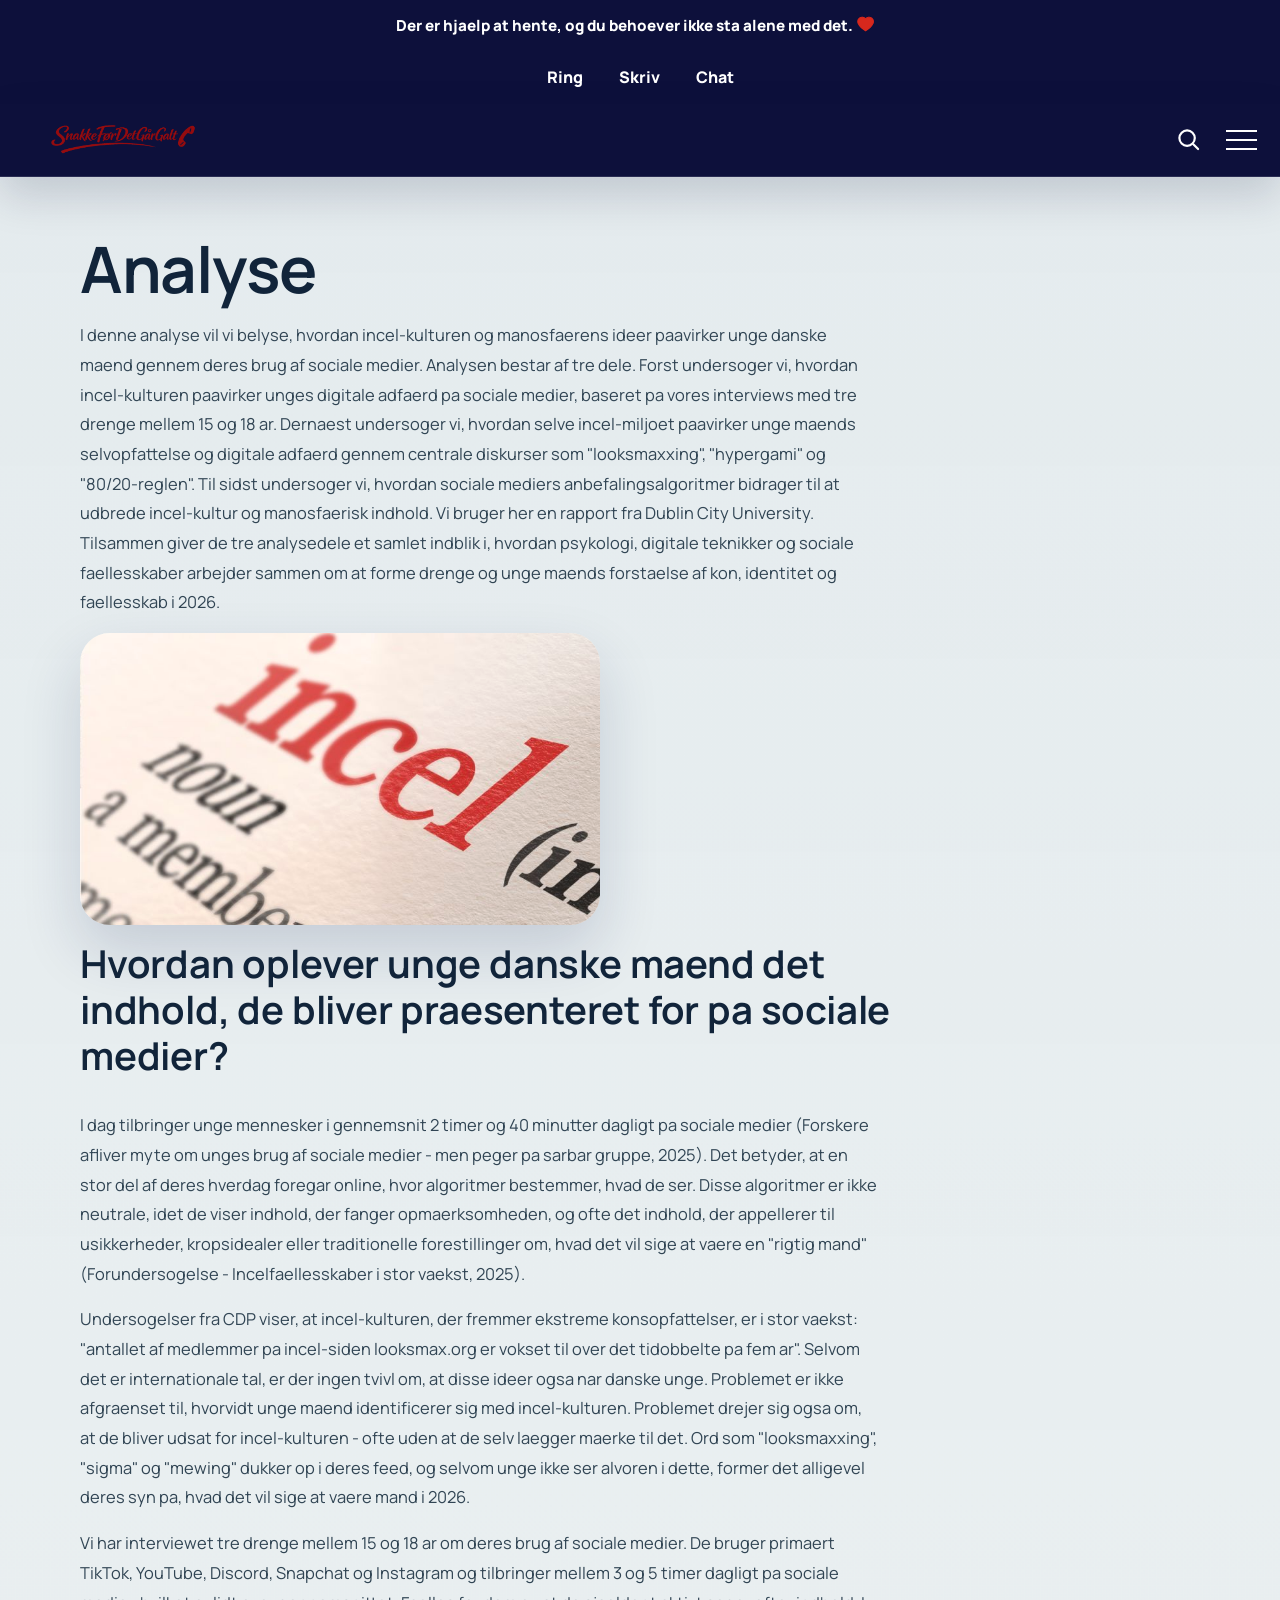
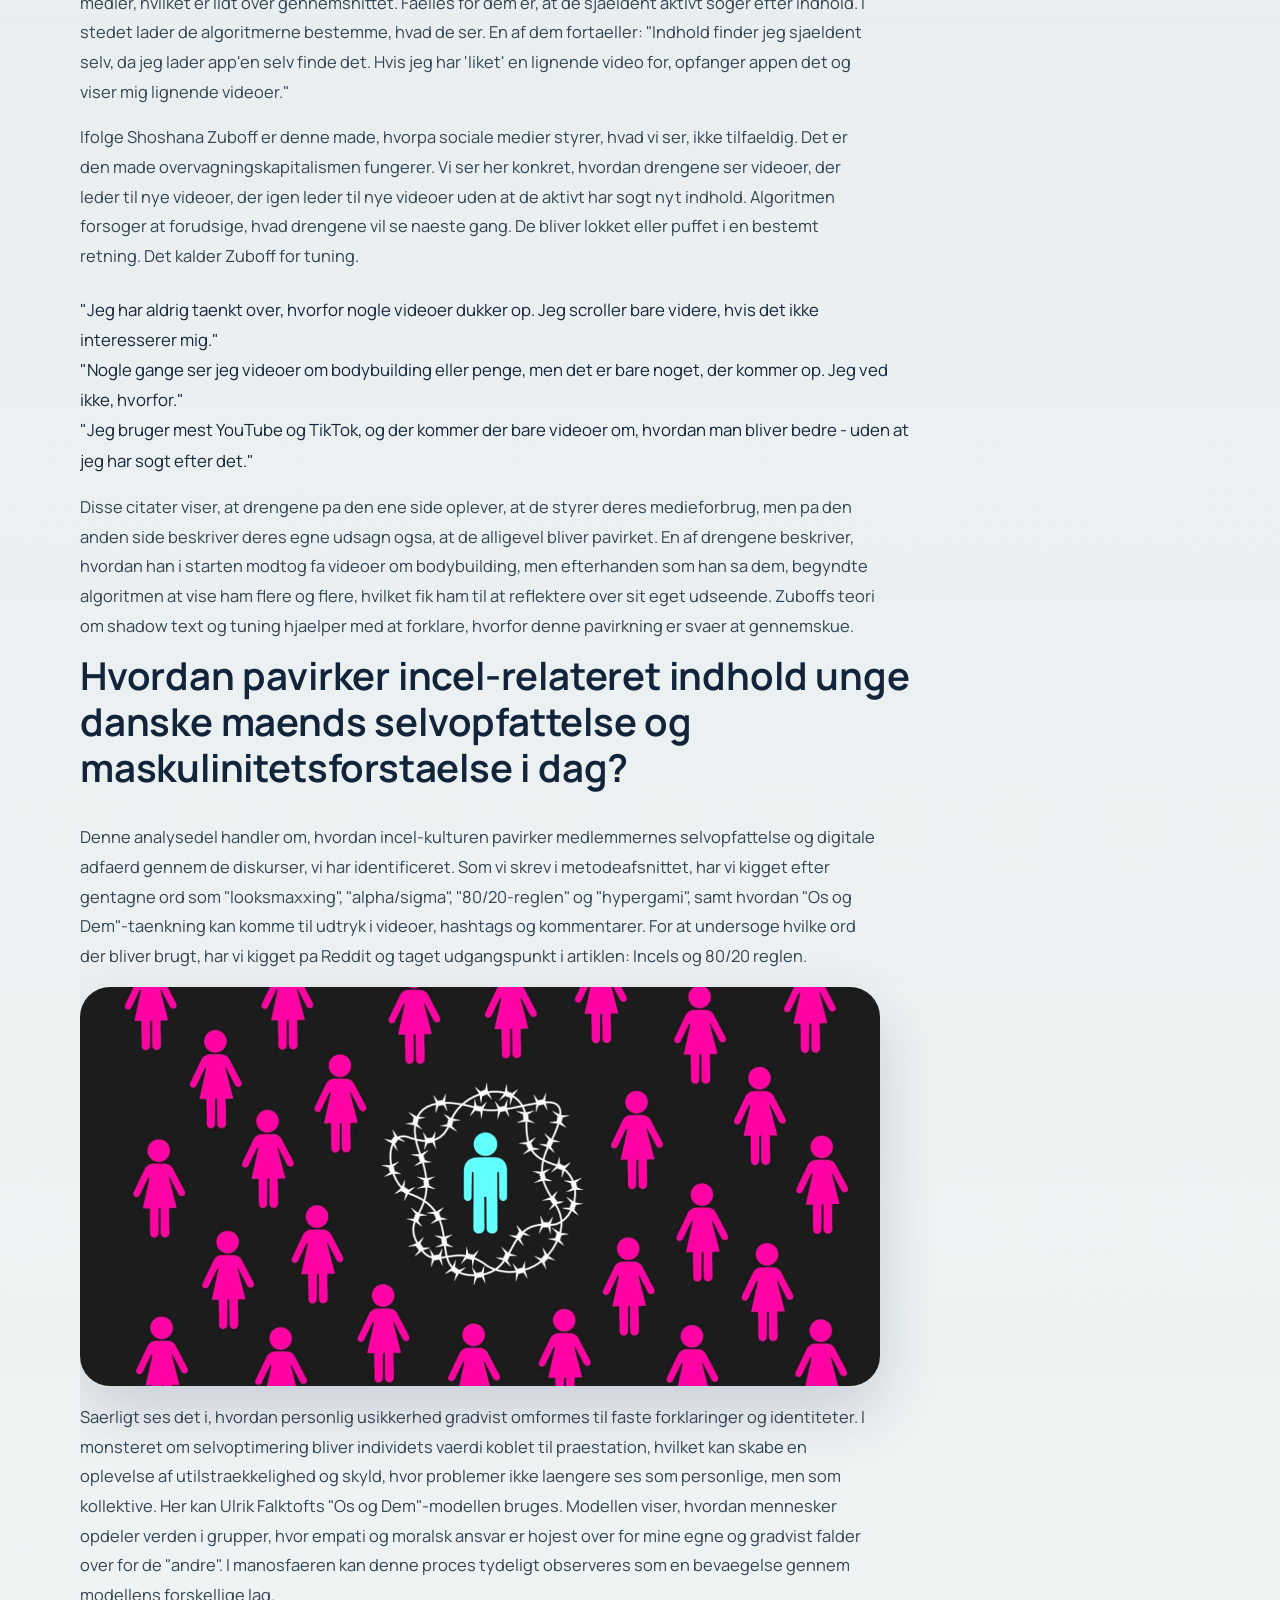
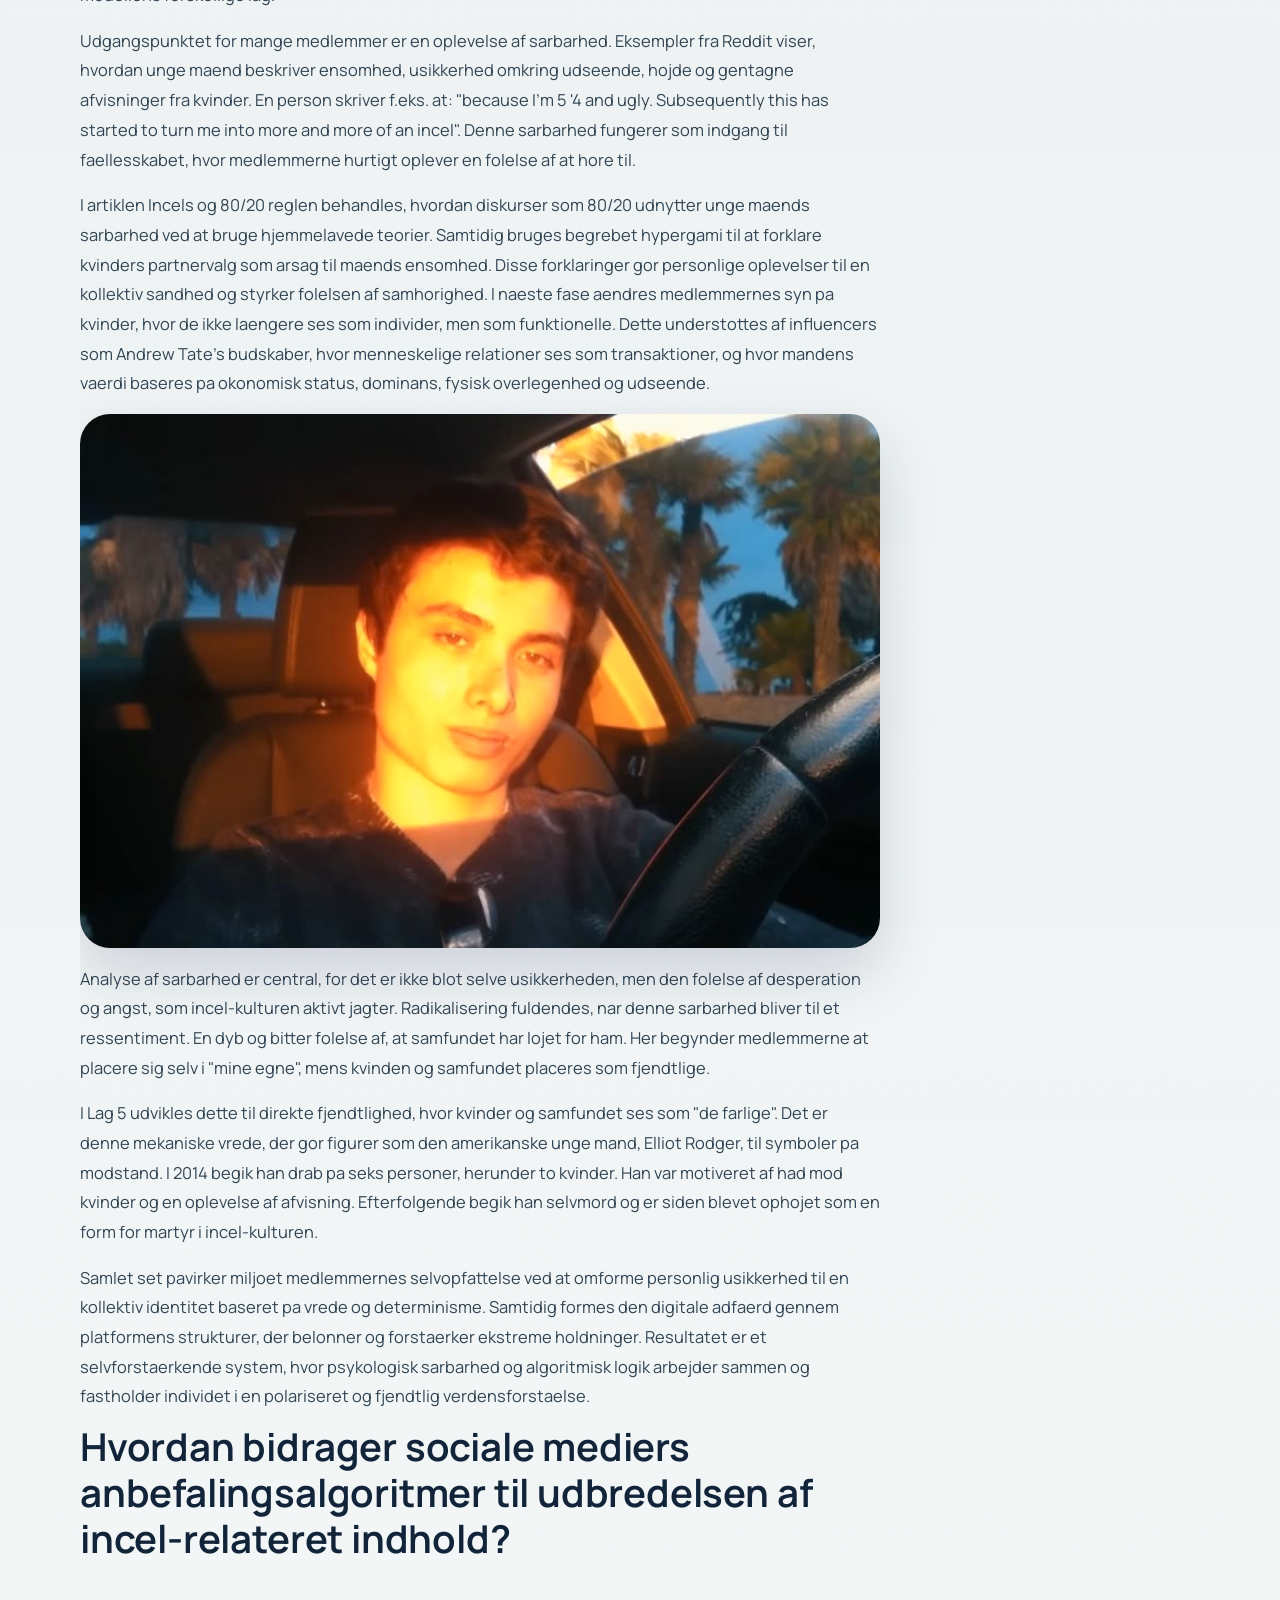
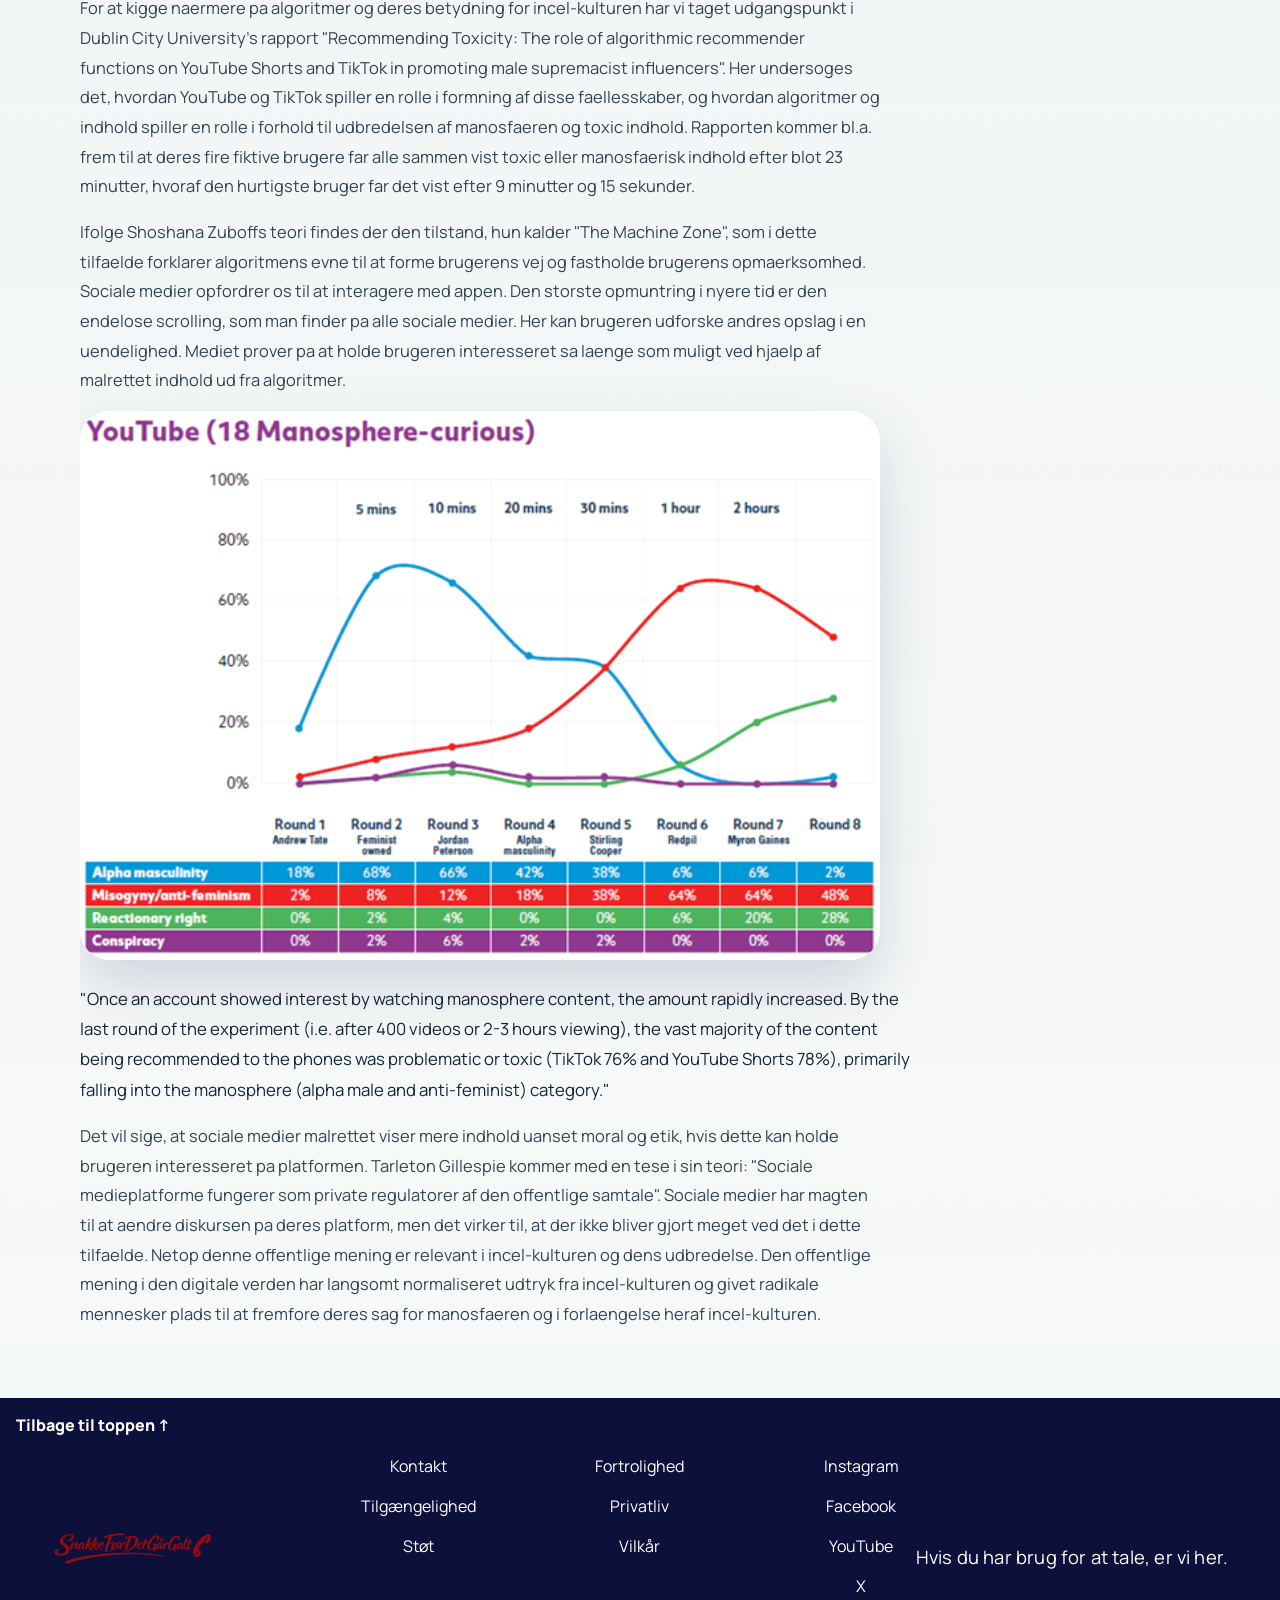
<file: analyse.html>
<!DOCTYPE html>
<html lang="da">
  <head>
    <meta charset="UTF-8" />
    <meta name="viewport" content="width=device-width, initial-scale=1.0" />
    <title>Analyse | SnakForDetGarGalt.dk</title>
    <meta
      name="description"
      content="Projektets fulde analyse om incel-kultur, algoritmer og unge maends digitale adfaerd."
    />
    <link rel="preconnect" href="https://fonts.googleapis.com" />
    <link rel="preconnect" href="https://fonts.gstatic.com" crossorigin />
    <link
      href="https://fonts.googleapis.com/css2?family=Fraunces:wght@600&family=Manrope:wght@400;500;600;700;800&display=swap"
      rel="stylesheet"
    />
    <link rel="stylesheet" href="style.css" />
  </head>
  <body class="analysis-page">
    <a class="skip-link" href="#mainContent">Ga til indhold</a>
    <div class="top-banner">
      <p>
        Der er hjaelp at hente, og du behoever ikke sta alene med det.
        <span class="banner-icon" aria-hidden="true"
          ><svg viewBox="0 0 24 24">
            <path d="M12 21s-6.5-4.35-8.5-8A5.2 5.2 0 0 1 12 6a5.2 5.2 0 0 1 8.5 7c-2 3.65-8.5 8-8.5 8Z" /></svg
        ></span>
      </p>
    </div>
    <div class="contact-strip">
      <div class="contact-strip-inner">
        <a href="index.html#helpCards">Ring</a><a href="index.html#helpCards">Skriv</a
        ><a href="index.html#chat">Chat</a>
      </div>
    </div>
    <header class="site-header">
      <div class="header-inner">
        <a class="brand" href="index.html"
          ><img src="logo-chatgpt.png" alt="SnakForDetGarGalt.dk" class="brand-image"
        /></a>
        <div class="header-tools">
          <button
            class="menu-button"
            id="menuToggle"
            type="button"
            aria-expanded="false"
            aria-controls="siteMenu"
            aria-label="Menu"
          >
            <span class="hamburger" aria-hidden="true"></span>
          </button>
        </div>
      </div>
    </header>
    <aside class="menu-overlay" id="siteMenu" hidden>
      <div class="menu-panel">
        <nav class="menu-list" aria-label="Hovednavigation">
          <div class="menu-item"><a class="menu-item-link" href="index.html#top"><span>Hjem</span></a></div>
          <div class="menu-item">
            <a class="menu-item-link" href="om-projektet.html#top"><span>Om projektet</span></a>
          </div>
          <div class="menu-item"><a class="menu-item-link" href="teori.html#top"><span>Teori</span></a></div>
          <div class="menu-item"><a class="menu-item-link" href="metode.html#top"><span>Metode</span></a></div>
          <div class="menu-item"><a class="menu-item-link" href="analyse.html#top"><span>Analyse</span></a></div>
          <div class="menu-item">
            <a class="menu-item-link" href="diskussion.html#top"><span>Diskussion</span></a>
          </div>
          <div class="menu-item">
            <a class="menu-item-link" href="konklusion.html#top"><span>Konklusion</span></a>
          </div>
          <div class="menu-item">
            <a class="menu-item-link" href="medieprodukt.html#top"><span>Produktionsproces</span></a>
          </div>
          <div class="menu-item">
            <a class="menu-item-link" href="litteraturliste.html#top"><span>Litteraturliste</span></a>
          </div>
          <div class="menu-item">
            <a class="menu-item-link" href="brug-af-ai.html#top"><span>Brug af AI</span></a>
          </div>
          <div class="menu-item"><a class="menu-item-link" href="bilag.html#top"><span>Bilag</span></a></div>
        </nav>
      </div>
    </aside>
    <main id="mainContent">
      <section class="subpage-hero" id="top">
        <div class="content-section">
          <h1 class="subpage-title">Analyse</h1>
          <p class="subpage-lead">
            I denne analyse vil vi belyse, hvordan incel-kulturen og manosfaerens ideer paavirker
            unge danske maend gennem deres brug af sociale medier. Analysen bestar af tre dele.
            Forst undersoger vi, hvordan incel-kulturen paavirker unges digitale adfaerd pa sociale
            medier, baseret pa vores interviews med tre drenge mellem 15 og 18 ar. Dernaest
            undersoger vi, hvordan selve incel-miljoet paavirker unge maends selvopfattelse og
            digitale adfaerd gennem centrale diskurser som "looksmaxxing", "hypergami" og
            "80/20-reglen". Til sidst undersoger vi, hvordan sociale mediers anbefalingsalgoritmer
            bidrager til at udbrede incel-kultur og manosfaerisk indhold. Vi bruger her en rapport
            fra Dublin City University. Tilsammen giver de tre analysedele et samlet indblik i,
            hvordan psykologi, digitale teknikker og sociale faellesskaber arbejder sammen om at
            forme drenge og unge maends forstaelse af kon, identitet og faellesskab i 2026.
          </p>
          <p>
            <img class="resource-image analysis-small-image" src="incel-closeup.jpg" alt="Nærbillede af ordet incel" />
          </p>
          <section class="analysis-flow">
        <article class="resource-card subpage-card">
          <div class="production-copy resource-copy">
            <h2>Hvordan oplever unge danske maend det indhold, de bliver praesenteret for pa sociale medier?</h2>
            <p>
              I dag tilbringer unge mennesker i gennemsnit 2 timer og 40 minutter dagligt pa sociale
              medier (Forskere afliver myte om unges brug af sociale medier - men peger pa sarbar
              gruppe, 2025). Det betyder, at en stor del af deres hverdag foregar online, hvor
              algoritmer bestemmer, hvad de ser. Disse algoritmer er ikke neutrale, idet de viser
              indhold, der fanger opmaerksomheden, og ofte det indhold, der appellerer til
              usikkerheder, kropsidealer eller traditionelle forestillinger om, hvad det vil sige at
              vaere en "rigtig mand" (Forundersogelse - Incelfaellesskaber i stor vaekst, 2025).
            </p>
            <p>
              Undersogelser fra CDP viser, at incel-kulturen, der fremmer ekstreme konsopfattelser,
              er i stor vaekst: "antallet af medlemmer pa incel-siden looksmax.org er vokset til
              over det tidobbelte pa fem ar". Selvom det er internationale tal, er der ingen tvivl
              om, at disse ideer ogsa nar danske unge. Problemet er ikke afgraenset til, hvorvidt
              unge maend identificerer sig med incel-kulturen. Problemet drejer sig ogsa om, at de
              bliver udsat for incel-kulturen - ofte uden at de selv laegger maerke til det. Ord
              som "looksmaxxing", "sigma" og "mewing" dukker op i deres feed, og selvom unge ikke
              ser alvoren i dette, former det alligevel deres syn pa, hvad det vil sige at vaere
              mand i 2026.
            </p>
            <p>
              Vi har interviewet tre drenge mellem 15 og 18 ar om deres brug af sociale medier. De
              bruger primaert TikTok, YouTube, Discord, Snapchat og Instagram og tilbringer mellem 3
              og 5 timer dagligt pa sociale medier, hvilket er lidt over gennemsnittet. Faelles for
              dem er, at de sjaeldent aktivt soger efter indhold. I stedet lader de algoritmerne
              bestemme, hvad de ser. En af dem fortaeller: "Indhold finder jeg sjaeldent selv, da
              jeg lader app'en selv finde det. Hvis jeg har 'liket' en lignende video for,
              opfanger appen det og viser mig lignende videoer."
            </p>
            <p>
              Ifolge Shoshana Zuboff er denne made, hvorpa sociale medier styrer, hvad vi ser, ikke
              tilfaeldig. Det er den made overvagningskapitalismen fungerer. Vi ser her konkret,
              hvordan drengene ser videoer, der leder til nye videoer, der igen leder til nye
              videoer uden at de aktivt har sogt nyt indhold. Algoritmen forsoger at forudsige,
              hvad drengene vil se naeste gang. De bliver lokket eller puffet i en bestemt retning.
              Det kalder Zuboff for tuning.
            </p>
            <blockquote class="production-quote">
              "Jeg har aldrig taenkt over, hvorfor nogle videoer dukker op. Jeg scroller bare
              videre, hvis det ikke interesserer mig."<br />
              "Nogle gange ser jeg videoer om bodybuilding eller penge, men det er bare noget, der
              kommer op. Jeg ved ikke, hvorfor."<br />
              "Jeg bruger mest YouTube og TikTok, og der kommer der bare videoer om, hvordan man
              bliver bedre - uden at jeg har sogt efter det."
            </blockquote>
            <p>
              Disse citater viser, at drengene pa den ene side oplever, at de styrer deres
              medieforbrug, men pa den anden side beskriver deres egne udsagn ogsa, at de alligevel
              bliver pavirket. En af drengene beskriver, hvordan han i starten modtog fa videoer om
              bodybuilding, men efterhanden som han sa dem, begyndte algoritmen at vise ham flere og
              flere, hvilket fik ham til at reflektere over sit eget udseende. Zuboffs teori om
              shadow text og tuning hjaelper med at forklare, hvorfor denne pavirkning er svaer at
              gennemskue.
            </p>
          </div>
        </article>
        <article class="resource-card subpage-card">
          <div class="production-copy resource-copy">
            <h2>Hvordan pavirker incel-relateret indhold unge danske maends selvopfattelse og maskulinitetsforstaelse i dag?</h2>
            <p>
              Denne analysedel handler om, hvordan incel-kulturen pavirker medlemmernes
              selvopfattelse og digitale adfaerd gennem de diskurser, vi har identificeret. Som vi
              skrev i metodeafsnittet, har vi kigget efter gentagne ord som "looksmaxxing",
              "alpha/sigma", "80/20-reglen" og "hypergami", samt hvordan "Os og Dem"-taenkning kan
              komme til udtryk i videoer, hashtags og kommentarer. For at undersoge hvilke ord der
              bliver brugt, har vi kigget pa Reddit og taget udgangspunkt i artiklen: Incels og
              80/20 reglen.
            </p>
            <p>
              <img class="resource-image" src="what-is-an-incel.webp" alt="What is an incel" />
            </p>
            <p>
              Saerligt ses det i, hvordan personlig usikkerhed gradvist omformes til faste
              forklaringer og identiteter. I monsteret om selvoptimering bliver individets vaerdi
              koblet til praestation, hvilket kan skabe en oplevelse af utilstraekkelighed og skyld,
              hvor problemer ikke laengere ses som personlige, men som kollektive. Her kan Ulrik
              Falktofts "Os og Dem"-modellen bruges. Modellen viser, hvordan mennesker opdeler
              verden i grupper, hvor empati og moralsk ansvar er hojest over for mine egne og
              gradvist falder over for de "andre". I manosfaeren kan denne proces tydeligt
              observeres som en bevaegelse gennem modellens forskellige lag.
            </p>
            <p>
              Udgangspunktet for mange medlemmer er en oplevelse af sarbarhed. Eksempler fra Reddit
              viser, hvordan unge maend beskriver ensomhed, usikkerhed omkring udseende, hojde og
              gentagne afvisninger fra kvinder. En person skriver f.eks. at: "because I'm 5 '4 and
              ugly. Subsequently this has started to turn me into more and more of an incel".
              Denne sarbarhed fungerer som indgang til faellesskabet, hvor medlemmerne hurtigt
              oplever en folelse af at hore til.
            </p>
            <p>
              I artiklen Incels og 80/20 reglen behandles, hvordan diskurser som 80/20 udnytter
              unge maends sarbarhed ved at bruge hjemmelavede teorier. Samtidig bruges begrebet
              hypergami til at forklare kvinders partnervalg som arsag til maends ensomhed. Disse
              forklaringer gor personlige oplevelser til en kollektiv sandhed og styrker folelsen af
              samhorighed. I naeste fase aendres medlemmernes syn pa kvinder, hvor de ikke laengere
              ses som individer, men som funktionelle. Dette understottes af influencers som Andrew
              Tate's budskaber, hvor menneskelige relationer ses som transaktioner, og hvor mandens
              vaerdi baseres pa okonomisk status, dominans, fysisk overlegenhed og udseende.
            </p>
            <p>
              <img class="resource-image" src="elliot-roger.jpg" alt="Elliot Rodger" />
            </p>
            <p>
              Analyse af sarbarhed er central, for det er ikke blot selve usikkerheden, men den
              folelse af desperation og angst, som incel-kulturen aktivt jagter. Radikalisering
              fuldendes, nar denne sarbarhed bliver til et ressentiment. En dyb og bitter folelse
              af, at samfundet har lojet for ham. Her begynder medlemmerne at placere sig selv i
              "mine egne", mens kvinden og samfundet placeres som fjendtlige.
            </p>
            <p>
              I Lag 5 udvikles dette til direkte fjendtlighed, hvor kvinder og samfundet ses som
              "de farlige". Det er denne mekaniske vrede, der gor figurer som den amerikanske unge
              mand, Elliot Rodger, til symboler pa modstand. I 2014 begik han drab pa seks
              personer, herunder to kvinder. Han var motiveret af had mod kvinder og en oplevelse af
              afvisning. Efterfolgende begik han selvmord og er siden blevet ophojet som en form for
              martyr i incel-kulturen.
            </p>
            <p>
              Samlet set pavirker miljoet medlemmernes selvopfattelse ved at omforme personlig
              usikkerhed til en kollektiv identitet baseret pa vrede og determinisme. Samtidig formes
              den digitale adfaerd gennem platformens strukturer, der belonner og forstaerker
              ekstreme holdninger. Resultatet er et selvforstaerkende system, hvor psykologisk
              sarbarhed og algoritmisk logik arbejder sammen og fastholder individet i en polariseret
              og fjendtlig verdensforstaelse.
            </p>
          </div>
        </article>
        <article class="resource-card subpage-card">
          <div class="production-copy resource-copy">
            <h2>Hvordan bidrager sociale mediers anbefalingsalgoritmer til udbredelsen af incel-relateret indhold?</h2>
            <p>
              For at kigge naermere pa algoritmer og deres betydning for incel-kulturen har vi taget
              udgangspunkt i Dublin City University's rapport "Recommending Toxicity: The role of
              algorithmic recommender functions on YouTube Shorts and TikTok in promoting male
              supremacist influencers". Her undersoges det, hvordan YouTube og TikTok spiller en
              rolle i formning af disse faellesskaber, og hvordan algoritmer og indhold spiller en
              rolle i forhold til udbredelsen af manosfaeren og toxic indhold. Rapporten kommer bl.a.
              frem til at deres fire fiktive brugere far alle sammen vist toxic eller manosfaerisk
              indhold efter blot 23 minutter, hvoraf den hurtigste bruger far det vist efter 9
              minutter og 15 sekunder.
            </p>
            <p>
              Ifolge Shoshana Zuboffs teori findes der den tilstand, hun kalder "The Machine Zone",
              som i dette tilfaelde forklarer algoritmens evne til at forme brugerens vej og
              fastholde brugerens opmaerksomhed. Sociale medier opfordrer os til at interagere med
              appen. Den storste opmuntring i nyere tid er den endelose scrolling, som man finder pa
              alle sociale medier. Her kan brugeren udforske andres opslag i en uendelighed. Mediet
              prover pa at holde brugeren interesseret sa laenge som muligt ved hjaelp af malrettet
              indhold ud fra algoritmer.
            </p>
            <p>
              <img class="resource-image" src="youtube-manosphere-chart.png" alt="Graf over YouTube manosphere-curious udvikling" />
            </p>
            <blockquote class="production-quote">
              "Once an account showed interest by watching manosphere content, the amount rapidly
              increased. By the last round of the experiment (i.e. after 400 videos or 2-3 hours
              viewing), the vast majority of the content being recommended to the phones was
              problematic or toxic (TikTok 76% and YouTube Shorts 78%), primarily falling into the
              manosphere (alpha male and anti-feminist) category."
            </blockquote>
            <p>
              Det vil sige, at sociale medier malrettet viser mere indhold uanset moral og etik, hvis
              dette kan holde brugeren interesseret pa platformen. Tarleton Gillespie kommer med en
              tese i sin teori: "Sociale medieplatforme fungerer som private regulatorer af den
              offentlige samtale". Sociale medier har magten til at aendre diskursen pa deres
              platform, men det virker til, at der ikke bliver gjort meget ved det i dette tilfaelde.
              Netop denne offentlige mening er relevant i incel-kulturen og dens udbredelse. Den
              offentlige mening i den digitale verden har langsomt normaliseret udtryk fra
              incel-kulturen og givet radikale mennesker plads til at fremfore deres sag for
              manosfaeren og i forlaengelse heraf incel-kulturen.
            </p>
          </div>
        </article>
          </section>
        </div>
      </section>
    </main>
    <footer class="site-footer">
      <a class="return-top" href="#top">Tilbage til toppen ↑</a>
      <div class="footer-main">
        <div class="footer-brand-block">
          <div class="footer-logo">
            <img src="logo-chatgpt.png" alt="SnakForDetGarGalt.dk" class="footer-logo-image" />
          </div>
        </div>
        <div class="footer-links-grid">
          <div class="footer-column">
            <a href="javascript:void(0)" aria-disabled="true">Kontakt</a>
            <a href="javascript:void(0)" aria-disabled="true">Tilgaengelighed</a>
            <a href="javascript:void(0)" aria-disabled="true">Stot</a>
          </div>
          <div class="footer-column">
            <a href="javascript:void(0)" aria-disabled="true">Fortrolighed</a>
            <a href="javascript:void(0)" aria-disabled="true">Privatliv</a>
            <a href="javascript:void(0)" aria-disabled="true">Vilkar</a>
          </div>
          <div class="footer-column social-column">
            <a href="javascript:void(0)" aria-disabled="true">Instagram</a>
            <a href="javascript:void(0)" aria-disabled="true">Facebook</a>
            <a href="javascript:void(0)" aria-disabled="true">YouTube</a>
            <a href="javascript:void(0)" aria-disabled="true">X</a>
          </div>
        </div>
        <div class="footer-tagline-box"><p>Hvis du har brug for at tale, er vi her.</p></div>
      </div>
    </footer>
    <script src="script.js"></script>
  </body>
</html>
</file>
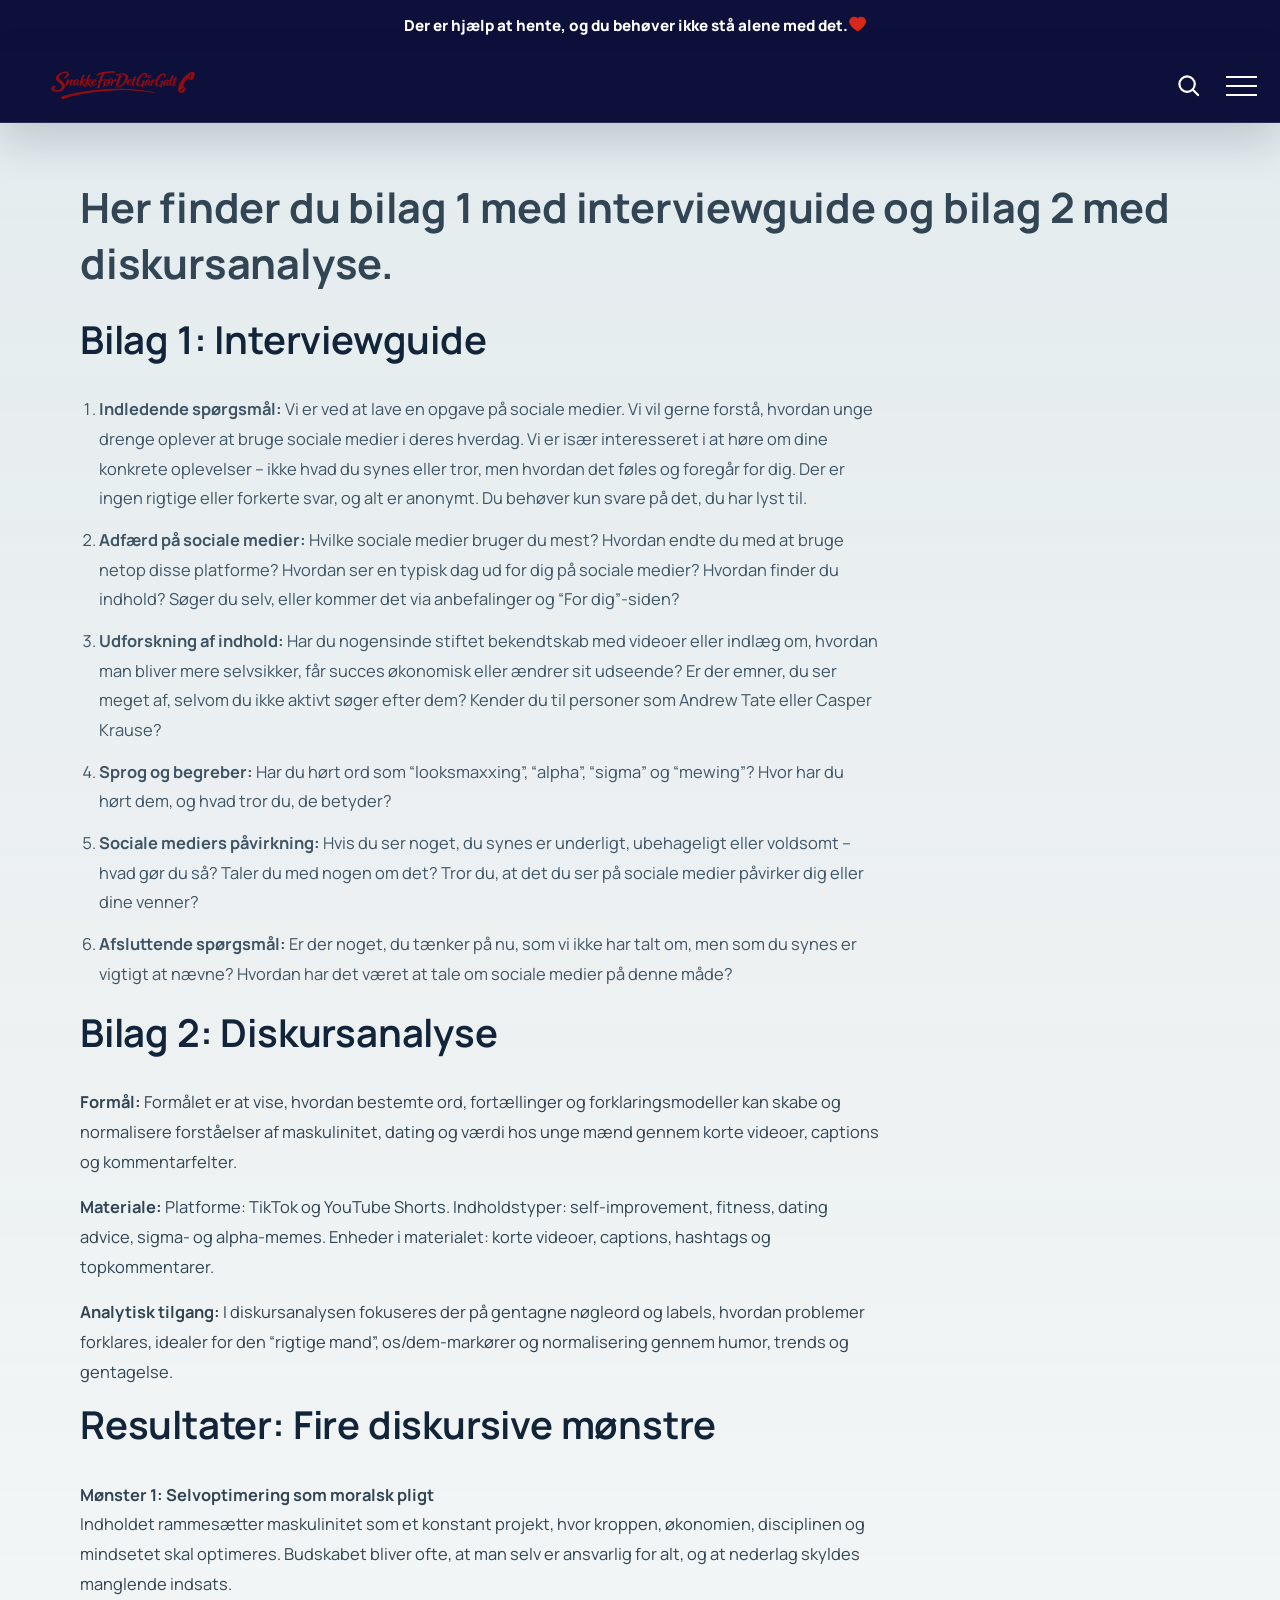
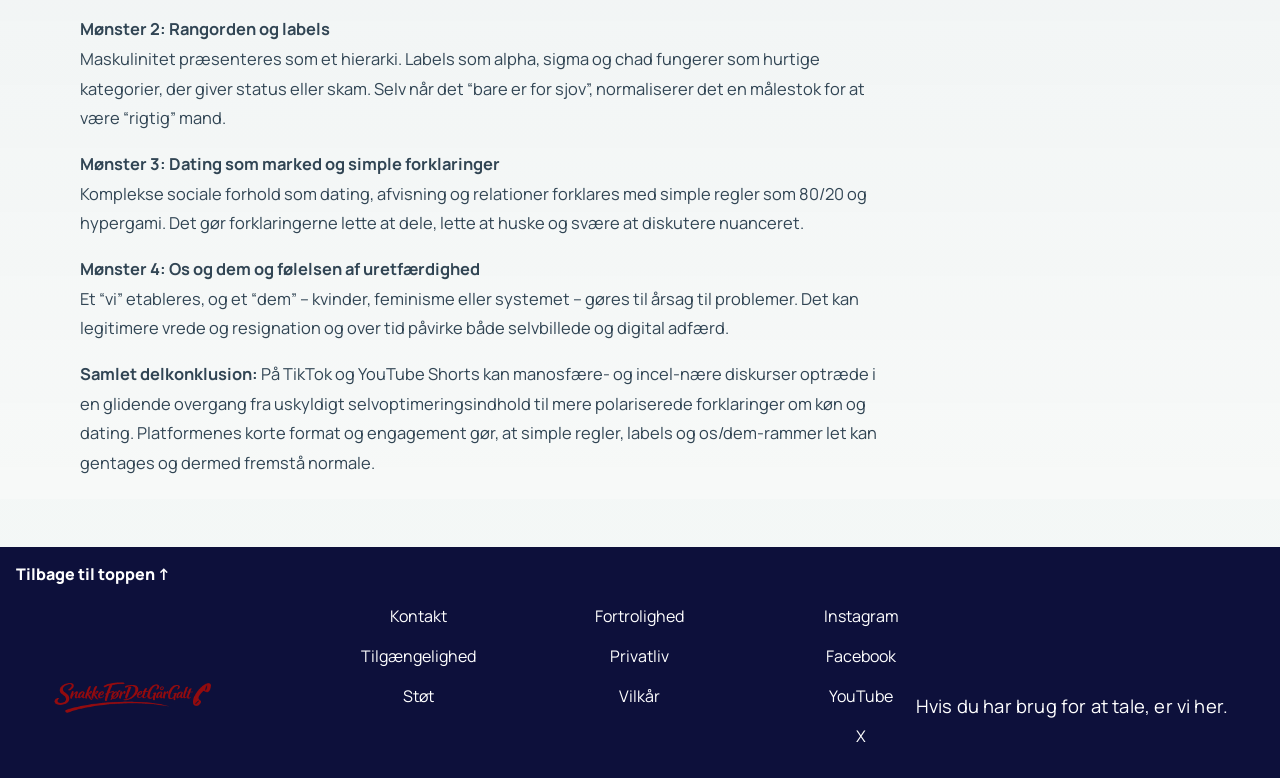
<file: bilag.html>
<!DOCTYPE html>
<html lang="da">
  <head>
    <meta charset="UTF-8" />
    <meta name="viewport" content="width=device-width, initial-scale=1.0" />
    <title>Bilag | SnakFørDetGårGalt.dk</title>
    <link rel="preconnect" href="https://fonts.googleapis.com" />
    <link rel="preconnect" href="https://fonts.gstatic.com" crossorigin />
    <link href="https://fonts.googleapis.com/css2?family=Fraunces:wght@600&family=Manrope:wght@400;500;600;700;800&display=swap" rel="stylesheet" />
    <link rel="stylesheet" href="style.css" />
  </head>
  <body class="analysis-page bilag-page">
    <a class="skip-link" href="#mainContent">Gå til indhold</a>
    <div class="top-banner"><p>Der er hjælp at hente, og du behøver ikke stå alene med det.<span class="banner-icon" aria-hidden="true"><svg viewBox="0 0 24 24"><path d="M12 21s-6.5-4.35-8.5-8A5.2 5.2 0 0 1 12 6a5.2 5.2 0 0 1 8.5 7c-2 3.65-8.5 8-8.5 8Z"/></svg></span></p></div>
    <header class="site-header"><div class="header-inner"><a class="brand" href="index.html"><img src="logo-chatgpt.png" alt="SnakFørDetGårGalt.dk" class="brand-image" /></a><div class="header-tools"><button class="menu-button" id="menuToggle" type="button" aria-expanded="false" aria-controls="siteMenu" aria-label="Menu"><span class="hamburger" aria-hidden="true"></span></button></div></div></header>
    <aside class="menu-overlay" id="siteMenu" hidden><div class="menu-panel"><nav class="menu-list" aria-label="Hovednavigation"><div class="menu-item"><a class="menu-item-link" href="index.html#top"><span>Hjem</span></a></div><div class="menu-item"><a class="menu-item-link" href="om-projektet.html#top"><span>Om projektet</span></a></div><div class="menu-item"><a class="menu-item-link" href="teori.html#top"><span>Teori</span></a></div><div class="menu-item"><a class="menu-item-link" href="metode.html#top"><span>Metode</span></a></div><div class="menu-item"><a class="menu-item-link" href="analyse.html#top"><span>Analyse</span></a></div><div class="menu-item"><a class="menu-item-link" href="diskussion.html#top"><span>Diskussion</span></a></div><div class="menu-item"><a class="menu-item-link" href="konklusion.html#top"><span>Konklusion</span></a></div><div class="menu-item"><a class="menu-item-link" href="medieprodukt.html#top"><span>Produktionsproces</span></a></div><div class="menu-item"><a class="menu-item-link" href="litteraturliste.html#top"><span>Litteraturliste</span></a></div><div class="menu-item"><a class="menu-item-link" href="brug-af-ai.html#top"><span>Brug af AI</span></a></div><div class="menu-item"><a class="menu-item-link" href="bilag.html#top"><span>Bilag</span></a></div></nav></div></aside>
    <main id="mainContent">
      <section class="subpage-hero" id="top"><div class="content-section"><p class="eyebrow">Bilag</p><h1 class="subpage-title">Her finder du bilag 1 med interviewguide og bilag 2 med diskursanalyse.</h1></div></section>
      <section class="content-section"><article class="resource-card subpage-card"><div class="production-copy"><h2>Bilag 1: Interviewguide</h2><ol class="production-list"><li><strong>Indledende spørgsmål:</strong> Vi er ved at lave en opgave på sociale medier. Vi vil gerne forstå, hvordan unge drenge oplever at bruge sociale medier i deres hverdag. Vi er især interesseret i at høre om dine konkrete oplevelser – ikke hvad du synes eller tror, men hvordan det føles og foregår for dig. Der er ingen rigtige eller forkerte svar, og alt er anonymt. Du behøver kun svare på det, du har lyst til.</li><li><strong>Adfærd på sociale medier:</strong> Hvilke sociale medier bruger du mest? Hvordan endte du med at bruge netop disse platforme? Hvordan ser en typisk dag ud for dig på sociale medier? Hvordan finder du indhold? Søger du selv, eller kommer det via anbefalinger og “For dig”-siden?</li><li><strong>Udforskning af indhold:</strong> Har du nogensinde stiftet bekendtskab med videoer eller indlæg om, hvordan man bliver mere selvsikker, får succes økonomisk eller ændrer sit udseende? Er der emner, du ser meget af, selvom du ikke aktivt søger efter dem? Kender du til personer som Andrew Tate eller Casper Krause?</li><li><strong>Sprog og begreber:</strong> Har du hørt ord som “looksmaxxing”, “alpha”, “sigma” og “mewing”? Hvor har du hørt dem, og hvad tror du, de betyder?</li><li><strong>Sociale mediers påvirkning:</strong> Hvis du ser noget, du synes er underligt, ubehageligt eller voldsomt – hvad gør du så? Taler du med nogen om det? Tror du, at det du ser på sociale medier påvirker dig eller dine venner?</li><li><strong>Afsluttende spørgsmål:</strong> Er der noget, du tænker på nu, som vi ikke har talt om, men som du synes er vigtigt at nævne? Hvordan har det været at tale om sociale medier på denne måde?</li></ol></div></article></section>
      <section class="content-section"><article class="resource-card subpage-card"><div class="production-copy"><h2>Bilag 2: Diskursanalyse</h2><p><strong>Formål:</strong> Formålet er at vise, hvordan bestemte ord, fortællinger og forklaringsmodeller kan skabe og normalisere forståelser af maskulinitet, dating og værdi hos unge mænd gennem korte videoer, captions og kommentarfelter.</p><p><strong>Materiale:</strong> Platforme: TikTok og YouTube Shorts. Indholdstyper: self-improvement, fitness, dating advice, sigma- og alpha-memes. Enheder i materialet: korte videoer, captions, hashtags og topkommentarer.</p><p><strong>Analytisk tilgang:</strong> I diskursanalysen fokuseres der på gentagne nøgleord og labels, hvordan problemer forklares, idealer for den “rigtige mand”, os/dem-markører og normalisering gennem humor, trends og gentagelse.</p><h2>Resultater: Fire diskursive mønstre</h2><p><strong>Mønster 1: Selvoptimering som moralsk pligt</strong><br />Indholdet rammesætter maskulinitet som et konstant projekt, hvor kroppen, økonomien, disciplinen og mindsetet skal optimeres. Budskabet bliver ofte, at man selv er ansvarlig for alt, og at nederlag skyldes manglende indsats.</p><p><strong>Mønster 2: Rangorden og labels</strong><br />Maskulinitet præsenteres som et hierarki. Labels som alpha, sigma og chad fungerer som hurtige kategorier, der giver status eller skam. Selv når det “bare er for sjov”, normaliserer det en målestok for at være “rigtig” mand.</p><p><strong>Mønster 3: Dating som marked og simple forklaringer</strong><br />Komplekse sociale forhold som dating, afvisning og relationer forklares med simple regler som 80/20 og hypergami. Det gør forklaringerne lette at dele, lette at huske og svære at diskutere nuanceret.</p><p><strong>Mønster 4: Os og dem og følelsen af uretfærdighed</strong><br />Et “vi” etableres, og et “dem” – kvinder, feminisme eller systemet – gøres til årsag til problemer. Det kan legitimere vrede og resignation og over tid påvirke både selvbillede og digital adfærd.</p><p><strong>Samlet delkonklusion:</strong> På TikTok og YouTube Shorts kan manosfære- og incel-nære diskurser optræde i en glidende overgang fra uskyldigt selvoptimeringsindhold til mere polariserede forklaringer om køn og dating. Platformenes korte format og engagement gør, at simple regler, labels og os/dem-rammer let kan gentages og dermed fremstå normale.</p></div></article></section>
    </main>
    <footer class="site-footer"><a class="return-top" href="#top">Tilbage til toppen ↑</a><div class="footer-main"><div class="footer-brand-block"><div class="footer-logo"><img src="logo-chatgpt.png" alt="SnakFørDetGårGalt.dk" class="footer-logo-image" /></div></div><div class="footer-links-grid"><div class="footer-column"><a href="javascript:void(0)" aria-disabled="true">Kontakt</a><a href="javascript:void(0)" aria-disabled="true">Tilgængelighed</a><a href="javascript:void(0)" aria-disabled="true">Støt</a></div><div class="footer-column"><a href="javascript:void(0)" aria-disabled="true">Fortrolighed</a><a href="javascript:void(0)" aria-disabled="true">Privatliv</a><a href="javascript:void(0)" aria-disabled="true">Vilkår</a></div><div class="footer-column social-column"><a href="javascript:void(0)" aria-disabled="true">Instagram</a><a href="javascript:void(0)" aria-disabled="true">Facebook</a><a href="javascript:void(0)" aria-disabled="true">YouTube</a><a href="javascript:void(0)" aria-disabled="true">X</a></div></div><div class="footer-tagline-box"><p>Hvis du har brug for at tale, er vi her.</p></div></div></footer>
    <script src="script.js"></script>
  </body>
</html>
</file>
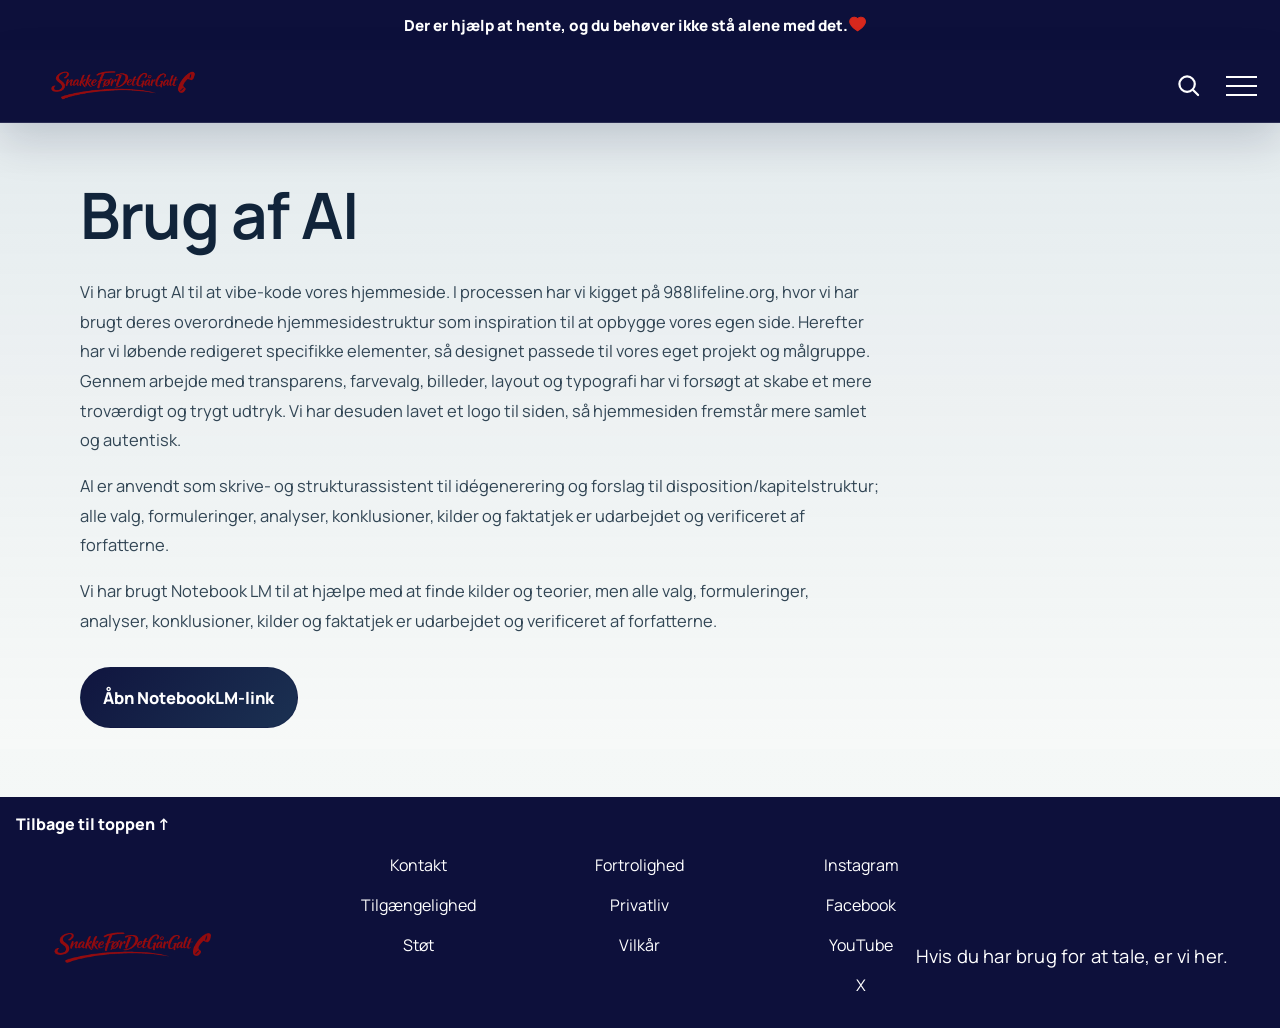
<file: brug-af-ai.html>
<!DOCTYPE html>
<html lang="da">
  <head>
    <meta charset="UTF-8" />
    <meta name="viewport" content="width=device-width, initial-scale=1.0" />
    <title>Brug af AI | SnakFørDetGårGalt.dk</title>
    <link rel="preconnect" href="https://fonts.googleapis.com" />
    <link rel="preconnect" href="https://fonts.gstatic.com" crossorigin />
    <link href="https://fonts.googleapis.com/css2?family=Fraunces:wght@600&family=Manrope:wght@400;500;600;700;800&display=swap" rel="stylesheet" />
    <link rel="stylesheet" href="style.css" />
  </head>
  <body class="analysis-page">
    <a class="skip-link" href="#mainContent">Gå til indhold</a>
    <div class="top-banner"><p>Der er hjælp at hente, og du behøver ikke stå alene med det.<span class="banner-icon" aria-hidden="true"><svg viewBox="0 0 24 24"><path d="M12 21s-6.5-4.35-8.5-8A5.2 5.2 0 0 1 12 6a5.2 5.2 0 0 1 8.5 7c-2 3.65-8.5 8-8.5 8Z"/></svg></span></p></div>
    <header class="site-header"><div class="header-inner"><a class="brand" href="index.html"><img src="logo-chatgpt.png" alt="SnakFørDetGårGalt.dk" class="brand-image" /></a><div class="header-tools"><button class="menu-button" id="menuToggle" type="button" aria-expanded="false" aria-controls="siteMenu" aria-label="Menu"><span class="hamburger" aria-hidden="true"></span></button></div></div></header>
    <aside class="menu-overlay" id="siteMenu" hidden><div class="menu-panel"><nav class="menu-list" aria-label="Hovednavigation"><div class="menu-item"><a class="menu-item-link" href="index.html#top"><span>Hjem</span></a></div><div class="menu-item"><a class="menu-item-link" href="om-projektet.html#top"><span>Om projektet</span></a></div><div class="menu-item"><a class="menu-item-link" href="teori.html#top"><span>Teori</span></a></div><div class="menu-item"><a class="menu-item-link" href="metode.html#top"><span>Metode</span></a></div><div class="menu-item"><a class="menu-item-link" href="analyse.html#top"><span>Analyse</span></a></div><div class="menu-item"><a class="menu-item-link" href="diskussion.html#top"><span>Diskussion</span></a></div><div class="menu-item"><a class="menu-item-link" href="konklusion.html#top"><span>Konklusion</span></a></div><div class="menu-item"><a class="menu-item-link" href="medieprodukt.html#top"><span>Produktionsproces</span></a></div><div class="menu-item"><a class="menu-item-link" href="litteraturliste.html#top"><span>Litteraturliste</span></a></div><div class="menu-item"><a class="menu-item-link" href="brug-af-ai.html#top"><span>Brug af AI</span></a></div><div class="menu-item"><a class="menu-item-link" href="bilag.html#top"><span>Bilag</span></a></div></nav></div></aside>
    <main id="mainContent">
      <section class="subpage-hero" id="top"><div class="content-section"><p class="eyebrow">Brug af AI</p><h1 class="subpage-title">Brug af AI</h1></div></section>
      <section class="content-section"><article class="resource-card subpage-card"><div class="production-copy"><p>Vi har brugt AI til at vibe-kode vores hjemmeside. I processen har vi kigget på 988lifeline.org, hvor vi har brugt deres overordnede hjemmesidestruktur som inspiration til at opbygge vores egen side. Herefter har vi løbende redigeret specifikke elementer, så designet passede til vores eget projekt og målgruppe. Gennem arbejde med transparens, farvevalg, billeder, layout og typografi har vi forsøgt at skabe et mere troværdigt og trygt udtryk. Vi har desuden lavet et logo til siden, så hjemmesiden fremstår mere samlet og autentisk.</p><p>AI er anvendt som skrive- og strukturassistent til idégenerering og forslag til disposition/kapitelstruktur; alle valg, formuleringer, analyser, konklusioner, kilder og faktatjek er udarbejdet og verificeret af forfatterne.</p><p>Vi har brugt Notebook LM til at hjælpe med at finde kilder og teorier, men alle valg, formuleringer, analyser, konklusioner, kilder og faktatjek er udarbejdet og verificeret af forfatterne.</p><p><a class="project-page-link" href="https://notebooklm.google.com/notebook/14027cb8-fab9-4202-96c9-858b5f7f4bac" target="_blank" rel="noreferrer">Åbn NotebookLM-link</a></p></div></article></section>
    </main>
    <footer class="site-footer"><a class="return-top" href="#top">Tilbage til toppen ↑</a><div class="footer-main"><div class="footer-brand-block"><div class="footer-logo"><img src="logo-chatgpt.png" alt="SnakFørDetGårGalt.dk" class="footer-logo-image" /></div></div><div class="footer-links-grid"><div class="footer-column"><a href="javascript:void(0)" aria-disabled="true">Kontakt</a><a href="javascript:void(0)" aria-disabled="true">Tilgængelighed</a><a href="javascript:void(0)" aria-disabled="true">Støt</a></div><div class="footer-column"><a href="javascript:void(0)" aria-disabled="true">Fortrolighed</a><a href="javascript:void(0)" aria-disabled="true">Privatliv</a><a href="javascript:void(0)" aria-disabled="true">Vilkår</a></div><div class="footer-column social-column"><a href="javascript:void(0)" aria-disabled="true">Instagram</a><a href="javascript:void(0)" aria-disabled="true">Facebook</a><a href="javascript:void(0)" aria-disabled="true">YouTube</a><a href="javascript:void(0)" aria-disabled="true">X</a></div></div><div class="footer-tagline-box"><p>Hvis du har brug for at tale, er vi her.</p></div></div></footer>
    <script src="script.js"></script>
  </body>
</html>
</file>
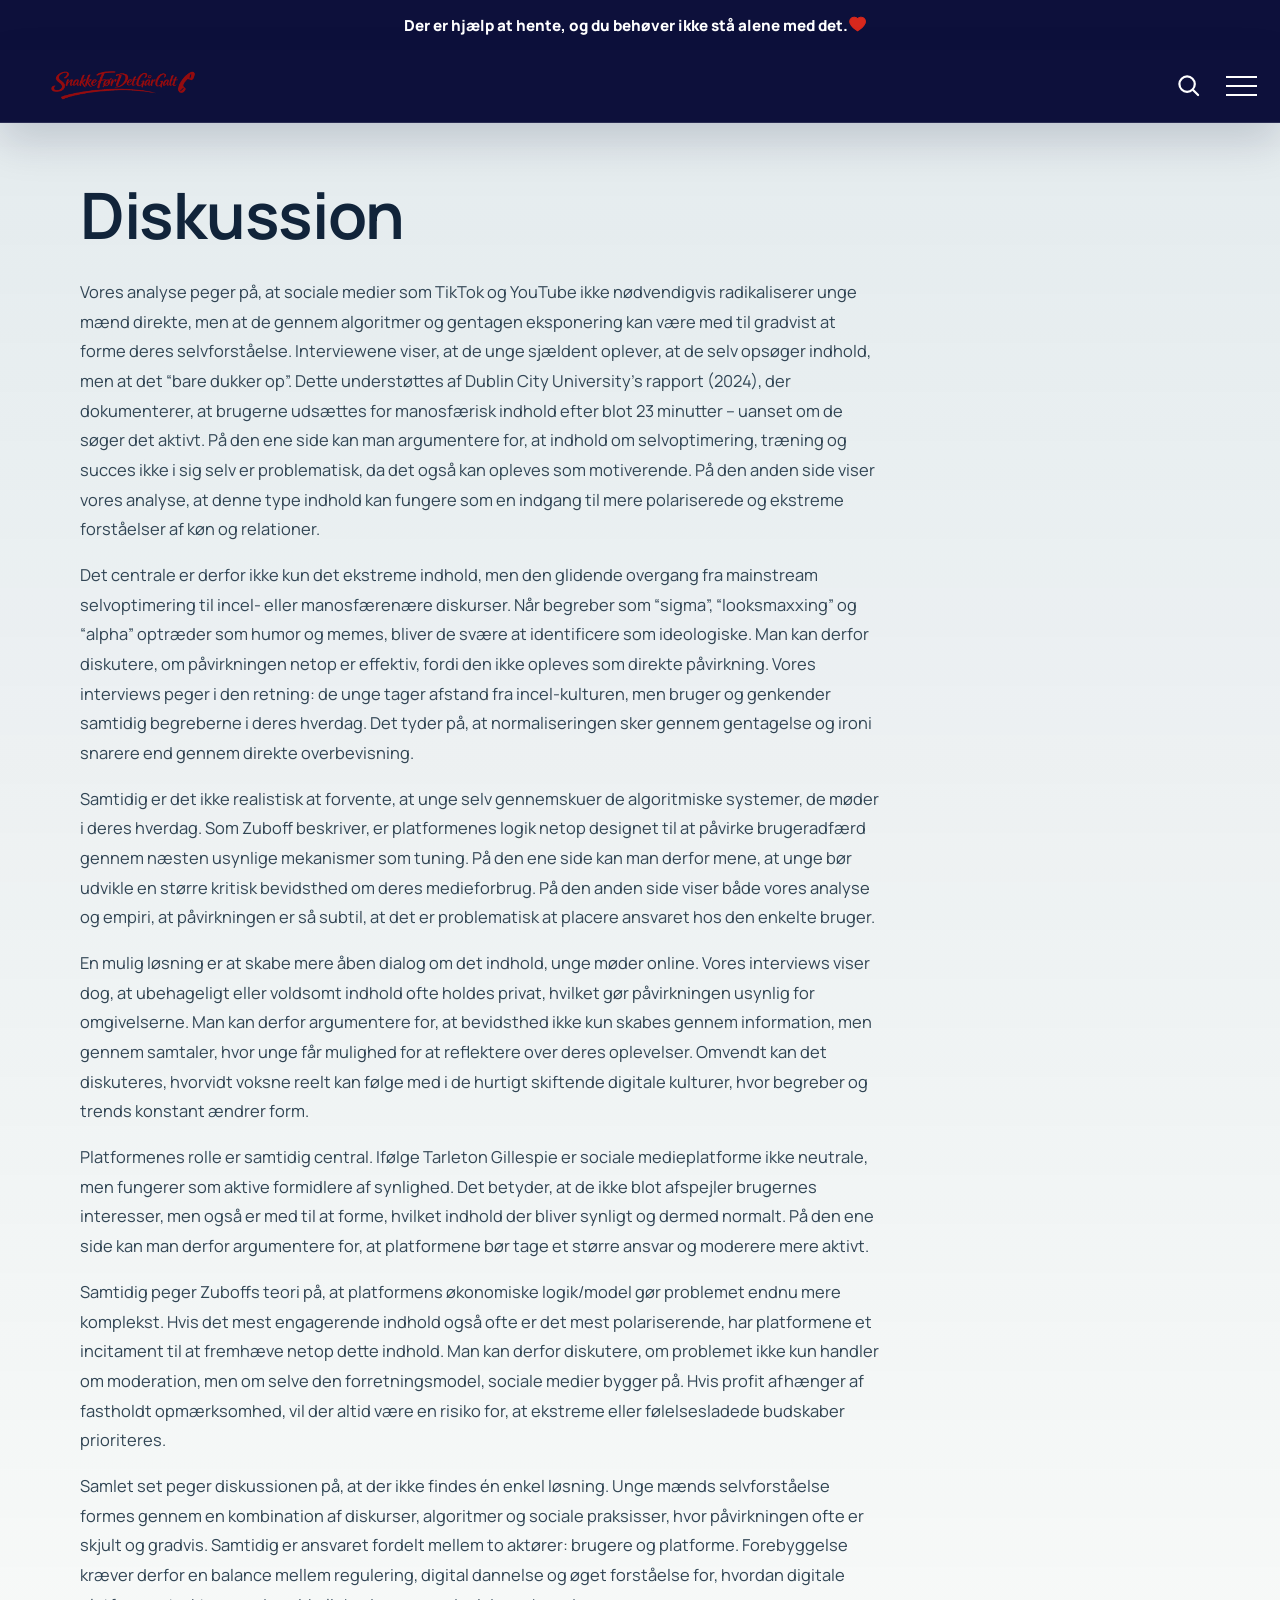
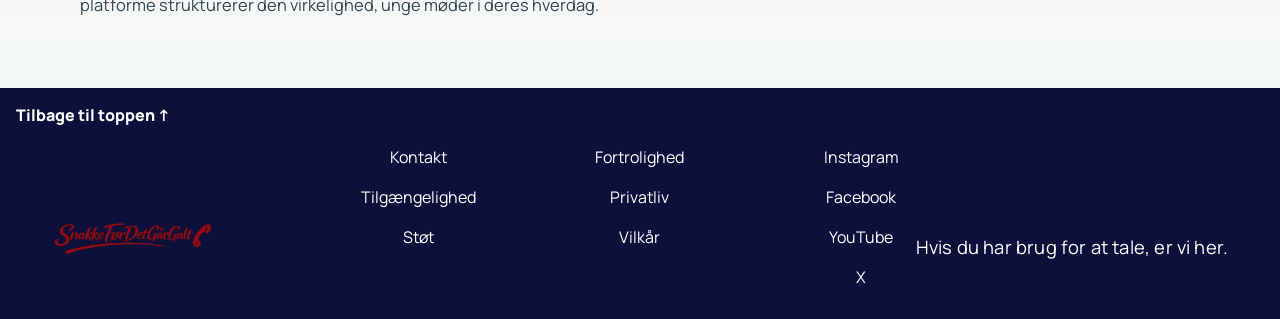
<file: diskussion.html>
<!DOCTYPE html>
<html lang="da">
  <head>
    <meta charset="UTF-8" />
    <meta name="viewport" content="width=device-width, initial-scale=1.0" />
    <title>Diskussion | SnakFørDetGårGalt.dk</title>
    <link rel="preconnect" href="https://fonts.googleapis.com" />
    <link rel="preconnect" href="https://fonts.gstatic.com" crossorigin />
    <link href="https://fonts.googleapis.com/css2?family=Fraunces:wght@600&family=Manrope:wght@400;500;600;700;800&display=swap" rel="stylesheet" />
    <link rel="stylesheet" href="style.css" />
  </head>
  <body class="analysis-page">
    <a class="skip-link" href="#mainContent">Gå til indhold</a>
    <div class="top-banner"><p>Der er hjælp at hente, og du behøver ikke stå alene med det.<span class="banner-icon" aria-hidden="true"><svg viewBox="0 0 24 24"><path d="M12 21s-6.5-4.35-8.5-8A5.2 5.2 0 0 1 12 6a5.2 5.2 0 0 1 8.5 7c-2 3.65-8.5 8-8.5 8Z"/></svg></span></p></div>
    <header class="site-header"><div class="header-inner"><a class="brand" href="index.html"><img src="logo-chatgpt.png" alt="SnakFørDetGårGalt.dk" class="brand-image" /></a><div class="header-tools"><button class="menu-button" id="menuToggle" type="button" aria-expanded="false" aria-controls="siteMenu" aria-label="Menu"><span class="hamburger" aria-hidden="true"></span></button></div></div></header>
    <aside class="menu-overlay" id="siteMenu" hidden><div class="menu-panel"><nav class="menu-list" aria-label="Hovednavigation"><div class="menu-item"><a class="menu-item-link" href="index.html#top"><span>Hjem</span></a></div><div class="menu-item"><a class="menu-item-link" href="om-projektet.html#top"><span>Om projektet</span></a></div><div class="menu-item"><a class="menu-item-link" href="teori.html#top"><span>Teori</span></a></div><div class="menu-item"><a class="menu-item-link" href="metode.html#top"><span>Metode</span></a></div><div class="menu-item"><a class="menu-item-link" href="analyse.html#top"><span>Analyse</span></a></div><div class="menu-item"><a class="menu-item-link" href="diskussion.html#top"><span>Diskussion</span></a></div><div class="menu-item"><a class="menu-item-link" href="konklusion.html#top"><span>Konklusion</span></a></div><div class="menu-item"><a class="menu-item-link" href="medieprodukt.html#top"><span>Produktionsproces</span></a></div><div class="menu-item"><a class="menu-item-link" href="litteraturliste.html#top"><span>Litteraturliste</span></a></div><div class="menu-item"><a class="menu-item-link" href="brug-af-ai.html#top"><span>Brug af AI</span></a></div><div class="menu-item"><a class="menu-item-link" href="bilag.html#top"><span>Bilag</span></a></div></nav></div></aside>
    <main id="mainContent">
      <section class="subpage-hero" id="top"><div class="content-section"><p class="eyebrow">Diskussion</p><h1 class="subpage-title">Diskussion</h1></div></section>
      <section class="content-section"><article class="resource-card subpage-card"><div class="production-copy"><p>Vores analyse peger på, at sociale medier som TikTok og YouTube ikke nødvendigvis radikaliserer unge mænd direkte, men at de gennem algoritmer og gentagen eksponering kan være med til gradvist at forme deres selvforståelse. Interviewene viser, at de unge sjældent oplever, at de selv opsøger indhold, men at det “bare dukker op”. Dette understøttes af Dublin City University’s rapport (2024), der dokumenterer, at brugerne udsættes for manosfærisk indhold efter blot 23 minutter – uanset om de søger det aktivt. På den ene side kan man argumentere for, at indhold om selvoptimering, træning og succes ikke i sig selv er problematisk, da det også kan opleves som motiverende. På den anden side viser vores analyse, at denne type indhold kan fungere som en indgang til mere polariserede og ekstreme forståelser af køn og relationer.</p><p>Det centrale er derfor ikke kun det ekstreme indhold, men den glidende overgang fra mainstream selvoptimering til incel- eller manosfærenære diskurser. Når begreber som “sigma”, “looksmaxxing” og “alpha” optræder som humor og memes, bliver de svære at identificere som ideologiske. Man kan derfor diskutere, om påvirkningen netop er effektiv, fordi den ikke opleves som direkte påvirkning. Vores interviews peger i den retning: de unge tager afstand fra incel-kulturen, men bruger og genkender samtidig begreberne i deres hverdag. Det tyder på, at normaliseringen sker gennem gentagelse og ironi snarere end gennem direkte overbevisning.</p><p>Samtidig er det ikke realistisk at forvente, at unge selv gennemskuer de algoritmiske systemer, de møder i deres hverdag. Som Zuboff beskriver, er platformenes logik netop designet til at påvirke brugeradfærd gennem næsten usynlige mekanismer som tuning. På den ene side kan man derfor mene, at unge bør udvikle en større kritisk bevidsthed om deres medieforbrug. På den anden side viser både vores analyse og empiri, at påvirkningen er så subtil, at det er problematisk at placere ansvaret hos den enkelte bruger.</p><p>En mulig løsning er at skabe mere åben dialog om det indhold, unge møder online. Vores interviews viser dog, at ubehageligt eller voldsomt indhold ofte holdes privat, hvilket gør påvirkningen usynlig for omgivelserne. Man kan derfor argumentere for, at bevidsthed ikke kun skabes gennem information, men gennem samtaler, hvor unge får mulighed for at reflektere over deres oplevelser. Omvendt kan det diskuteres, hvorvidt voksne reelt kan følge med i de hurtigt skiftende digitale kulturer, hvor begreber og trends konstant ændrer form.</p><p>Platformenes rolle er samtidig central. Ifølge Tarleton Gillespie er sociale medieplatforme ikke neutrale, men fungerer som aktive formidlere af synlighed. Det betyder, at de ikke blot afspejler brugernes interesser, men også er med til at forme, hvilket indhold der bliver synligt og dermed normalt. På den ene side kan man derfor argumentere for, at platformene bør tage et større ansvar og moderere mere aktivt.</p><p>Samtidig peger Zuboffs teori på, at platformens økonomiske logik/model gør problemet endnu mere komplekst. Hvis det mest engagerende indhold også ofte er det mest polariserende, har platformene et incitament til at fremhæve netop dette indhold. Man kan derfor diskutere, om problemet ikke kun handler om moderation, men om selve den forretningsmodel, sociale medier bygger på. Hvis profit afhænger af fastholdt opmærksomhed, vil der altid være en risiko for, at ekstreme eller følelsesladede budskaber prioriteres.</p><p>Samlet set peger diskussionen på, at der ikke findes én enkel løsning. Unge mænds selvforståelse formes gennem en kombination af diskurser, algoritmer og sociale praksisser, hvor påvirkningen ofte er skjult og gradvis. Samtidig er ansvaret fordelt mellem to aktører: brugere og platforme. Forebyggelse kræver derfor en balance mellem regulering, digital dannelse og øget forståelse for, hvordan digitale platforme strukturerer den virkelighed, unge møder i deres hverdag.</p></div></article></section>
    </main>
    <footer class="site-footer"><a class="return-top" href="#top">Tilbage til toppen ↑</a><div class="footer-main"><div class="footer-brand-block"><div class="footer-logo"><img src="logo-chatgpt.png" alt="SnakFørDetGårGalt.dk" class="footer-logo-image" /></div></div><div class="footer-links-grid"><div class="footer-column"><a href="javascript:void(0)" aria-disabled="true">Kontakt</a><a href="javascript:void(0)" aria-disabled="true">Tilgængelighed</a><a href="javascript:void(0)" aria-disabled="true">Støt</a></div><div class="footer-column"><a href="javascript:void(0)" aria-disabled="true">Fortrolighed</a><a href="javascript:void(0)" aria-disabled="true">Privatliv</a><a href="javascript:void(0)" aria-disabled="true">Vilkår</a></div><div class="footer-column social-column"><a href="javascript:void(0)" aria-disabled="true">Instagram</a><a href="javascript:void(0)" aria-disabled="true">Facebook</a><a href="javascript:void(0)" aria-disabled="true">YouTube</a><a href="javascript:void(0)" aria-disabled="true">X</a></div></div><div class="footer-tagline-box"><p>Hvis du har brug for at tale, er vi her.</p></div></div></footer>
    <script src="script.js"></script>
  </body>
</html>
</file>
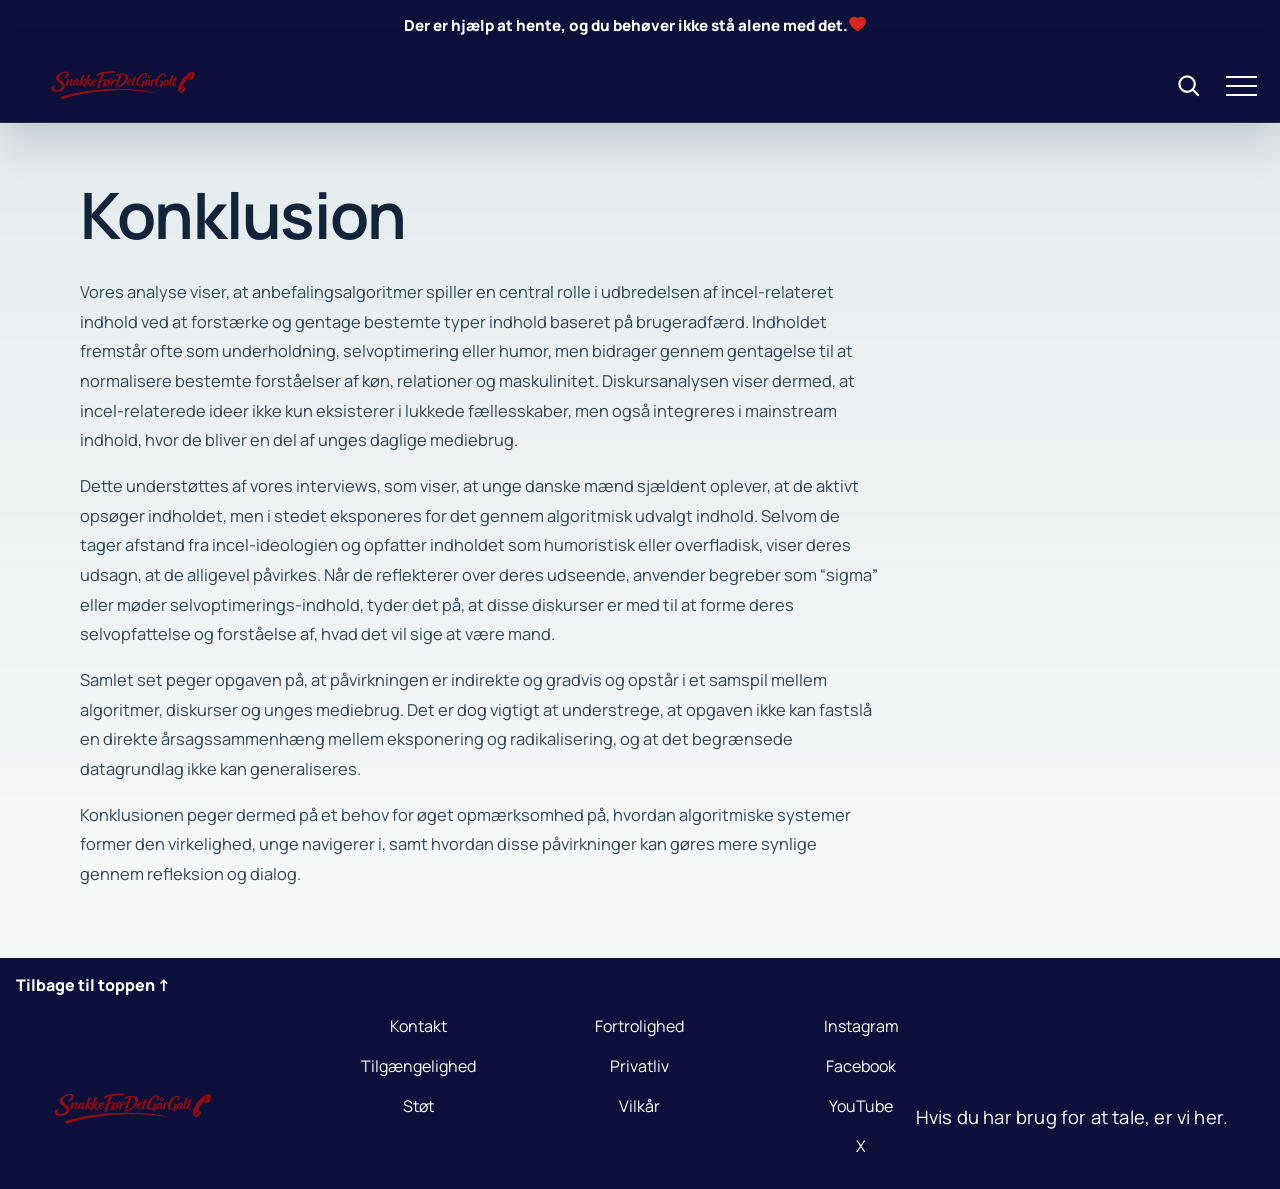
<file: konklusion.html>
<!DOCTYPE html>
<html lang="da">
  <head>
    <meta charset="UTF-8" />
    <meta name="viewport" content="width=device-width, initial-scale=1.0" />
    <title>Konklusion | SnakFørDetGårGalt.dk</title>
    <link rel="preconnect" href="https://fonts.googleapis.com" />
    <link rel="preconnect" href="https://fonts.gstatic.com" crossorigin />
    <link href="https://fonts.googleapis.com/css2?family=Fraunces:wght@600&family=Manrope:wght@400;500;600;700;800&display=swap" rel="stylesheet" />
    <link rel="stylesheet" href="style.css" />
  </head>
  <body class="analysis-page">
    <a class="skip-link" href="#mainContent">Gå til indhold</a>
    <div class="top-banner"><p>Der er hjælp at hente, og du behøver ikke stå alene med det.<span class="banner-icon" aria-hidden="true"><svg viewBox="0 0 24 24"><path d="M12 21s-6.5-4.35-8.5-8A5.2 5.2 0 0 1 12 6a5.2 5.2 0 0 1 8.5 7c-2 3.65-8.5 8-8.5 8Z"/></svg></span></p></div>
    <header class="site-header"><div class="header-inner"><a class="brand" href="index.html"><img src="logo-chatgpt.png" alt="SnakFørDetGårGalt.dk" class="brand-image" /></a><div class="header-tools"><button class="menu-button" id="menuToggle" type="button" aria-expanded="false" aria-controls="siteMenu" aria-label="Menu"><span class="hamburger" aria-hidden="true"></span></button></div></div></header>
    <aside class="menu-overlay" id="siteMenu" hidden><div class="menu-panel"><nav class="menu-list" aria-label="Hovednavigation"><div class="menu-item"><a class="menu-item-link" href="index.html#top"><span>Hjem</span></a></div><div class="menu-item"><a class="menu-item-link" href="om-projektet.html#top"><span>Om projektet</span></a></div><div class="menu-item"><a class="menu-item-link" href="teori.html#top"><span>Teori</span></a></div><div class="menu-item"><a class="menu-item-link" href="metode.html#top"><span>Metode</span></a></div><div class="menu-item"><a class="menu-item-link" href="analyse.html#top"><span>Analyse</span></a></div><div class="menu-item"><a class="menu-item-link" href="diskussion.html#top"><span>Diskussion</span></a></div><div class="menu-item"><a class="menu-item-link" href="konklusion.html#top"><span>Konklusion</span></a></div><div class="menu-item"><a class="menu-item-link" href="medieprodukt.html#top"><span>Produktionsproces</span></a></div><div class="menu-item"><a class="menu-item-link" href="litteraturliste.html#top"><span>Litteraturliste</span></a></div><div class="menu-item"><a class="menu-item-link" href="brug-af-ai.html#top"><span>Brug af AI</span></a></div><div class="menu-item"><a class="menu-item-link" href="bilag.html#top"><span>Bilag</span></a></div></nav></div></aside>
    <main id="mainContent">
      <section class="subpage-hero" id="top"><div class="content-section"><p class="eyebrow">Konklusion</p><h1 class="subpage-title">Konklusion</h1></div></section>
      <section class="content-section"><article class="resource-card subpage-card"><div class="production-copy"><p>Vores analyse viser, at anbefalingsalgoritmer spiller en central rolle i udbredelsen af incel-relateret indhold ved at forstærke og gentage bestemte typer indhold baseret på brugeradfærd. Indholdet fremstår ofte som underholdning, selvoptimering eller humor, men bidrager gennem gentagelse til at normalisere bestemte forståelser af køn, relationer og maskulinitet. Diskursanalysen viser dermed, at incel-relaterede ideer ikke kun eksisterer i lukkede fællesskaber, men også integreres i mainstream indhold, hvor de bliver en del af unges daglige mediebrug.</p><p>Dette understøttes af vores interviews, som viser, at unge danske mænd sjældent oplever, at de aktivt opsøger indholdet, men i stedet eksponeres for det gennem algoritmisk udvalgt indhold. Selvom de tager afstand fra incel-ideologien og opfatter indholdet som humoristisk eller overfladisk, viser deres udsagn, at de alligevel påvirkes. Når de reflekterer over deres udseende, anvender begreber som “sigma” eller møder selvoptimerings-indhold, tyder det på, at disse diskurser er med til at forme deres selvopfattelse og forståelse af, hvad det vil sige at være mand.</p><p>Samlet set peger opgaven på, at påvirkningen er indirekte og gradvis og opstår i et samspil mellem algoritmer, diskurser og unges mediebrug. Det er dog vigtigt at understrege, at opgaven ikke kan fastslå en direkte årsagssammenhæng mellem eksponering og radikalisering, og at det begrænsede datagrundlag ikke kan generaliseres.</p><p>Konklusionen peger dermed på et behov for øget opmærksomhed på, hvordan algoritmiske systemer former den virkelighed, unge navigerer i, samt hvordan disse påvirkninger kan gøres mere synlige gennem refleksion og dialog.</p></div></article></section>
    </main>
    <footer class="site-footer"><a class="return-top" href="#top">Tilbage til toppen ↑</a><div class="footer-main"><div class="footer-brand-block"><div class="footer-logo"><img src="logo-chatgpt.png" alt="SnakFørDetGårGalt.dk" class="footer-logo-image" /></div></div><div class="footer-links-grid"><div class="footer-column"><a href="javascript:void(0)" aria-disabled="true">Kontakt</a><a href="javascript:void(0)" aria-disabled="true">Tilgængelighed</a><a href="javascript:void(0)" aria-disabled="true">Støt</a></div><div class="footer-column"><a href="javascript:void(0)" aria-disabled="true">Fortrolighed</a><a href="javascript:void(0)" aria-disabled="true">Privatliv</a><a href="javascript:void(0)" aria-disabled="true">Vilkår</a></div><div class="footer-column social-column"><a href="javascript:void(0)" aria-disabled="true">Instagram</a><a href="javascript:void(0)" aria-disabled="true">Facebook</a><a href="javascript:void(0)" aria-disabled="true">YouTube</a><a href="javascript:void(0)" aria-disabled="true">X</a></div></div><div class="footer-tagline-box"><p>Hvis du har brug for at tale, er vi her.</p></div></div></footer>
    <script src="script.js"></script>
  </body>
</html>
</file>
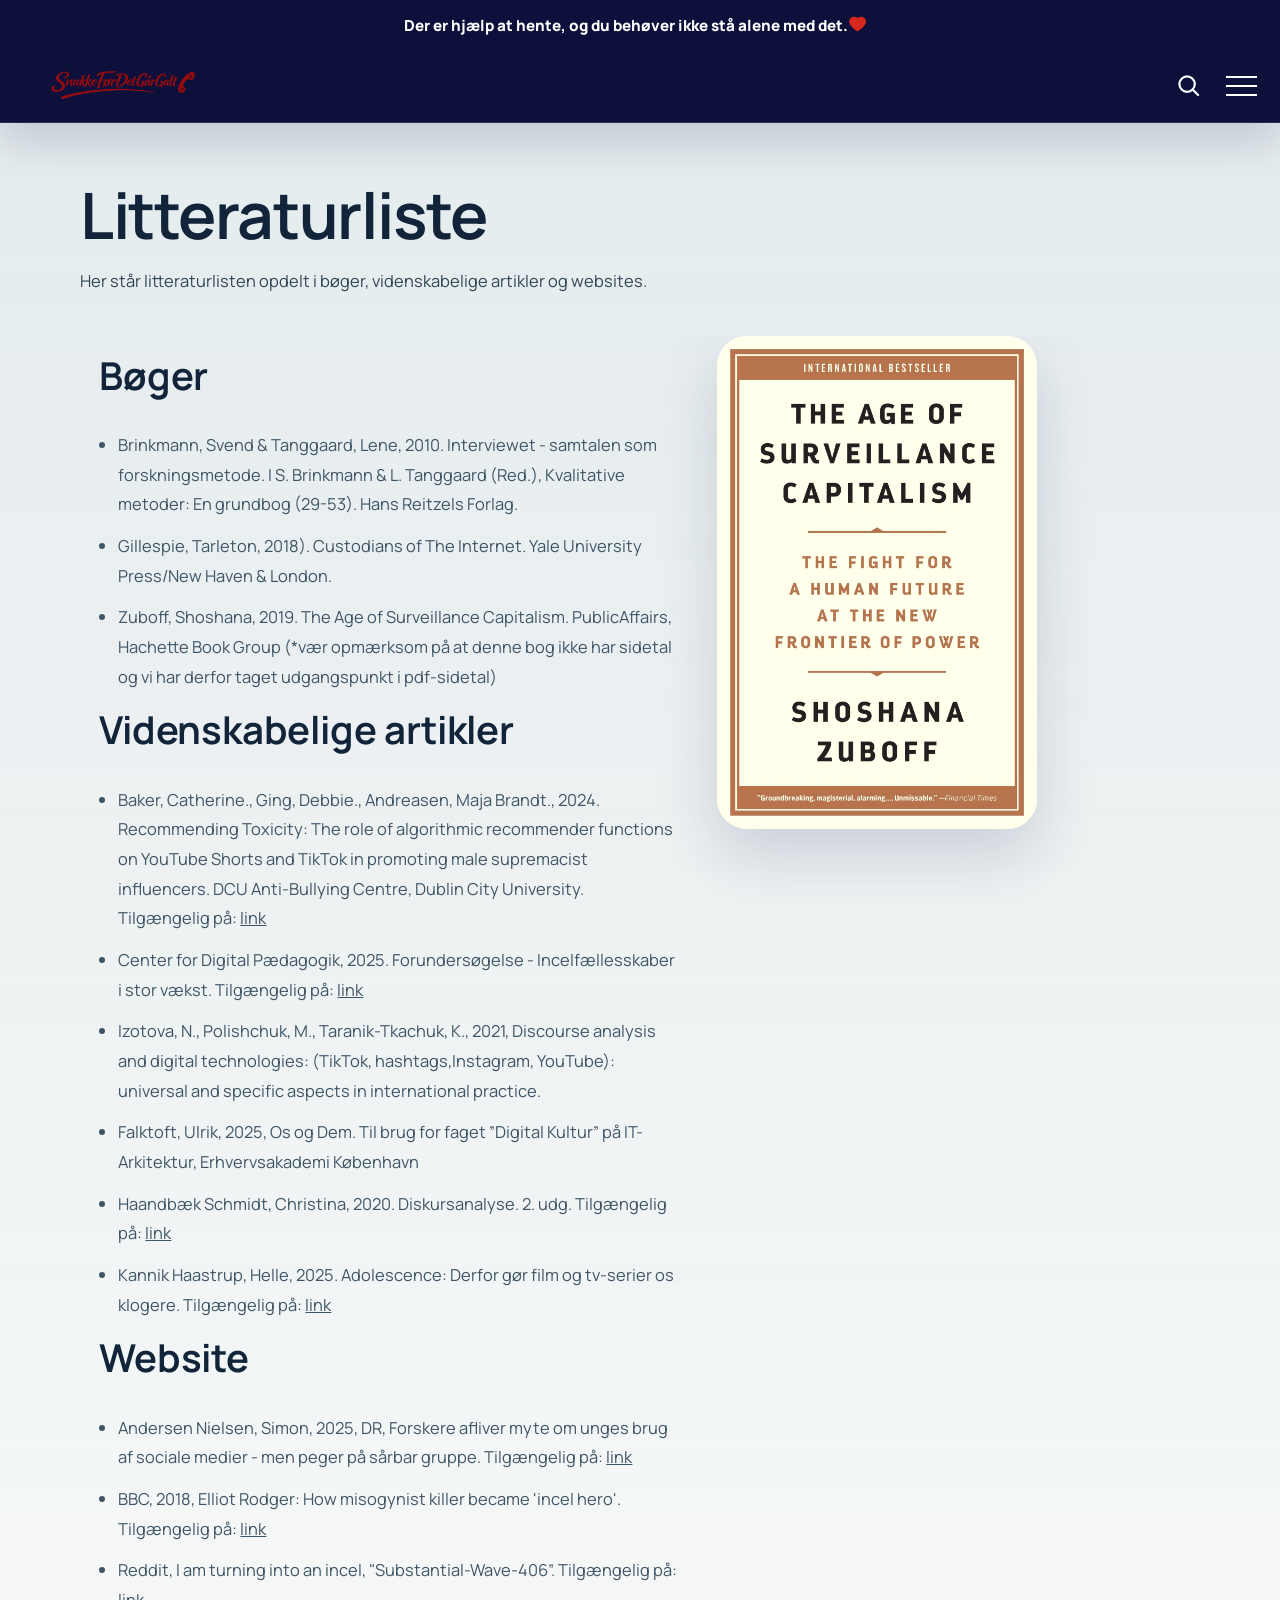
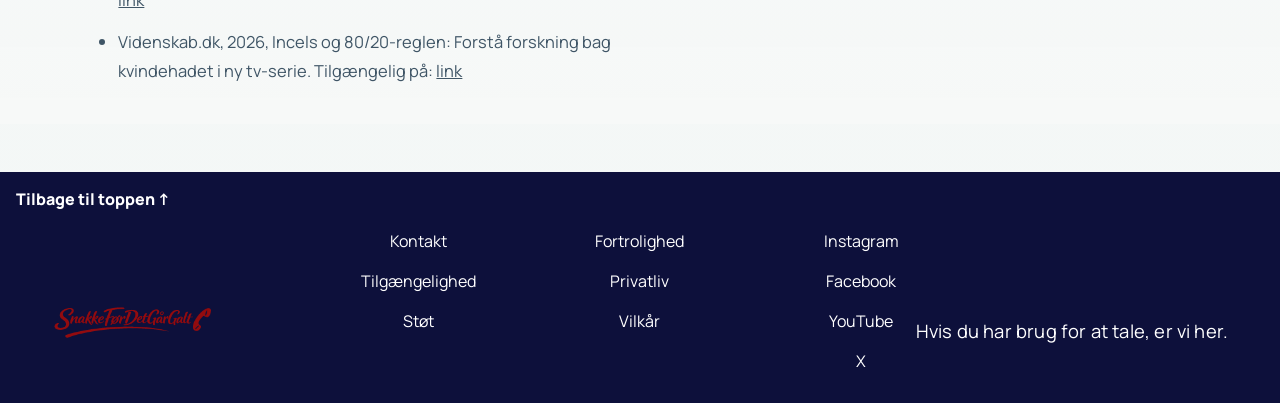
<file: litteraturliste.html>
<!DOCTYPE html>
<html lang="da">
  <head>
    <meta charset="UTF-8" />
    <meta name="viewport" content="width=device-width, initial-scale=1.0" />
    <title>Litteraturliste | SnakFørDetGårGalt.dk</title>
    <link rel="preconnect" href="https://fonts.googleapis.com" />
    <link rel="preconnect" href="https://fonts.gstatic.com" crossorigin />
    <link href="https://fonts.googleapis.com/css2?family=Fraunces:wght@600&family=Manrope:wght@400;500;600;700;800&display=swap" rel="stylesheet" />
    <link rel="stylesheet" href="style.css" />
  </head>
  <body class="analysis-page">
    <a class="skip-link" href="#mainContent">Gå til indhold</a>
    <div class="top-banner"><p>Der er hjælp at hente, og du behøver ikke stå alene med det.<span class="banner-icon" aria-hidden="true"><svg viewBox="0 0 24 24"><path d="M12 21s-6.5-4.35-8.5-8A5.2 5.2 0 0 1 12 6a5.2 5.2 0 0 1 8.5 7c-2 3.65-8.5 8-8.5 8Z"/></svg></span></p></div>
    <header class="site-header"><div class="header-inner"><a class="brand" href="index.html"><img src="logo-chatgpt.png" alt="SnakFørDetGårGalt.dk" class="brand-image" /></a><div class="header-tools"><button class="menu-button" id="menuToggle" type="button" aria-expanded="false" aria-controls="siteMenu" aria-label="Menu"><span class="hamburger" aria-hidden="true"></span></button></div></div></header>
    <aside class="menu-overlay" id="siteMenu" hidden><div class="menu-panel"><nav class="menu-list" aria-label="Hovednavigation"><div class="menu-item"><a class="menu-item-link" href="index.html#top"><span>Hjem</span></a></div><div class="menu-item"><a class="menu-item-link" href="om-projektet.html#top"><span>Om projektet</span></a></div><div class="menu-item"><a class="menu-item-link" href="teori.html#top"><span>Teori</span></a></div><div class="menu-item"><a class="menu-item-link" href="metode.html#top"><span>Metode</span></a></div><div class="menu-item"><a class="menu-item-link" href="analyse.html#top"><span>Analyse</span></a></div><div class="menu-item"><a class="menu-item-link" href="diskussion.html#top"><span>Diskussion</span></a></div><div class="menu-item"><a class="menu-item-link" href="konklusion.html#top"><span>Konklusion</span></a></div><div class="menu-item"><a class="menu-item-link" href="medieprodukt.html#top"><span>Produktionsproces</span></a></div><div class="menu-item"><a class="menu-item-link" href="litteraturliste.html#top"><span>Litteraturliste</span></a></div><div class="menu-item"><a class="menu-item-link" href="brug-af-ai.html#top"><span>Brug af AI</span></a></div><div class="menu-item"><a class="menu-item-link" href="bilag.html#top"><span>Bilag</span></a></div></nav></div></aside>
    <main id="mainContent">
      <section class="subpage-hero" id="top"><div class="content-section"><p class="eyebrow">Litteraturliste</p><h1 class="subpage-title">Litteraturliste</h1><p class="subpage-lead">Her står litteraturlisten opdelt i bøger, videnskabelige artikler og websites.</p></div></section>
      <section class="content-section"><article class="resource-card subpage-card resource-layout"><div class="production-copy resource-copy"><h2>Bøger</h2><ul class="production-list"><li>Brinkmann, Svend & Tanggaard, Lene, 2010. Interviewet - samtalen som forskningsmetode. I S. Brinkmann & L. Tanggaard (Red.), Kvalitative metoder: En grundbog (29-53). Hans Reitzels Forlag.</li><li>Gillespie, Tarleton, 2018). Custodians of The Internet. Yale University Press/New Haven & London.</li><li>Zuboff, Shoshana, 2019. The Age of Surveillance Capitalism. PublicAffairs, Hachette Book Group (*vær opmærksom på at denne bog ikke har sidetal og vi har derfor taget udgangspunkt i pdf-sidetal)</li></ul><h2>Videnskabelige artikler</h2><ul class="production-list"><li>Baker, Catherine., Ging, Debbie., Andreasen, Maja Brandt., 2024. Recommending Toxicity: The role of algorithmic recommender functions on YouTube Shorts and TikTok in promoting male supremacist influencers. DCU Anti-Bullying Centre, Dublin City University. Tilgængelig på: <a href="https://www.dcu.ie/sites/default/files/advanced_processing_technology_editor/2025-12/1.-recommending-toxicity_the-role-of-algorithmic-recommender-functions-on-youtube-shorts-and-tiktok-in-promoting-male-supremacist-influencers-2.pdf" target="_blank" rel="noreferrer">link</a></li><li>Center for Digital Pædagogik, 2025. Forundersøgelse - Incelfællesskaber i stor vækst. Tilgængelig på: <a href="https://cfdp.dk/wp-content/uploads/2025/04/Forundersoegelse-Incelfaellesskaber-i-stor-vaekst-Center-for-Digital-Paedagogik.pdf" target="_blank" rel="noreferrer">link</a></li><li>Izotova, N., Polishchuk, M., Taranik-Tkachuk, K., 2021, Discourse analysis and digital technologies: (TikTok, hashtags,Instagram, YouTube): universal and specific aspects in international practice.</li><li>Falktoft, Ulrik, 2025, Os og Dem. Til brug for faget ”Digital Kultur” på IT-Arkitektur, Erhvervsakademi København</li><li>Haandbæk Schmidt, Christina, 2020. Diskursanalyse. 2. udg. Tilgængelig på: <a href="https://laeremiddel.dk/wp-content/uploads/2021/04/Diskursanalyse_printversion_2020.pdf" target="_blank" rel="noreferrer">link</a></li><li>Kannik Haastrup, Helle, 2025. Adolescence: Derfor gør film og tv-serier os klogere. Tilgængelig på: <a href="https://videnskab.dk/kultur-samfund/adolescence-derfor-goer-film-og-tv-serier-os-klogere/" target="_blank" rel="noreferrer">link</a></li></ul><h2>Website</h2><ul class="production-list"><li>Andersen Nielsen, Simon, 2025, DR, Forskere afliver myte om unges brug af sociale medier - men peger på sårbar gruppe. Tilgængelig på: <a href="https://www.dr.dk/nyheder/indland/forskere-afliver-myte-om-unges-brug-af-sociale-medier-men-peger-paa-saarbar-gruppe" target="_blank" rel="noreferrer">link</a></li><li>BBC, 2018, Elliot Rodger: How misogynist killer became 'incel hero'. Tilgængelig på: <a href="https://www.bbc.com/news/world-us-canada-43892189" target="_blank" rel="noreferrer">link</a></li><li>Reddit, I am turning into an incel, "Substantial-Wave-406”. Tilgængelig på: <a href="https://www.reddit.com/r/Vent/comments/1qi4jv6/i_am_turning_into_an_incel/" target="_blank" rel="noreferrer">link</a></li><li>Videnskab.dk, 2026, Incels og 80/20-reglen: Forstå forskning bag kvindehadet i ny tv-serie. Tilgængelig på: <a href="https://videnskab.dk/kultur-samfund/incels-og-80-20-reglen-forstaa-forskning-bag-kvindehadet-i-ny-tv-serie/" target="_blank" rel="noreferrer">link</a></li></ul></div><div class="resource-image-wrap bibliography-book-media"><img class="resource-image bibliography-book-image" src="zubuf-cover.jpg" alt="Forside på The Age of Surveillance Capitalism af Shoshana Zuboff" /></div></article></section>
    </main>
    <footer class="site-footer"><a class="return-top" href="#top">Tilbage til toppen ↑</a><div class="footer-main"><div class="footer-brand-block"><div class="footer-logo"><img src="logo-chatgpt.png" alt="SnakFørDetGårGalt.dk" class="footer-logo-image" /></div></div><div class="footer-links-grid"><div class="footer-column"><a href="javascript:void(0)" aria-disabled="true">Kontakt</a><a href="javascript:void(0)" aria-disabled="true">Tilgængelighed</a><a href="javascript:void(0)" aria-disabled="true">Støt</a></div><div class="footer-column"><a href="javascript:void(0)" aria-disabled="true">Fortrolighed</a><a href="javascript:void(0)" aria-disabled="true">Privatliv</a><a href="javascript:void(0)" aria-disabled="true">Vilkår</a></div><div class="footer-column social-column"><a href="javascript:void(0)" aria-disabled="true">Instagram</a><a href="javascript:void(0)" aria-disabled="true">Facebook</a><a href="javascript:void(0)" aria-disabled="true">YouTube</a><a href="javascript:void(0)" aria-disabled="true">X</a></div></div><div class="footer-tagline-box"><p>Hvis du har brug for at tale, er vi her.</p></div></div></footer>
    <script src="script.js"></script>
  </body>
</html>
</file>
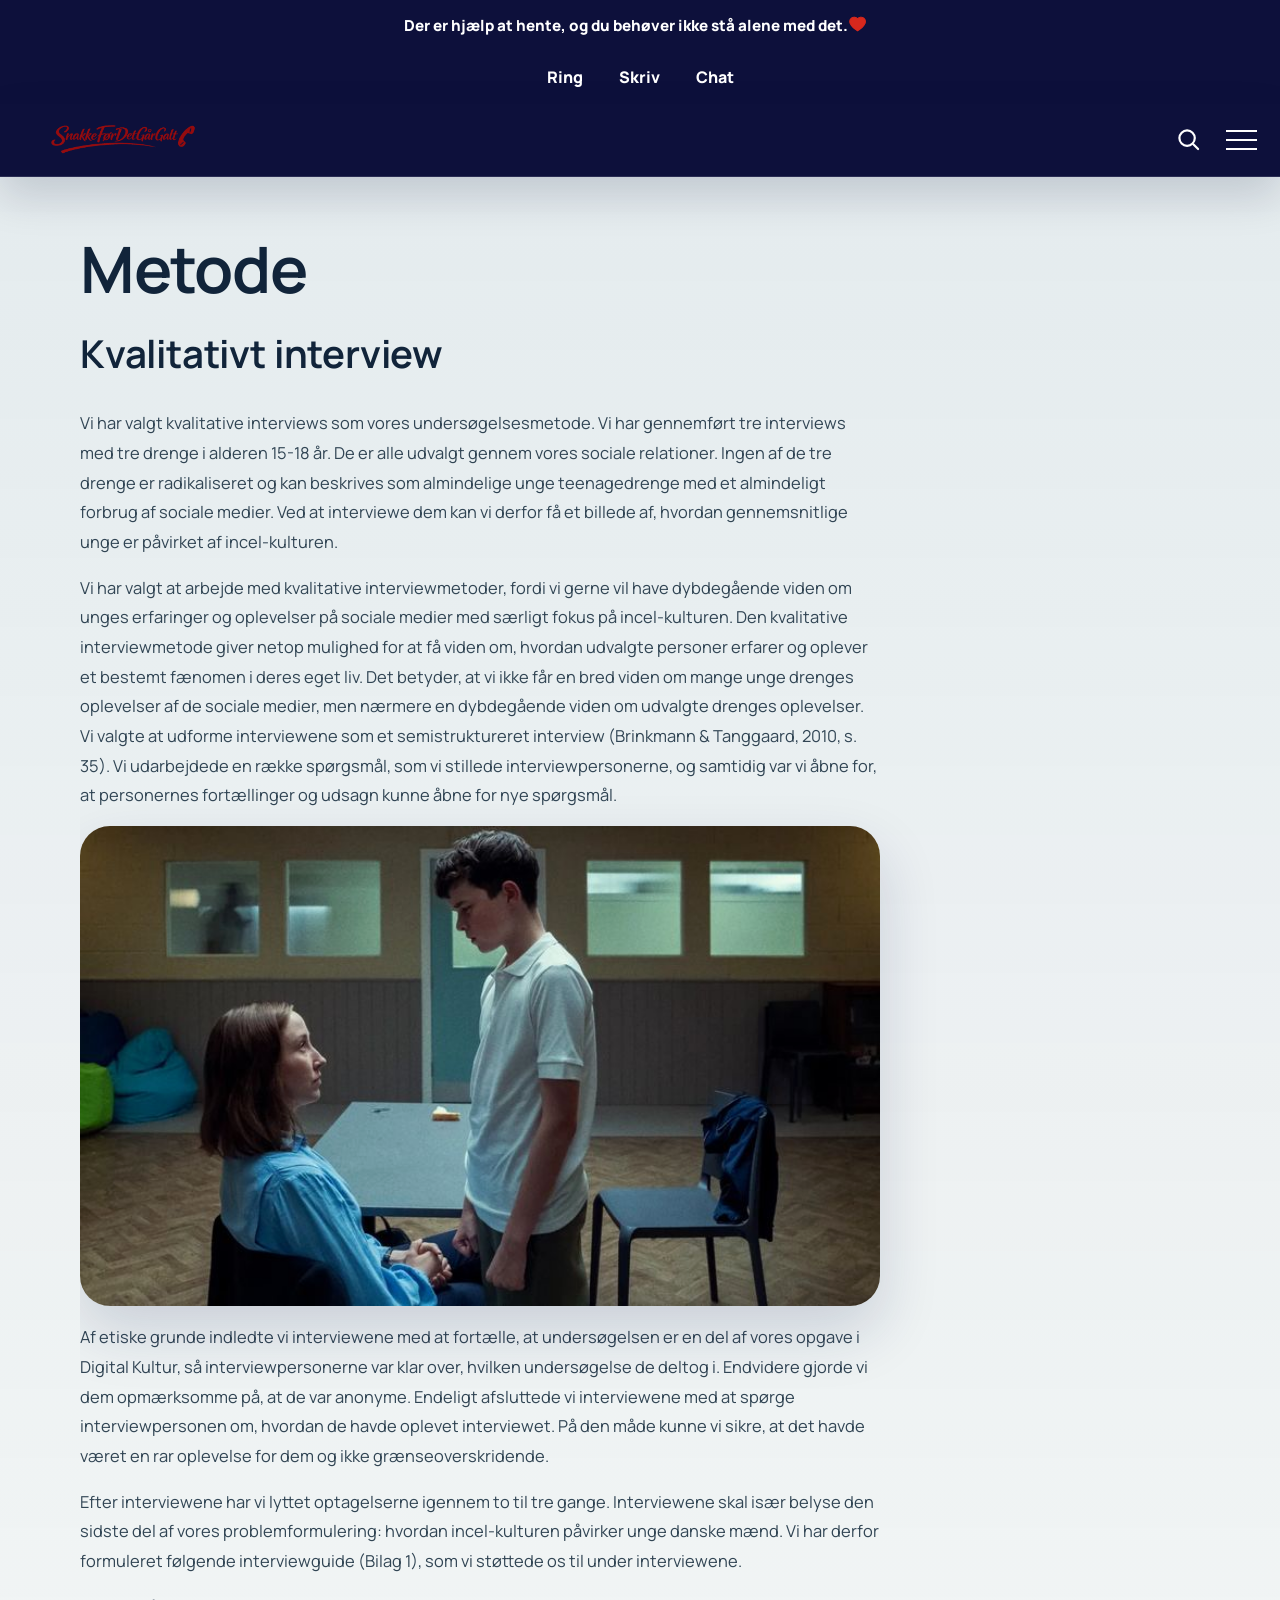
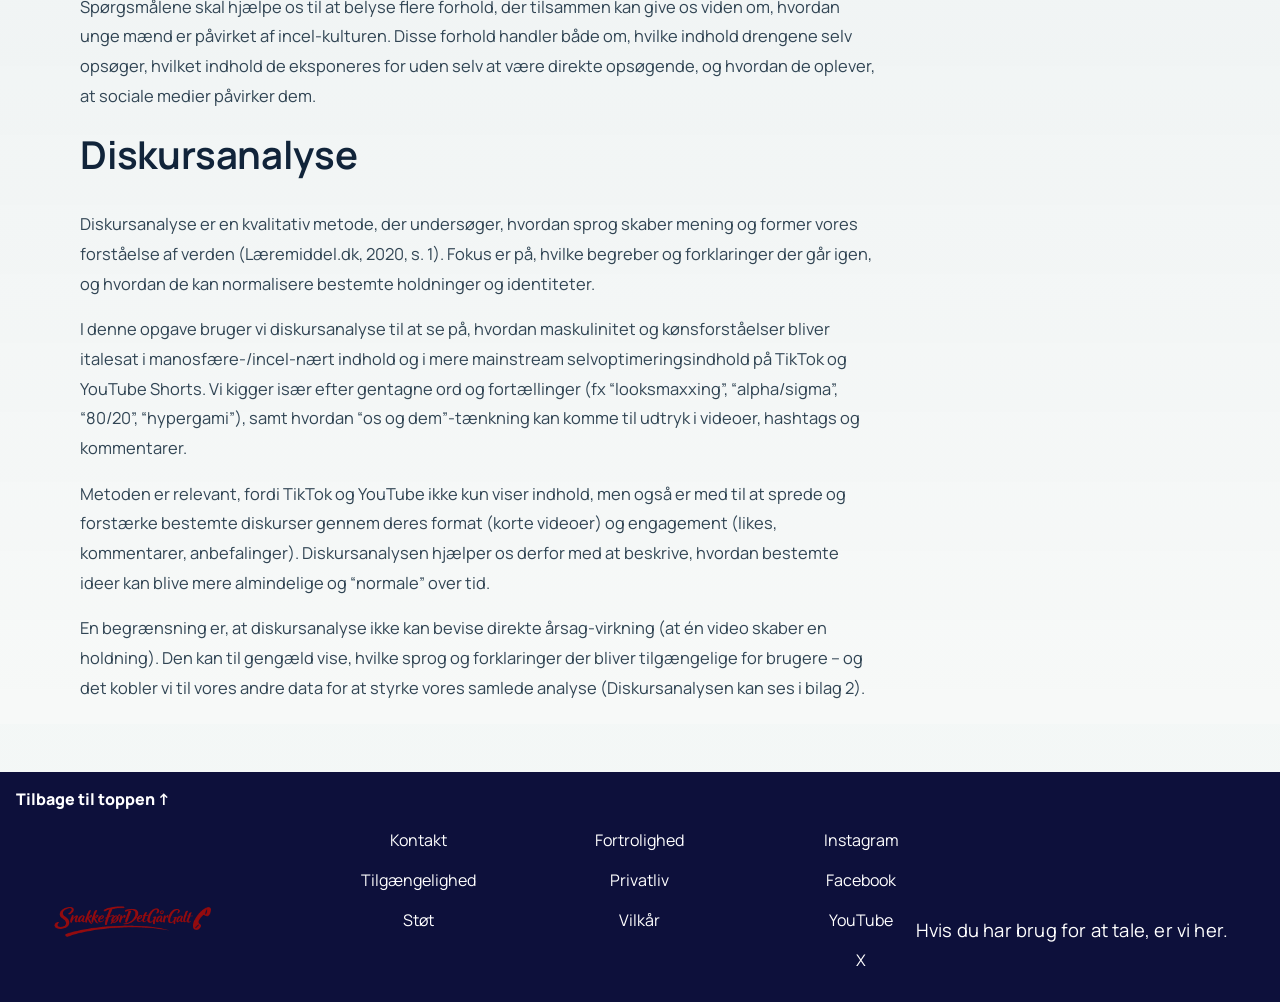
<file: metode.html>
<!DOCTYPE html>
<html lang="da">
  <head>
    <meta charset="UTF-8" />
    <meta name="viewport" content="width=device-width, initial-scale=1.0" />
    <title>Metode | SnakFørDetGårGalt.dk</title>
    <link rel="preconnect" href="https://fonts.googleapis.com" />
    <link rel="preconnect" href="https://fonts.gstatic.com" crossorigin />
    <link href="https://fonts.googleapis.com/css2?family=Fraunces:wght@600&family=Manrope:wght@400;500;600;700;800&display=swap" rel="stylesheet" />
    <link rel="stylesheet" href="style.css" />
  </head>
  <body class="analysis-page">
    <a class="skip-link" href="#mainContent">Gå til indhold</a>
    <div class="top-banner"><p>Der er hjælp at hente, og du behøver ikke stå alene med det.<span class="banner-icon" aria-hidden="true"><svg viewBox="0 0 24 24"><path d="M12 21s-6.5-4.35-8.5-8A5.2 5.2 0 0 1 12 6a5.2 5.2 0 0 1 8.5 7c-2 3.65-8.5 8-8.5 8Z"/></svg></span></p></div>
    <div class="contact-strip"><div class="contact-strip-inner"><a href="index.html#helpCards">Ring</a><a href="index.html#helpCards">Skriv</a><a href="index.html#chat">Chat</a></div></div>
    <header class="site-header"><div class="header-inner"><a class="brand" href="index.html"><img src="logo-chatgpt.png" alt="SnakFørDetGårGalt.dk" class="brand-image" /></a><div class="header-tools"><button class="menu-button" id="menuToggle" type="button" aria-expanded="false" aria-controls="siteMenu" aria-label="Menu"><span class="hamburger" aria-hidden="true"></span></button></div></div></header>
    <aside class="menu-overlay" id="siteMenu" hidden><div class="menu-panel"><nav class="menu-list" aria-label="Hovednavigation"><div class="menu-item"><a class="menu-item-link" href="index.html#top"><span>Hjem</span></a></div><div class="menu-item"><a class="menu-item-link" href="om-projektet.html#top"><span>Om projektet</span></a></div><div class="menu-item"><a class="menu-item-link" href="teori.html#top"><span>Teori</span></a></div><div class="menu-item"><a class="menu-item-link" href="metode.html#top"><span>Metode</span></a></div><div class="menu-item"><a class="menu-item-link" href="analyse.html#top"><span>Analyse</span></a></div><div class="menu-item"><a class="menu-item-link" href="diskussion.html#top"><span>Diskussion</span></a></div><div class="menu-item"><a class="menu-item-link" href="konklusion.html#top"><span>Konklusion</span></a></div><div class="menu-item"><a class="menu-item-link" href="medieprodukt.html#top"><span>Produktionsproces</span></a></div><div class="menu-item"><a class="menu-item-link" href="litteraturliste.html#top"><span>Litteraturliste</span></a></div><div class="menu-item"><a class="menu-item-link" href="brug-af-ai.html#top"><span>Brug af AI</span></a></div><div class="menu-item"><a class="menu-item-link" href="bilag.html#top"><span>Bilag</span></a></div></nav></div></aside>
    <main id="mainContent">
      <section class="subpage-hero" id="top"><div class="content-section"><p class="eyebrow">Metode</p><h1 class="subpage-title">Metode</h1></div></section>
      <section class="content-section" id="interview"><article class="resource-card subpage-card"><div class="production-copy"><h2>Kvalitativt interview</h2><p>Vi har valgt kvalitative interviews som vores undersøgelsesmetode. Vi har gennemført tre interviews med tre drenge i alderen 15-18 år. De er alle udvalgt gennem vores sociale relationer. Ingen af de tre drenge er radikaliseret og kan beskrives som almindelige unge teenagedrenge med et almindeligt forbrug af sociale medier. Ved at interviewe dem kan vi derfor få et billede af, hvordan gennemsnitlige unge er påvirket af incel-kulturen.</p><p>Vi har valgt at arbejde med kvalitative interviewmetoder, fordi vi gerne vil have dybdegående viden om unges erfaringer og oplevelser på sociale medier med særligt fokus på incel-kulturen. Den kvalitative interviewmetode giver netop mulighed for at få viden om, hvordan udvalgte personer erfarer og oplever et bestemt fænomen i deres eget liv. Det betyder, at vi ikke får en bred viden om mange unge drenges oplevelser af de sociale medier, men nærmere en dybdegående viden om udvalgte drenges oplevelser. Vi valgte at udforme interviewene som et semistruktureret interview (Brinkmann & Tanggaard, 2010, s. 35). Vi udarbejdede en række spørgsmål, som vi stillede interviewpersonerne, og samtidig var vi åbne for, at personernes fortællinger og udsagn kunne åbne for nye spørgsmål.</p><p><img class="resource-image" src="metode-interview-scene.jpg" alt="Ung mand og kvinde i en alvorlig samtale" /></p><p>Af etiske grunde indledte vi interviewene med at fortælle, at undersøgelsen er en del af vores opgave i Digital Kultur, så interviewpersonerne var klar over, hvilken undersøgelse de deltog i. Endvidere gjorde vi dem opmærksomme på, at de var anonyme. Endeligt afsluttede vi interviewene med at spørge interviewpersonen om, hvordan de havde oplevet interviewet. På den måde kunne vi sikre, at det havde været en rar oplevelse for dem og ikke grænseoverskridende.</p><p>Efter interviewene har vi lyttet optagelserne igennem to til tre gange. Interviewene skal især belyse den sidste del af vores problemformulering: hvordan incel-kulturen påvirker unge danske mænd. Vi har derfor formuleret følgende interviewguide (Bilag 1), som vi støttede os til under interviewene.</p><p>Spørgsmålene skal hjælpe os til at belyse flere forhold, der tilsammen kan give os viden om, hvordan unge mænd er påvirket af incel-kulturen. Disse forhold handler både om, hvilke indhold drengene selv opsøger, hvilket indhold de eksponeres for uden selv at være direkte opsøgende, og hvordan de oplever, at sociale medier påvirker dem.</p></div></article></section>
      <section class="content-section" id="discourse"><article class="resource-card subpage-card"><div class="production-copy"><h2>Diskursanalyse</h2><p>Diskursanalyse er en kvalitativ metode, der undersøger, hvordan sprog skaber mening og former vores forståelse af verden (Læremiddel.dk, 2020, s. 1). Fokus er på, hvilke begreber og forklaringer der går igen, og hvordan de kan normalisere bestemte holdninger og identiteter.</p><p>I denne opgave bruger vi diskursanalyse til at se på, hvordan maskulinitet og kønsforståelser bliver italesat i manosfære-/incel-nært indhold og i mere mainstream selvoptimeringsindhold på TikTok og YouTube Shorts. Vi kigger især efter gentagne ord og fortællinger (fx “looksmaxxing”, “alpha/sigma”, “80/20”, “hypergami”), samt hvordan “os og dem”-tænkning kan komme til udtryk i videoer, hashtags og kommentarer.</p><p>Metoden er relevant, fordi TikTok og YouTube ikke kun viser indhold, men også er med til at sprede og forstærke bestemte diskurser gennem deres format (korte videoer) og engagement (likes, kommentarer, anbefalinger). Diskursanalysen hjælper os derfor med at beskrive, hvordan bestemte ideer kan blive mere almindelige og “normale” over tid.</p><p>En begrænsning er, at diskursanalyse ikke kan bevise direkte årsag-virkning (at én video skaber en holdning). Den kan til gengæld vise, hvilke sprog og forklaringer der bliver tilgængelige for brugere – og det kobler vi til vores andre data for at styrke vores samlede analyse (Diskursanalysen kan ses i bilag 2).</p></div></article></section>
    </main>
    <footer class="site-footer"><a class="return-top" href="#top">Tilbage til toppen ↑</a><div class="footer-main"><div class="footer-brand-block"><div class="footer-logo"><img src="logo-chatgpt.png" alt="SnakFørDetGårGalt.dk" class="footer-logo-image" /></div></div><div class="footer-links-grid"><div class="footer-column"><a href="javascript:void(0)" aria-disabled="true">Kontakt</a><a href="javascript:void(0)" aria-disabled="true">Tilgængelighed</a><a href="javascript:void(0)" aria-disabled="true">Støt</a></div><div class="footer-column"><a href="javascript:void(0)" aria-disabled="true">Fortrolighed</a><a href="javascript:void(0)" aria-disabled="true">Privatliv</a><a href="javascript:void(0)" aria-disabled="true">Vilkår</a></div><div class="footer-column social-column"><a href="javascript:void(0)" aria-disabled="true">Instagram</a><a href="javascript:void(0)" aria-disabled="true">Facebook</a><a href="javascript:void(0)" aria-disabled="true">YouTube</a><a href="javascript:void(0)" aria-disabled="true">X</a></div></div><div class="footer-tagline-box"><p>Hvis du har brug for at tale, er vi her.</p></div></div></footer>
    <script src="script.js"></script>
  </body>
</html>
</file>
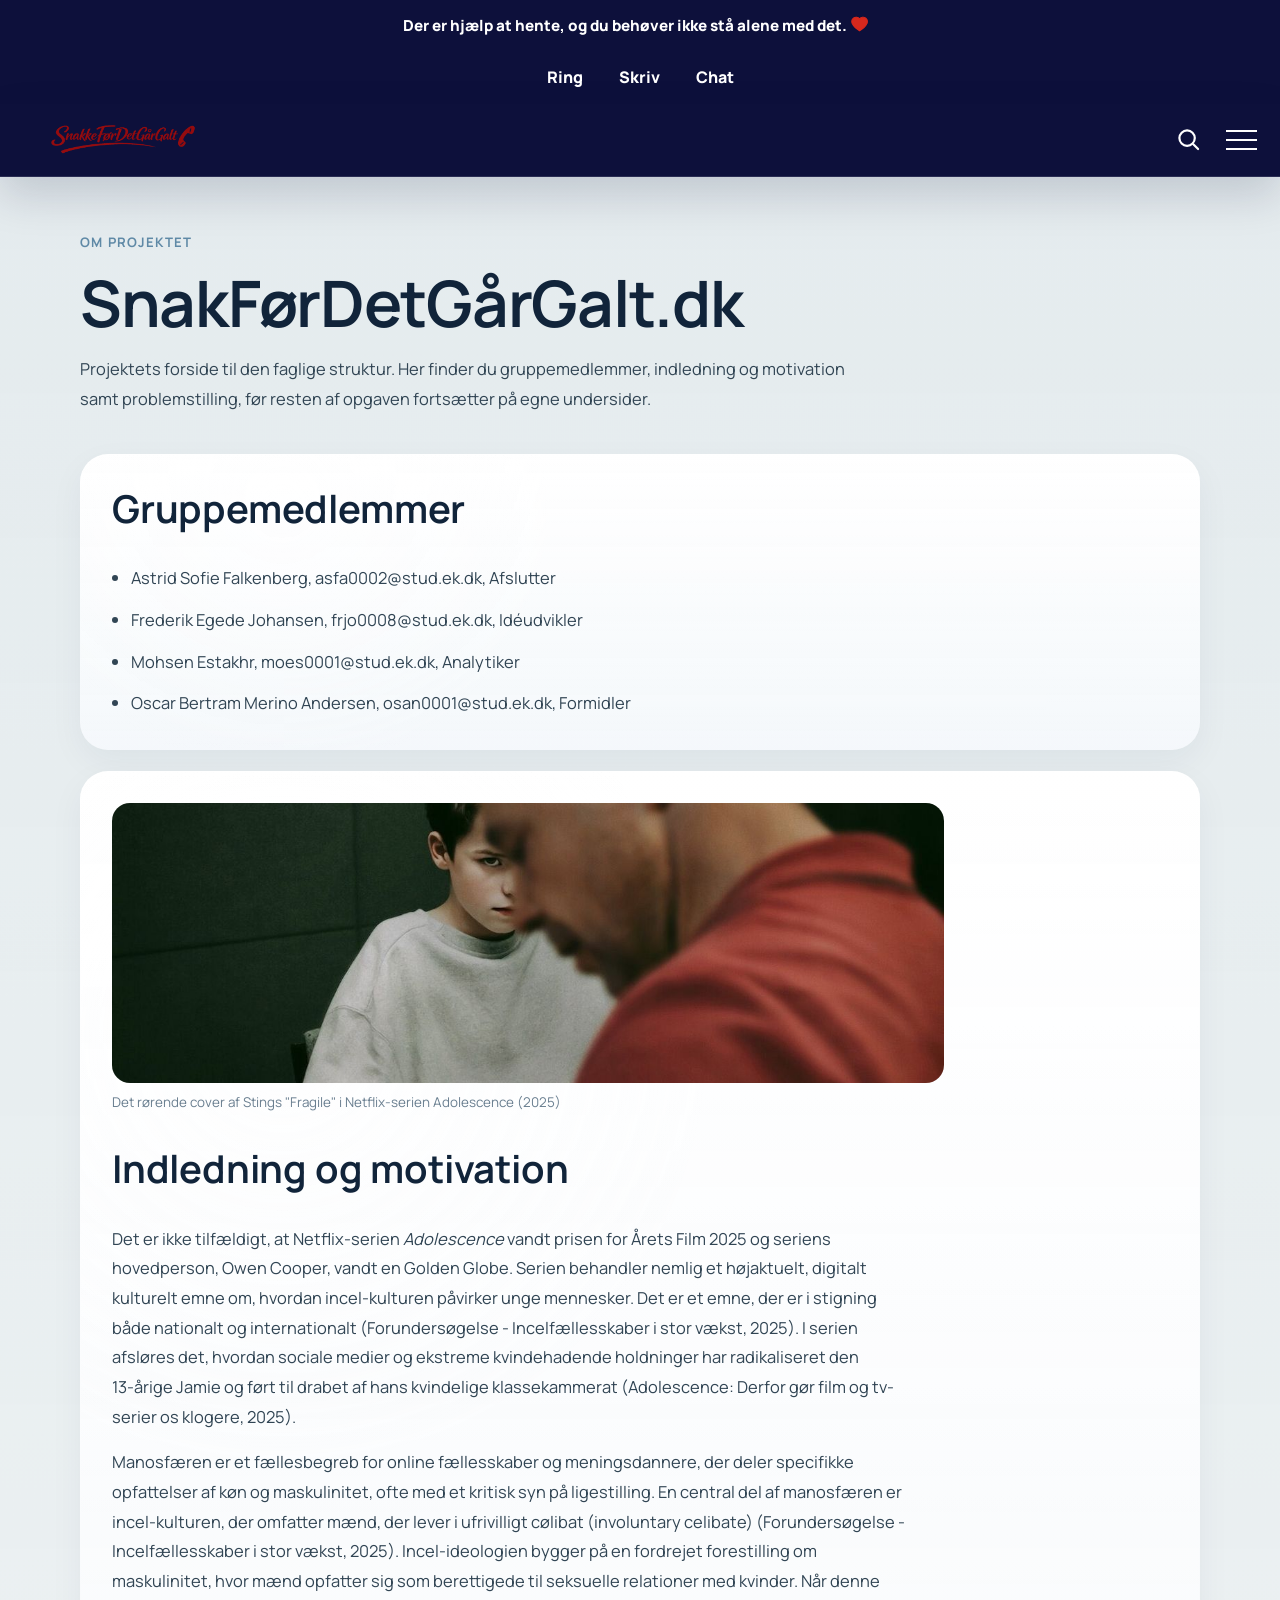
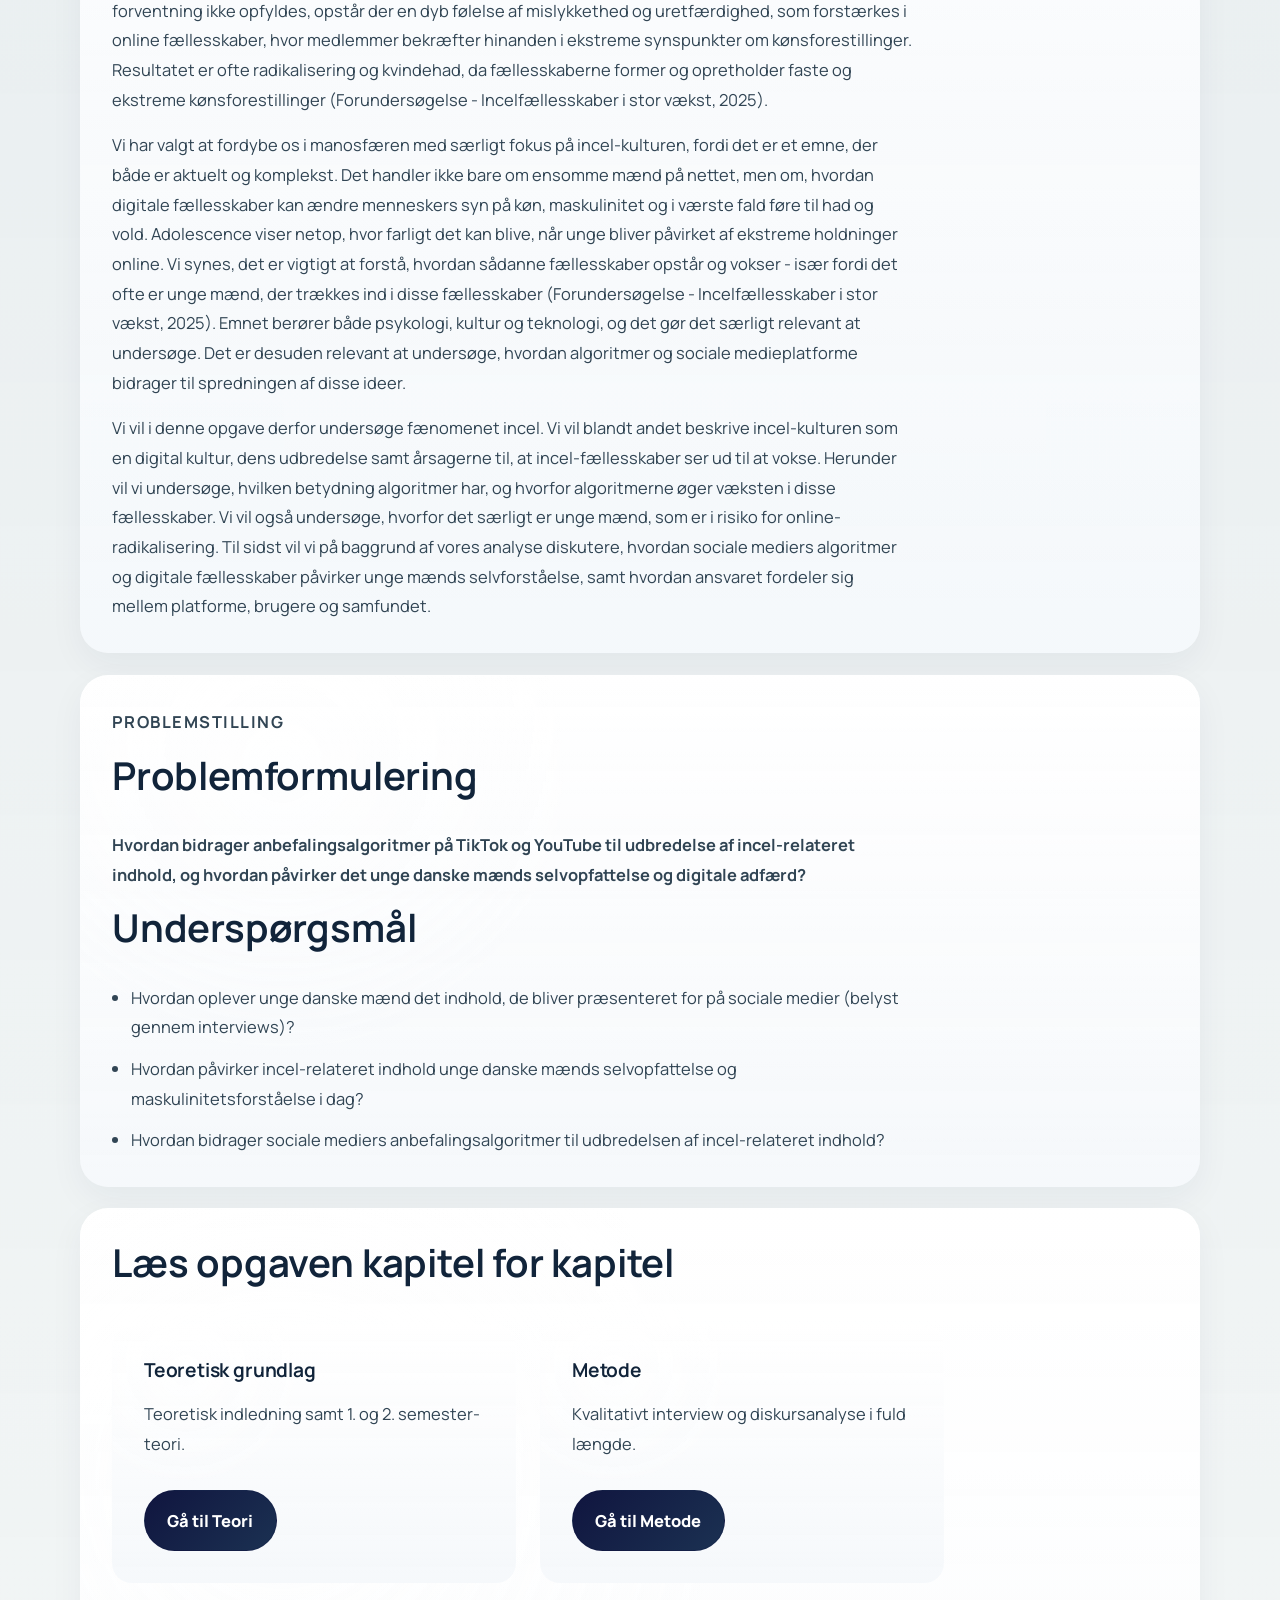
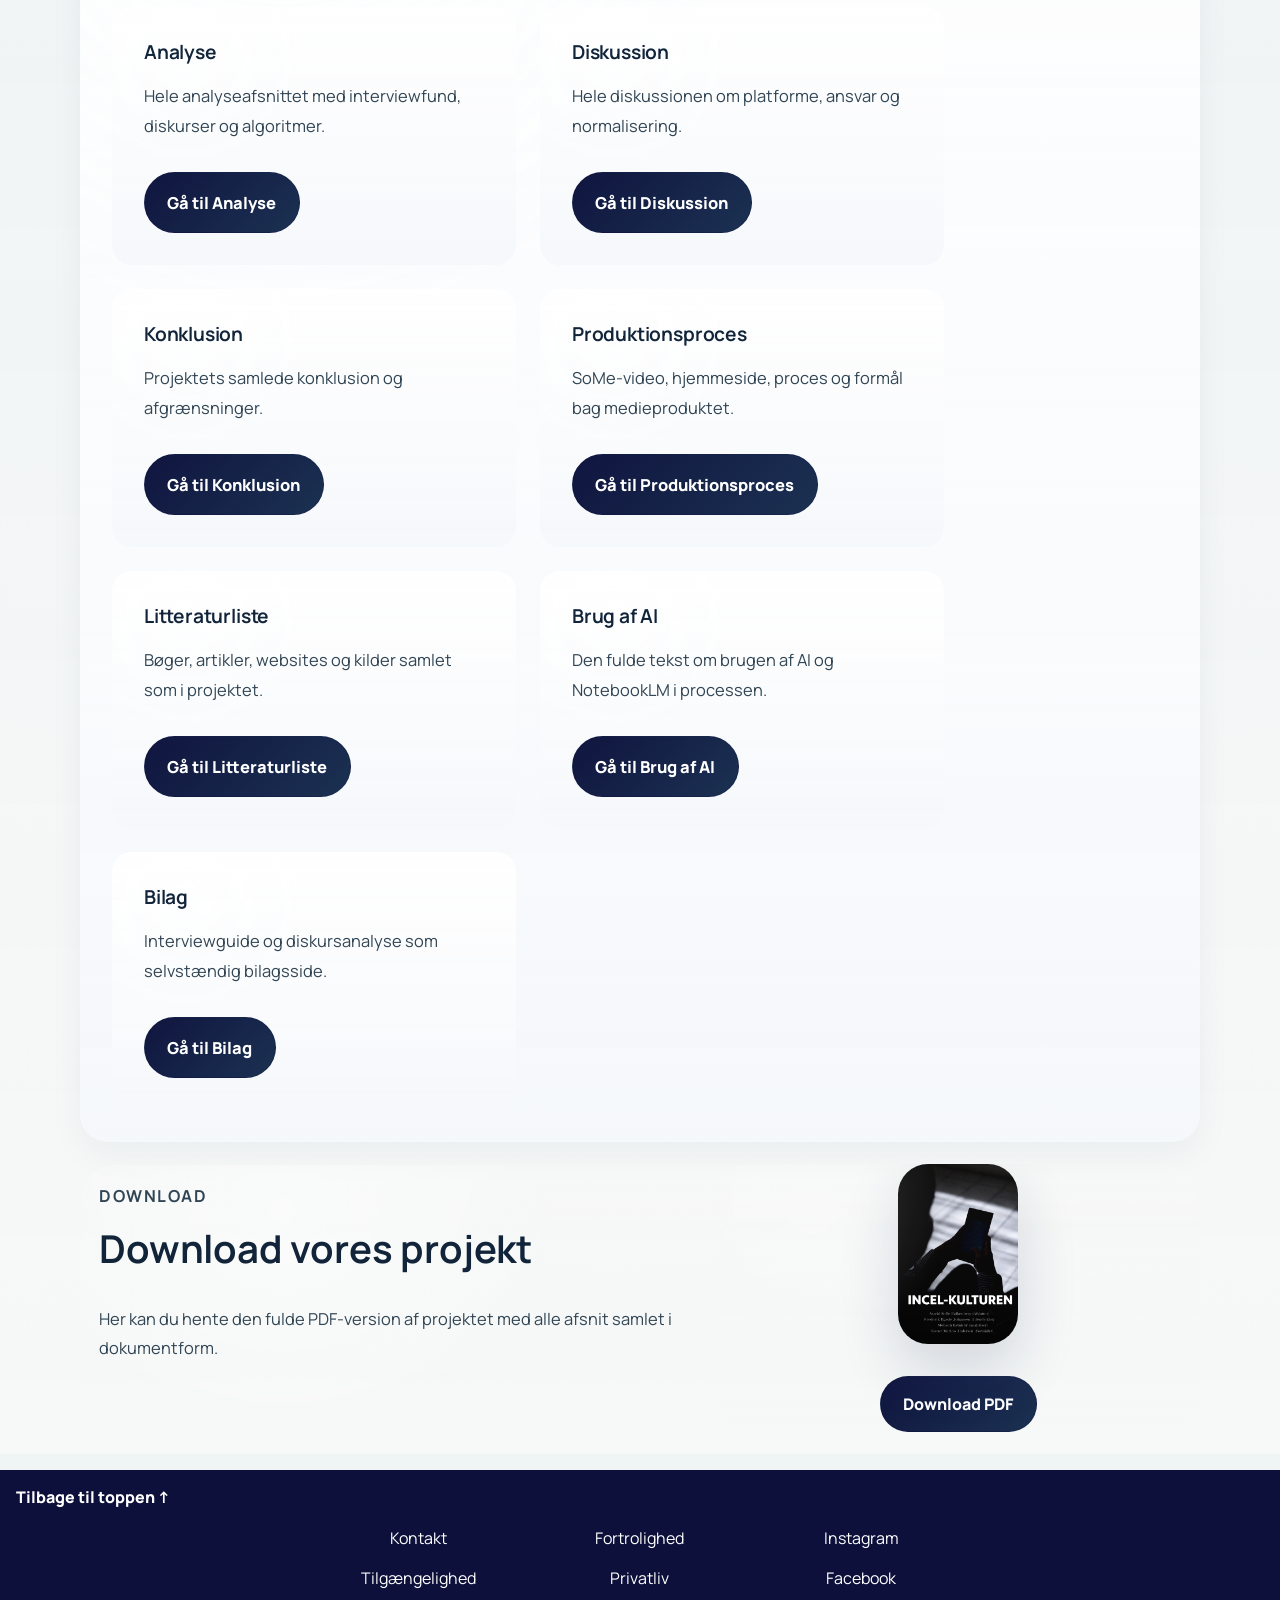
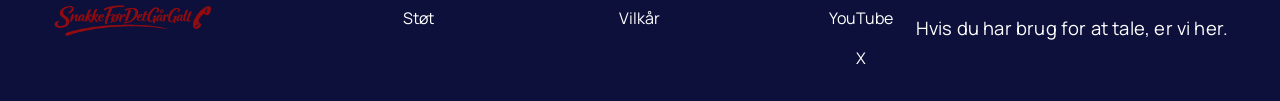
<file: om-projektet.html>
<!DOCTYPE html>
<html lang="da">
  <head>
    <meta charset="UTF-8" />
    <meta name="viewport" content="width=device-width, initial-scale=1.0" />
    <title>Om Projektet | SnakFørDetGårGalt.dk</title>
    <meta
      name="description"
      content="Forside til projektets faglige struktur med gruppemedlemmer, indholdsfortegnelse, introduktion og problemstilling."
    />
    <link rel="preconnect" href="https://fonts.googleapis.com" />
    <link rel="preconnect" href="https://fonts.gstatic.com" crossorigin />
    <link
      href="https://fonts.googleapis.com/css2?family=Fraunces:wght@600&family=Manrope:wght@400;500;600;700;800&display=swap"
      rel="stylesheet"
    />
    <link rel="stylesheet" href="style.css" />
  </head>
  <body class="page-about analysis-page">
    <a class="skip-link" href="#mainContent">Gå til indhold</a>

    <div class="top-banner">
      <p>
        Der er hjælp at hente, og du behøver ikke stå alene med det.
        <span class="banner-icon" aria-hidden="true">
          <svg viewBox="0 0 24 24"><path d="M12 21s-6.5-4.35-8.5-8A5.2 5.2 0 0 1 12 6a5.2 5.2 0 0 1 8.5 7c-2 3.65-8.5 8-8.5 8Z"/></svg>
        </span>
      </p>
    </div>

    <div class="contact-strip">
      <div class="contact-strip-inner">
        <a href="index.html#helpCards"><span class="icon" aria-hidden="true"><svg viewBox="0 0 24 24"><path d="M22 16.92v3a2 2 0 0 1-2.18 2 19.8 19.8 0 0 1-8.63-3.07A19.5 19.5 0 0 1 5.15 12.8 19.8 19.8 0 0 1 2.08 4.09 2 2 0 0 1 4.06 2h3a2 2 0 0 1 2 1.72c.12.9.33 1.78.63 2.62a2 2 0 0 1-.45 2.11L8 9.91a16 16 0 0 0 6.09 6.09l1.46-1.24a2 2 0 0 1 2.11-.45c.84.3 1.72.51 2.62.63A2 2 0 0 1 22 16.92z"/></svg></span><span>Ring</span></a>
        <a href="index.html#helpCards"><span class="icon" aria-hidden="true"><svg viewBox="0 0 24 24"><rect x="7" y="2" width="10" height="20" rx="2"/><line x1="11" y1="18" x2="13" y2="18"/></svg></span><span>Skriv</span></a>
        <a href="index.html#chat"><span class="icon" aria-hidden="true"><svg viewBox="0 0 24 24"><path d="M21 15a2 2 0 0 1-2 2H8l-5 4V5a2 2 0 0 1 2-2h14a2 2 0 0 1 2 2z"/><line x1="8" y1="9" x2="16" y2="9"/><line x1="8" y1="13" x2="14" y2="13"/></svg></span><span>Chat</span></a>
      </div>
    </div>

    <header class="site-header">
      <div class="header-inner">
        <a class="brand" href="index.html" aria-label="SnakFørDetGårGalt.dk">
          <img src="logo-chatgpt.png" alt="SnakFørDetGårGalt.dk" class="brand-image" />
        </a>
        <div class="header-tools">
          <div class="search-shell">
            <button class="search-trigger" id="searchTrigger" type="button" aria-expanded="false" aria-controls="searchPanel" aria-label="Søg">
              <span class="search-icon" aria-hidden="true">
                <svg viewBox="0 0 24 24"><circle cx="11" cy="11" r="7"/><line x1="16.65" y1="16.65" x2="21" y2="21"/></svg>
              </span>
            </button>
            <div class="search-panel" id="searchPanel" hidden>
              <div class="search-panel-inner">
                <form class="search-box" id="searchForm" role="search">
                  <label class="sr-only" for="siteSearch">Søg på siden</label>
                  <input id="siteSearch" name="search" type="search" placeholder="Søg" autocomplete="off" />
                </form>
              </div>
            </div>
          </div>
          <button class="menu-button" id="menuToggle" type="button" aria-expanded="false" aria-controls="siteMenu" aria-label="Menu">
            <span class="hamburger" aria-hidden="true"></span>
          </button>
        </div>
      </div>
    </header>

    <aside class="menu-overlay" id="siteMenu" hidden>
      <div class="menu-panel">
        <nav class="menu-list" aria-label="Hovednavigation">
          <div class="menu-item">
            <a class="menu-item-link" href="index.html#top"><span class="menu-option-icon" aria-hidden="true"><svg viewBox="0 0 24 24"><path d="M4 10.5 12 4l8 6.5"/><path d="M6.5 10.5V20h11v-9.5"/><path d="M10 20v-5h4v5"/></svg></span><span>Hjem</span></a>
          </div>
          <div class="menu-item">
            <a class="menu-item-link" href="om-projektet.html#top"><span class="menu-option-icon" aria-hidden="true"><svg viewBox="0 0 24 24"><path d="M12 8h.01"/><path d="M11 12h1v5h1"/><circle cx="12" cy="12" r="9"/></svg></span><span>Om projektet</span></a>
          </div>
          <div class="menu-item">
            <a class="menu-item-link" href="teori.html#top"><span class="menu-option-icon" aria-hidden="true"><svg viewBox="0 0 24 24"><path d="M12 6v12"/><path d="M6 12h12"/><circle cx="12" cy="12" r="9"/></svg></span><span>Teori</span></a>
          </div>
          <div class="menu-item">
            <a class="menu-item-link" href="metode.html#top"><span class="menu-option-icon" aria-hidden="true"><svg viewBox="0 0 24 24"><path d="M8 5h8"/><path d="M10 5v4l-4.5 8a2 2 0 0 0 1.74 3h9.52A2 2 0 0 0 18.5 17L14 9V5"/></svg></span><span>Metode</span></a>
          </div>
          <div class="menu-item">
            <a class="menu-item-link" href="analyse.html#top"><span class="menu-option-icon" aria-hidden="true"><svg viewBox="0 0 24 24"><path d="M5 18h14"/><path d="M7 14h10"/><path d="M9 10h6"/><path d="M11 6h2"/></svg></span><span>Analyse</span></a>
          </div>
          <div class="menu-item">
            <a class="menu-item-link" href="diskussion.html#top"><span class="menu-option-icon" aria-hidden="true"><svg viewBox="0 0 24 24"><path d="M4 7h16"/><path d="M4 12h10"/><path d="M4 17h7"/></svg></span><span>Diskussion</span></a>
          </div>
          <div class="menu-item">
            <a class="menu-item-link" href="konklusion.html#top"><span class="menu-option-icon" aria-hidden="true"><svg viewBox="0 0 24 24"><path d="M5 13 9 17 19 7"/></svg></span><span>Konklusion</span></a>
          </div>
          <div class="menu-item">
            <a class="menu-item-link" href="medieprodukt.html#top"><span class="menu-option-icon" aria-hidden="true"><svg viewBox="0 0 24 24"><rect x="3" y="5" width="18" height="14" rx="2"/><path d="m10 9 5 3-5 3z"/></svg></span><span>Produktionsproces</span></a>
          </div>
          <div class="menu-item">
            <a class="menu-item-link" href="litteraturliste.html#top"><span class="menu-option-icon" aria-hidden="true"><svg viewBox="0 0 24 24"><path d="M6 4h11a2 2 0 0 1 2 2v14H8a2 2 0 0 0-2 2"/><path d="M6 4a2 2 0 0 0-2 2v14h2"/></svg></span><span>Litteraturliste</span></a>
          </div>
          <div class="menu-item">
            <a class="menu-item-link" href="brug-af-ai.html#top"><span class="menu-option-icon" aria-hidden="true"><svg viewBox="0 0 24 24"><circle cx="12" cy="12" r="3"/><path d="M19.4 15a1.65 1.65 0 0 0 .33 1.82"/><path d="M4.6 9a1.65 1.65 0 0 1-.33-1.82"/><path d="M9 4.6a1.65 1.65 0 0 1 1.82-.33"/><path d="M15 19.4a1.65 1.65 0 0 0 1.82.33"/><path d="M4.6 15a1.65 1.65 0 0 0-.33 1.82"/><path d="M19.4 9a1.65 1.65 0 0 1 .33-1.82"/><path d="M9 19.4a1.65 1.65 0 0 1-1.82.33"/><path d="M15 4.6a1.65 1.65 0 0 0 1.82-.33"/></svg></span><span>Brug af AI</span></a>
          </div>
          <div class="menu-item">
            <a class="menu-item-link" href="bilag.html#top"><span class="menu-option-icon" aria-hidden="true"><svg viewBox="0 0 24 24"><path d="M6 4h12v16H6z"/><path d="M9 8h6"/><path d="M9 12h6"/><path d="M9 16h4"/></svg></span><span>Bilag</span></a>
          </div>
          <details class="menu-item">
            <summary><span class="menu-option-icon" aria-hidden="true"><svg viewBox="0 0 24 24"><circle cx="12" cy="12" r="9"/><path d="M12 7v5l3 3"/></svg></span><span>Sprog og tilgængelighed</span></summary>
            <div class="submenu menu-accessibility-actions">
              <button class="theme-menu-button" type="button" id="languageToggle" aria-label="Change language">
                <span class="menu-option-icon" aria-hidden="true"><svg viewBox="0 0 24 24"><circle cx="12" cy="12" r="9"/><path d="M3 12h18"/><path d="M12 3a15 15 0 0 1 0 18"/><path d="M12 3a15 15 0 0 0 0 18"/></svg></span>
                <span id="languageLabel">English</span>
              </button>
              <button class="theme-menu-button" type="button" data-theme-toggle>
                <span class="menu-option-icon" aria-hidden="true"><svg viewBox="0 0 24 24"><path d="M12 3v2.5"/><path d="M12 18.5V21"/><path d="M4.93 4.93l1.77 1.77"/><path d="M17.3 17.3l1.77 1.77"/><path d="M3 12h2.5"/><path d="M18.5 12H21"/><path d="M4.93 19.07l1.77-1.77"/><path d="M17.3 6.7l1.77-1.77"/><circle cx="12" cy="12" r="4"/></svg></span>
                <span data-theme-label>Dark mode</span>
              </button>
            </div>
          </details>
        </nav>
      </div>
    </aside>

    <main id="mainContent">
      <section class="subpage-hero" id="top">
        <div class="content-section">
          <p class="eyebrow">Om projektet</p>
          <h1 class="subpage-title">SnakFørDetGårGalt.dk</h1>
          <p class="subpage-lead">Projektets forside til den faglige struktur. Her finder du gruppemedlemmer, indholdsfortegnelse, indledning og motivation samt problemstilling, før resten af opgaven fortsætter på egne undersider.</p>
        </div>
      </section>

      <section class="content-section">
        <article class="resource-card subpage-card">
          <div class="production-copy">
            <h2>Gruppemedlemmer</h2>
            <ul class="production-list">
              <li>Astrid Sofie Falkenberg, asfa0002@stud.ek.dk, Afslutter</li>
              <li>Frederik Egede Johansen, frjo0008@stud.ek.dk, Idéudvikler</li>
              <li>Mohsen Estakhr, moes0001@stud.ek.dk, Analytiker</li>
              <li>Oscar Bertram Merino Andersen, osan0001@stud.ek.dk, Formidler</li>
            </ul>
          </div>
        </article>
      </section>

      <section class="content-section" id="motivation">
        <article class="resource-card subpage-card">
          <div class="production-copy">
            <figure class="section-intro-figure">
              <img class="section-intro-image about-intro-image" src="abdos.jpg" alt="Dreng og voksen i en alvorlig samtale" />
              <figcaption>Det rørende cover af Stings "Fragile" i Netflix-serien Adolescence (2025)</figcaption>
            </figure>
            <h2>Indledning og motivation</h2>
            <p>Det er ikke tilfældigt, at Netflix-serien <em>Adolescence</em> vandt prisen for Årets Film 2025 og seriens hovedperson, Owen Cooper, vandt en Golden Globe. Serien behandler nemlig et højaktuelt, digitalt kulturelt emne om, hvordan incel-kulturen påvirker unge mennesker. Det er et emne, der er i stigning både nationalt og internationalt (Forundersøgelse - Incelfællesskaber i stor vækst, 2025). I serien afsløres det, hvordan sociale medier og ekstreme kvindehadende holdninger har radikaliseret den 13-årige Jamie og ført til drabet af hans kvindelige klassekammerat (Adolescence: Derfor gør film og tv-serier os klogere, 2025).</p>
            <p>Manosfæren er et fællesbegreb for online fællesskaber og meningsdannere, der deler specifikke opfattelser af køn og maskulinitet, ofte med et kritisk syn på ligestilling. En central del af manosfæren er incel-kulturen, der omfatter mænd, der lever i ufrivilligt cølibat (involuntary celibate) (Forundersøgelse - Incelfællesskaber i stor vækst, 2025). Incel-ideologien bygger på en fordrejet forestilling om maskulinitet, hvor mænd opfatter sig som berettigede til seksuelle relationer med kvinder. Når denne forventning ikke opfyldes, opstår der en dyb følelse af mislykkethed og uretfærdighed, som forstærkes i online fællesskaber, hvor medlemmer bekræfter hinanden i ekstreme synspunkter om kønsforestillinger. Resultatet er ofte radikalisering og kvindehad, da fællesskaberne former og opretholder faste og ekstreme kønsforestillinger (Forundersøgelse - Incelfællesskaber i stor vækst, 2025).</p>
            <p>Vi har valgt at fordybe os i manosfæren med særligt fokus på incel-kulturen, fordi det er et emne, der både er aktuelt og komplekst. Det handler ikke bare om ensomme mænd på nettet, men om, hvordan digitale fællesskaber kan ændre menneskers syn på køn, maskulinitet og i værste fald føre til had og vold. Adolescence viser netop, hvor farligt det kan blive, når unge bliver påvirket af ekstreme holdninger online. Vi synes, det er vigtigt at forstå, hvordan sådanne fællesskaber opstår og vokser - især fordi det ofte er unge mænd, der trækkes ind i disse fællesskaber (Forundersøgelse - Incelfællesskaber i stor vækst, 2025). Emnet berører både psykologi, kultur og teknologi, og det gør det særligt relevant at undersøge. Det er desuden relevant at undersøge, hvordan algoritmer og sociale medieplatforme bidrager til spredningen af disse ideer.</p>
            <p>Vi vil i denne opgave derfor undersøge fænomenet incel. Vi vil blandt andet beskrive incel-kulturen som en digital kultur, dens udbredelse samt årsagerne til, at incel-fællesskaber ser ud til at vokse. Herunder vil vi undersøge, hvilken betydning algoritmer har, og hvorfor algoritmerne øger væksten i disse fællesskaber. Vi vil også undersøge, hvorfor det særligt er unge mænd, som er i risiko for online-radikalisering. Til sidst vil vi på baggrund af vores analyse diskutere, hvordan sociale mediers algoritmer og digitale fællesskaber påvirker unge mænds selvforståelse, samt hvordan ansvaret fordeler sig mellem platforme, brugere og samfundet.</p>
          </div>
        </article>
      </section>

      <section class="content-section" id="problemstilling">
        <article class="resource-card subpage-card">
          <div class="production-copy">
            <p class="eyebrow">Problemstilling</p>
            <h2>Problemformulering</h2>
            <p><strong>Hvordan bidrager anbefalingsalgoritmer på TikTok og YouTube til udbredelse af incel-relateret indhold, og hvordan påvirker det unge danske mænds selvopfattelse og digitale adfærd?</strong></p>
            <h2>Underspørgsmål</h2>
            <ul class="production-list">
              <li>Hvordan oplever unge danske mænd det indhold, de bliver præsenteret for på sociale medier (belyst gennem interviews)?</li>
              <li>Hvordan påvirker incel-relateret indhold unge danske mænds selvopfattelse og maskulinitetsforståelse i dag?</li>
              <li>Hvordan bidrager sociale mediers anbefalingsalgoritmer til udbredelsen af incel-relateret indhold?</li>
            </ul>
          </div>
        </article>
      </section>

      <section class="content-section" id="sideoversigt">
        <article class="resource-card subpage-card">
          <div class="production-copy">
            <h2>Læs opgaven kapitel for kapitel</h2>
            <div class="production-grid">
              <section class="production-panel"><h3>Teoretisk grundlag</h3><p>Teoretisk indledning samt 1. og 2. semester-teori.</p><p><a class="project-page-link" href="teori.html#top">Gå til Teori</a></p></section>
              <section class="production-panel"><h3>Metode</h3><p>Kvalitativt interview og diskursanalyse i fuld længde.</p><p><a class="project-page-link" href="metode.html#top">Gå til Metode</a></p></section>
              <section class="production-panel"><h3>Analyse</h3><p>Hele analyseafsnittet med interviewfund, diskurser og algoritmer.</p><p><a class="project-page-link" href="analyse.html#top">Gå til Analyse</a></p></section>
              <section class="production-panel"><h3>Diskussion</h3><p>Hele diskussionen om platforme, ansvar og normalisering.</p><p><a class="project-page-link" href="diskussion.html#top">Gå til Diskussion</a></p></section>
              <section class="production-panel"><h3>Konklusion</h3><p>Projektets samlede konklusion og afgrænsninger.</p><p><a class="project-page-link" href="konklusion.html#top">Gå til Konklusion</a></p></section>
              <section class="production-panel"><h3>Produktionsproces</h3><p>SoMe-video, hjemmeside, proces og formål bag medieproduktet.</p><p><a class="project-page-link" href="medieprodukt.html#top">Gå til Produktionsproces</a></p></section>
              <section class="production-panel"><h3>Litteraturliste</h3><p>Bøger, artikler, websites og kilder samlet som i projektet.</p><p><a class="project-page-link" href="litteraturliste.html#top">Gå til Litteraturliste</a></p></section>
              <section class="production-panel"><h3>Brug af AI</h3><p>Den fulde tekst om brugen af AI og NotebookLM i processen.</p><p><a class="project-page-link" href="brug-af-ai.html#top">Gå til Brug af AI</a></p></section>
              <section class="production-panel"><h3>Bilag</h3><p>Interviewguide og diskursanalyse som selvstændig bilagsside.</p><p><a class="project-page-link" href="bilag.html#top">Gå til Bilag</a></p></section>
            </div>
          </div>
        </article>
      </section>

      <section class="content-section" id="download-project">
        <article class="resource-card subpage-card resource-layout">
          <div class="production-copy resource-copy">
            <p class="eyebrow">Download</p>
            <h2>Download vores projekt</h2>
            <p>Her kan du hente den fulde PDF-version af projektet med alle afsnit samlet i dokumentform.</p>
          </div>
          <div class="resource-image-wrap download-project-media">
            <img class="resource-image" src="projekt-doc-forside.png" alt="Forside til projektet Incel-kulturen" />
            <a class="project-page-link" href="Digital-kultur-Eksamen-2026-Incel-kulturen.pdf" download>Download PDF</a>
          </div>
        </article>
      </section>
    </main>

    <footer class="site-footer">
      <a class="return-top" href="#top">Tilbage til toppen ↑</a>
      <div class="footer-main">
        <div class="footer-brand-block">
          <div class="footer-logo">
            <img src="logo-chatgpt.png" alt="SnakFørDetGårGalt.dk" class="footer-logo-image" />
          </div>
        </div>
        <div class="footer-links-grid">
          <div class="footer-column">
            <a href="javascript:void(0)" aria-disabled="true">Kontakt</a>
            <a href="javascript:void(0)" aria-disabled="true">Tilgængelighed</a>
            <a href="javascript:void(0)" aria-disabled="true">Støt</a>
          </div>
          <div class="footer-column">
            <a href="javascript:void(0)" aria-disabled="true">Fortrolighed</a>
            <a href="javascript:void(0)" aria-disabled="true">Privatliv</a>
            <a href="javascript:void(0)" aria-disabled="true">Vilkår</a>
          </div>
          <div class="footer-column social-column">
            <a href="javascript:void(0)" aria-disabled="true">Instagram</a>
            <a href="javascript:void(0)" aria-disabled="true">Facebook</a>
            <a href="javascript:void(0)" aria-disabled="true">YouTube</a>
            <a href="javascript:void(0)" aria-disabled="true">X</a>
          </div>
        </div>
        <div class="footer-tagline-box">
          <p>Hvis du har brug for at tale, er vi her.</p>
        </div>
      </div>
    </footer>

    <script src="script.js"></script>
  </body>
</html>
</file>
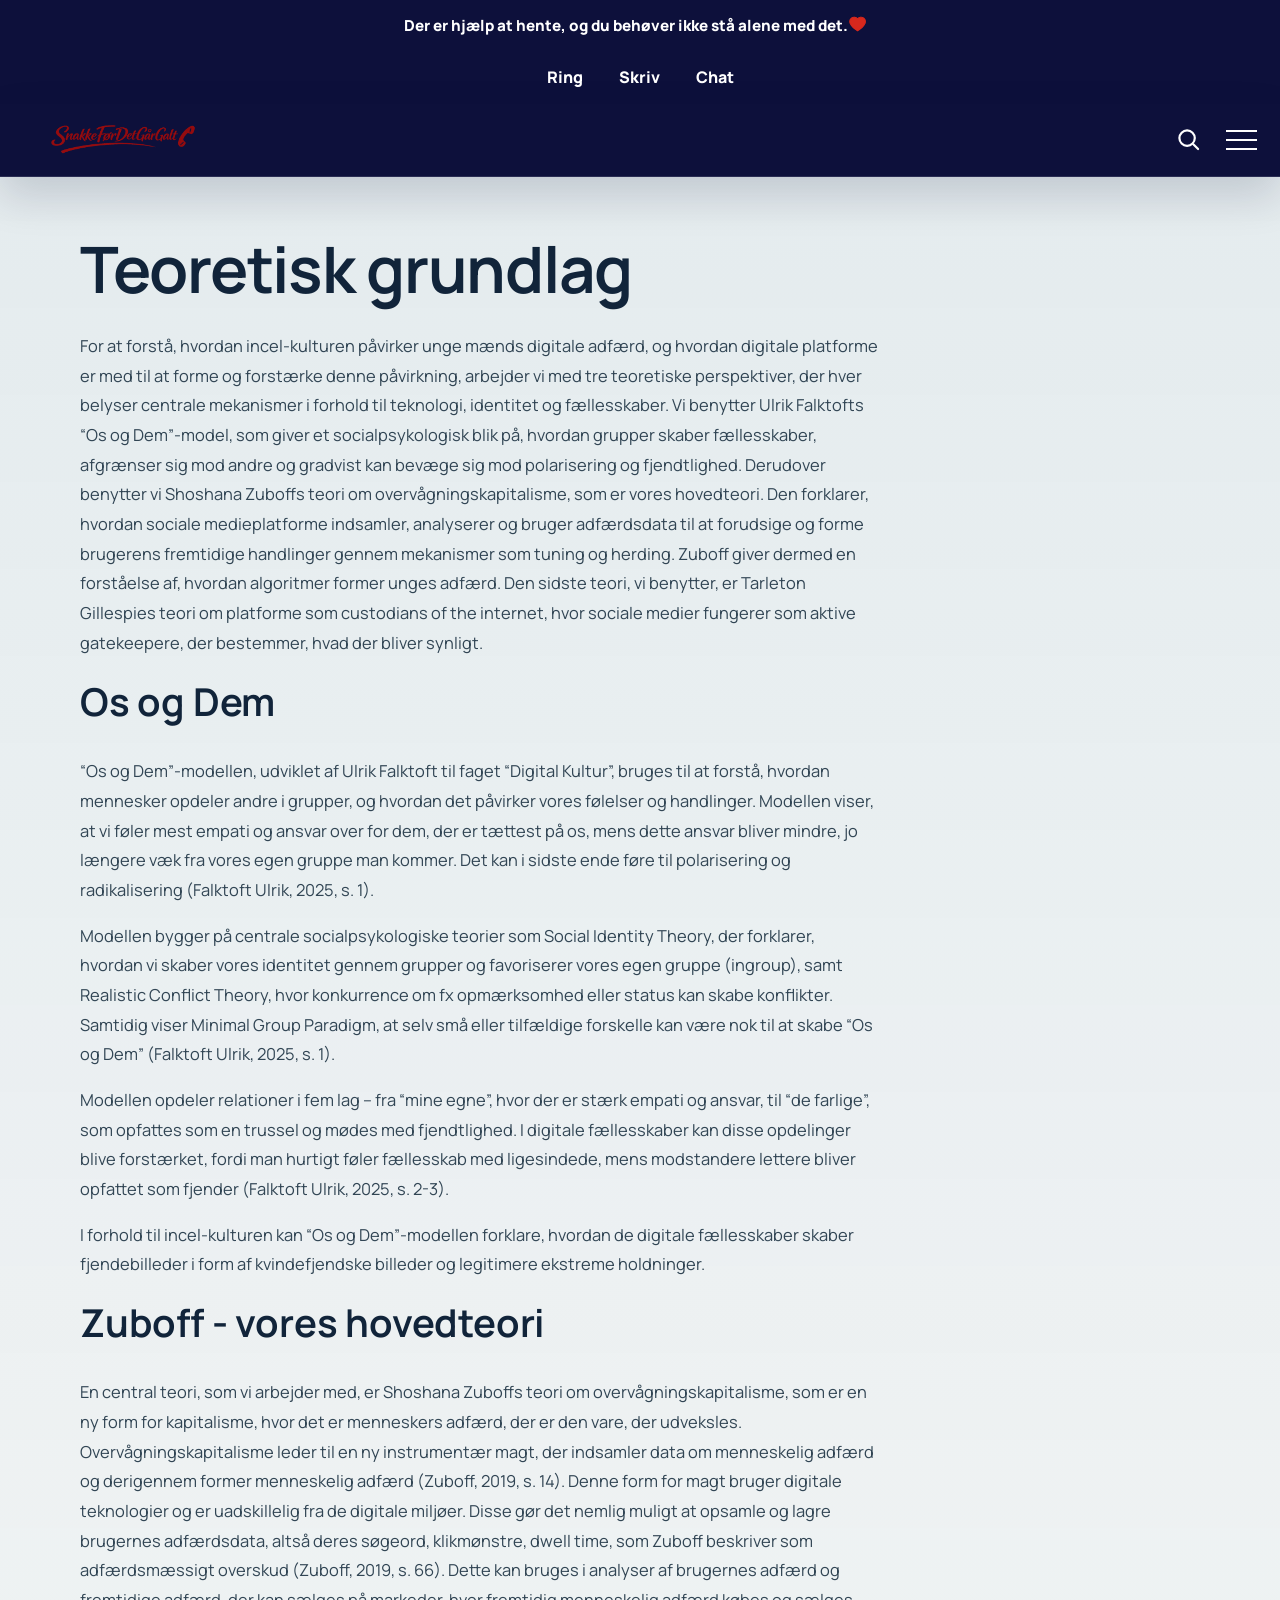
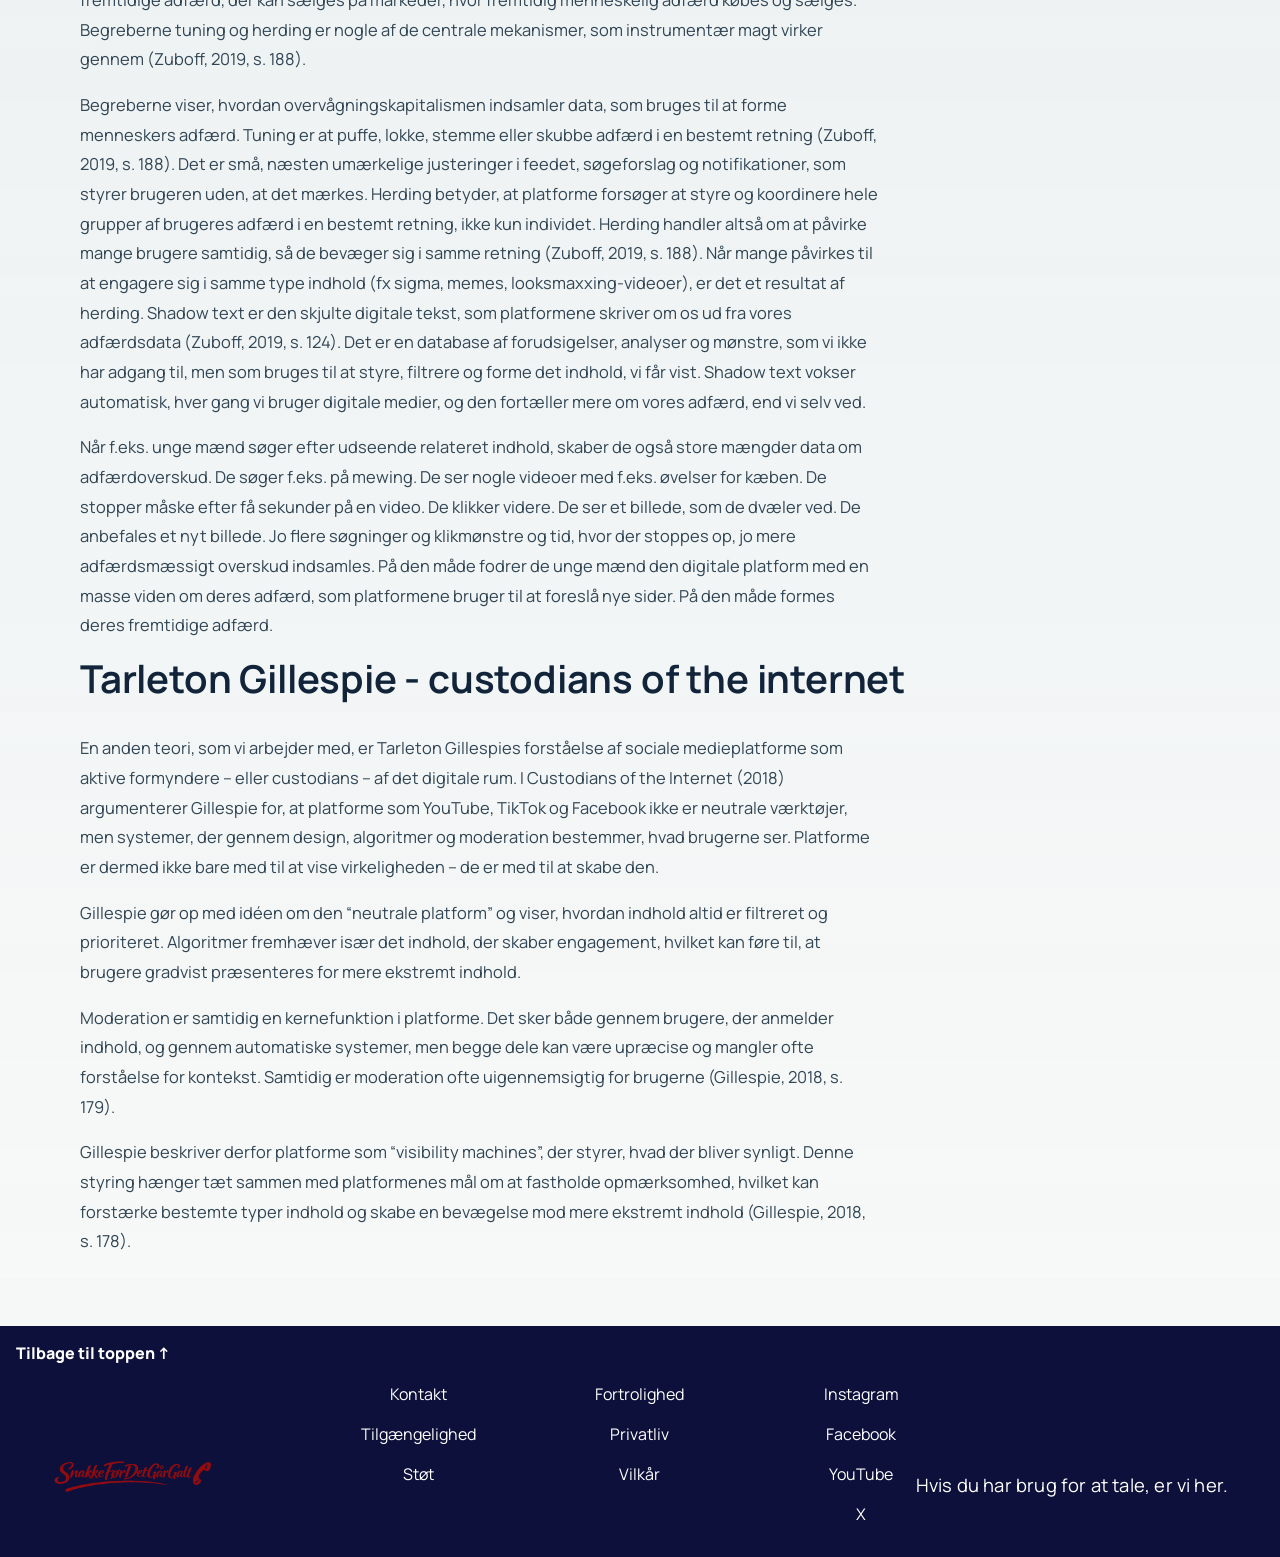
<file: teori.html>
<!DOCTYPE html>
<html lang="da">
  <head>
    <meta charset="UTF-8" />
    <meta name="viewport" content="width=device-width, initial-scale=1.0" />
    <title>Teori | SnakFørDetGårGalt.dk</title>
    <link rel="preconnect" href="https://fonts.googleapis.com" />
    <link rel="preconnect" href="https://fonts.gstatic.com" crossorigin />
    <link href="https://fonts.googleapis.com/css2?family=Fraunces:wght@600&family=Manrope:wght@400;500;600;700;800&display=swap" rel="stylesheet" />
    <link rel="stylesheet" href="style.css" />
  </head>
  <body class="analysis-page">
    <a class="skip-link" href="#mainContent">Gå til indhold</a>
    <div class="top-banner"><p>Der er hjælp at hente, og du behøver ikke stå alene med det.<span class="banner-icon" aria-hidden="true"><svg viewBox="0 0 24 24"><path d="M12 21s-6.5-4.35-8.5-8A5.2 5.2 0 0 1 12 6a5.2 5.2 0 0 1 8.5 7c-2 3.65-8.5 8-8.5 8Z"/></svg></span></p></div>
    <div class="contact-strip"><div class="contact-strip-inner"><a href="index.html#helpCards">Ring</a><a href="index.html#helpCards">Skriv</a><a href="index.html#chat">Chat</a></div></div>
    <header class="site-header"><div class="header-inner"><a class="brand" href="index.html"><img src="logo-chatgpt.png" alt="SnakFørDetGårGalt.dk" class="brand-image" /></a><div class="header-tools"><button class="menu-button" id="menuToggle" type="button" aria-expanded="false" aria-controls="siteMenu" aria-label="Menu"><span class="hamburger" aria-hidden="true"></span></button></div></div></header>
    <aside class="menu-overlay" id="siteMenu" hidden><div class="menu-panel"><nav class="menu-list" aria-label="Hovednavigation"><div class="menu-item"><a class="menu-item-link" href="index.html#top"><span>Hjem</span></a></div><div class="menu-item"><a class="menu-item-link" href="om-projektet.html#top"><span>Om projektet</span></a></div><div class="menu-item"><a class="menu-item-link" href="teori.html#top"><span>Teori</span></a></div><div class="menu-item"><a class="menu-item-link" href="metode.html#top"><span>Metode</span></a></div><div class="menu-item"><a class="menu-item-link" href="analyse.html#top"><span>Analyse</span></a></div><div class="menu-item"><a class="menu-item-link" href="diskussion.html#top"><span>Diskussion</span></a></div><div class="menu-item"><a class="menu-item-link" href="konklusion.html#top"><span>Konklusion</span></a></div><div class="menu-item"><a class="menu-item-link" href="medieprodukt.html#top"><span>Produktionsproces</span></a></div><div class="menu-item"><a class="menu-item-link" href="litteraturliste.html#top"><span>Litteraturliste</span></a></div><div class="menu-item"><a class="menu-item-link" href="brug-af-ai.html#top"><span>Brug af AI</span></a></div><div class="menu-item"><a class="menu-item-link" href="bilag.html#top"><span>Bilag</span></a></div></nav></div></aside>
    <main id="mainContent">
      <section class="subpage-hero" id="top"><div class="content-section"><p class="eyebrow">Teoretisk grundlag</p><h1 class="subpage-title">Teoretisk grundlag</h1></div></section>
      <section class="content-section"><article class="resource-card subpage-card"><div class="production-copy"><p>For at forstå, hvordan incel-kulturen påvirker unge mænds digitale adfærd, og hvordan digitale platforme er med til at forme og forstærke denne påvirkning, arbejder vi med tre teoretiske perspektiver, der hver belyser centrale mekanismer i forhold til teknologi, identitet og fællesskaber. Vi benytter Ulrik Falktofts “Os og Dem”-model, som giver et socialpsykologisk blik på, hvordan grupper skaber fællesskaber, afgrænser sig mod andre og gradvist kan bevæge sig mod polarisering og fjendtlighed. Derudover benytter vi Shoshana Zuboffs teori om overvågningskapitalisme, som er vores hovedteori. Den forklarer, hvordan sociale medieplatforme indsamler, analyserer og bruger adfærdsdata til at forudsige og forme brugerens fremtidige handlinger gennem mekanismer som tuning og herding. Zuboff giver dermed en forståelse af, hvordan algoritmer former unges adfærd. Den sidste teori, vi benytter, er Tarleton Gillespies teori om platforme som custodians of the internet, hvor sociale medier fungerer som aktive gatekeepere, der bestemmer, hvad der bliver synligt.</p></div></article></section>
      <section class="content-section" id="semester-one"><article class="resource-card subpage-card"><div class="production-copy"><h2>Os og Dem</h2><p>“Os og Dem”-modellen, udviklet af Ulrik Falktoft til faget “Digital Kultur”, bruges til at forstå, hvordan mennesker opdeler andre i grupper, og hvordan det påvirker vores følelser og handlinger. Modellen viser, at vi føler mest empati og ansvar over for dem, der er tættest på os, mens dette ansvar bliver mindre, jo længere væk fra vores egen gruppe man kommer. Det kan i sidste ende føre til polarisering og radikalisering (Falktoft Ulrik, 2025, s. 1).</p><p>Modellen bygger på centrale socialpsykologiske teorier som Social Identity Theory, der forklarer, hvordan vi skaber vores identitet gennem grupper og favoriserer vores egen gruppe (ingroup), samt Realistic Conflict Theory, hvor konkurrence om fx opmærksomhed eller status kan skabe konflikter. Samtidig viser Minimal Group Paradigm, at selv små eller tilfældige forskelle kan være nok til at skabe “Os og Dem” (Falktoft Ulrik, 2025, s. 1).</p><p>Modellen opdeler relationer i fem lag – fra “mine egne”, hvor der er stærk empati og ansvar, til “de farlige”, som opfattes som en trussel og mødes med fjendtlighed. I digitale fællesskaber kan disse opdelinger blive forstærket, fordi man hurtigt føler fællesskab med ligesindede, mens modstandere lettere bliver opfattet som fjender (Falktoft Ulrik, 2025, s. 2-3).</p><p>I forhold til incel-kulturen kan “Os og Dem”-modellen forklare, hvordan de digitale fællesskaber skaber fjendebilleder i form af kvindefjendske billeder og legitimere ekstreme holdninger.</p></div></article></section>
      <section class="content-section" id="semester-two"><article class="resource-card subpage-card"><div class="production-copy"><h2>Zuboff - vores hovedteori</h2><p>En central teori, som vi arbejder med, er Shoshana Zuboffs teori om overvågningskapitalisme, som er en ny form for kapitalisme, hvor det er menneskers adfærd, der er den vare, der udveksles. Overvågningskapitalisme leder til en ny instrumentær magt, der indsamler data om menneskelig adfærd og derigennem former menneskelig adfærd (Zuboff, 2019, s. 14). Denne form for magt bruger digitale teknologier og er uadskillelig fra de digitale miljøer. Disse gør det nemlig muligt at opsamle og lagre brugernes adfærdsdata, altså deres søgeord, klikmønstre, dwell time, som Zuboff beskriver som adfærdsmæssigt overskud (Zuboff, 2019, s. 66). Dette kan bruges i analyser af brugernes adfærd og fremtidige adfærd, der kan sælges på markeder, hvor fremtidig menneskelig adfærd købes og sælges. Begreberne tuning og herding er nogle af de centrale mekanismer, som instrumentær magt virker gennem (Zuboff, 2019, s. 188).</p><p>Begreberne viser, hvordan overvågningskapitalismen indsamler data, som bruges til at forme menneskers adfærd. Tuning er at puffe, lokke, stemme eller skubbe adfærd i en bestemt retning (Zuboff, 2019, s. 188). Det er små, næsten umærkelige justeringer i feedet, søgeforslag og notifikationer, som styrer brugeren uden, at det mærkes. Herding betyder, at platforme forsøger at styre og koordinere hele grupper af brugeres adfærd i en bestemt retning, ikke kun individet. Herding handler altså om at påvirke mange brugere samtidig, så de bevæger sig i samme retning (Zuboff, 2019, s. 188). Når mange påvirkes til at engagere sig i samme type indhold (fx sigma, memes, looksmaxxing-videoer), er det et resultat af herding. Shadow text er den skjulte digitale tekst, som platformene skriver om os ud fra vores adfærdsdata (Zuboff, 2019, s. 124). Det er en database af forudsigelser, analyser og mønstre, som vi ikke har adgang til, men som bruges til at styre, filtrere og forme det indhold, vi får vist. Shadow text vokser automatisk, hver gang vi bruger digitale medier, og den fortæller mere om vores adfærd, end vi selv ved.</p><p>Når f.eks. unge mænd søger efter udseende relateret indhold, skaber de også store mængder data om adfærdoverskud. De søger f.eks. på mewing. De ser nogle videoer med f.eks. øvelser for kæben. De stopper måske efter få sekunder på en video. De klikker videre. De ser et billede, som de dvæler ved. De anbefales et nyt billede. Jo flere søgninger og klikmønstre og tid, hvor der stoppes op, jo mere adfærdsmæssigt overskud indsamles. På den måde fodrer de unge mænd den digitale platform med en masse viden om deres adfærd, som platformene bruger til at foreslå nye sider. På den måde formes deres fremtidige adfærd.</p><h2>Tarleton Gillespie - custodians of the internet</h2><p>En anden teori, som vi arbejder med, er Tarleton Gillespies forståelse af sociale medieplatforme som aktive formyndere – eller custodians – af det digitale rum. I Custodians of the Internet (2018) argumenterer Gillespie for, at platforme som YouTube, TikTok og Facebook ikke er neutrale værktøjer, men systemer, der gennem design, algoritmer og moderation bestemmer, hvad brugerne ser. Platforme er dermed ikke bare med til at vise virkeligheden – de er med til at skabe den.</p><p>Gillespie gør op med idéen om den “neutrale platform” og viser, hvordan indhold altid er filtreret og prioriteret. Algoritmer fremhæver især det indhold, der skaber engagement, hvilket kan føre til, at brugere gradvist præsenteres for mere ekstremt indhold.</p><p>Moderation er samtidig en kernefunktion i platforme. Det sker både gennem brugere, der anmelder indhold, og gennem automatiske systemer, men begge dele kan være upræcise og mangler ofte forståelse for kontekst. Samtidig er moderation ofte uigennemsigtig for brugerne (Gillespie, 2018, s. 179).</p><p>Gillespie beskriver derfor platforme som “visibility machines”, der styrer, hvad der bliver synligt. Denne styring hænger tæt sammen med platformenes mål om at fastholde opmærksomhed, hvilket kan forstærke bestemte typer indhold og skabe en bevægelse mod mere ekstremt indhold (Gillespie, 2018, s. 178).</p></div></article></section>
    </main>
    <footer class="site-footer"><a class="return-top" href="#top">Tilbage til toppen ↑</a><div class="footer-main"><div class="footer-brand-block"><div class="footer-logo"><img src="logo-chatgpt.png" alt="SnakFørDetGårGalt.dk" class="footer-logo-image" /></div></div><div class="footer-links-grid"><div class="footer-column"><a href="javascript:void(0)" aria-disabled="true">Kontakt</a><a href="javascript:void(0)" aria-disabled="true">Tilgængelighed</a><a href="javascript:void(0)" aria-disabled="true">Støt</a></div><div class="footer-column"><a href="javascript:void(0)" aria-disabled="true">Fortrolighed</a><a href="javascript:void(0)" aria-disabled="true">Privatliv</a><a href="javascript:void(0)" aria-disabled="true">Vilkår</a></div><div class="footer-column social-column"><a href="javascript:void(0)" aria-disabled="true">Instagram</a><a href="javascript:void(0)" aria-disabled="true">Facebook</a><a href="javascript:void(0)" aria-disabled="true">YouTube</a><a href="javascript:void(0)" aria-disabled="true">X</a></div></div><div class="footer-tagline-box"><p>Hvis du har brug for at tale, er vi her.</p></div></div></footer>
    <script src="script.js"></script>
  </body>
</html>
</file>
<file: style.css>
﻿:root {
  --blue: #5f89a6;
  --blue-dark: #0d103b;
  --blue-deep: #12263a;
  --accent-red: #d7281d;
  --header-offset: 92px;
  --line: #84a8c0;
  --bg: #f7f9f8;
  --soft: #eef3f1;
  --text: #10202f;
  --muted: #3f5566;
  --border: #d8e2e7;
  --surface: #ffffff;
}

body.theme-dark {
  --bg: #101522;
  --soft: #1a2334;
  --text: #edf3f8;
  --muted: #b3c1cf;
  --border: #2d3a50;
  --surface: #161d2b;
  --blue: #edf3f8;
  --blue-dark: #0d103b;
  --blue-deep: #edf3f8;
  --line: #4f6882;
}

body.theme-dark {
  background:
    radial-gradient(circle at top left, rgba(215, 40, 29, 0.12), transparent 22%),
    radial-gradient(circle at 85% 20%, rgba(95, 137, 166, 0.18), transparent 24%),
    linear-gradient(180deg, #111726 0%, #0f1420 40%, #0c1119 100%);
}

* { box-sizing: border-box; }
html { scroll-behavior: smooth; }
html,
body {
  overflow-x: hidden;
}
body {
  margin: 0;
  background:
    radial-gradient(circle at top left, rgba(215, 40, 29, 0.08), transparent 28%),
    radial-gradient(circle at 85% 20%, rgba(95, 137, 166, 0.12), transparent 24%),
    linear-gradient(180deg, #fbfcfd 0%, #f7f9f8 42%, #f3f7f6 100%);
  color: var(--text);
  font-family: "Manrope", sans-serif;
}
a { color: inherit; text-decoration: none; }
.skip-link { position: absolute; left: -999px; }
.skip-link:focus { left: 1rem; top: 1rem; z-index: 1000; background: white; padding: 0.75rem 1rem; }

.top-banner { background: var(--blue-dark); color: white; text-align: center; padding: 0.85rem 1rem; font-weight: 800; }
.top-banner p { margin: 0; font-size: 0.95rem; }
.banner-icon {
  display: inline-flex;
  width: 1.2rem;
  height: 1.2rem;
  margin-right: 0.5rem;
  vertical-align: -0.12em;
  transform-origin: center;
  transform-style: preserve-3d;
  animation: banner-heart-beat 1.6s ease-in-out infinite;
  filter: drop-shadow(0 0 0 rgba(215, 40, 29, 0.18));
}
.banner-icon svg {
  width: 100%;
  height: 100%;
  display: block;
  stroke: var(--accent-red);
  fill: var(--accent-red);
  stroke-width: 1.4;
  stroke-linecap: round;
  stroke-linejoin: round;
}

@keyframes banner-heart-beat {
  0%, 100% {
    transform: perspective(160px) scale(1) rotateX(0deg);
    filter: drop-shadow(0 0 0 rgba(215, 40, 29, 0.18));
  }
  18% {
    transform: perspective(160px) scale(1.14) rotateX(10deg) translateY(-0.02rem);
    filter: drop-shadow(0 0 8px rgba(215, 40, 29, 0.28));
  }
  32% {
    transform: perspective(160px) scale(0.96) rotateX(-6deg);
    filter: drop-shadow(0 0 2px rgba(215, 40, 29, 0.16));
  }
  48% {
    transform: perspective(160px) scale(1.1) rotateX(8deg);
    filter: drop-shadow(0 0 10px rgba(215, 40, 29, 0.32));
  }
  64% {
    transform: perspective(160px) scale(0.98) rotateX(-4deg);
    filter: drop-shadow(0 0 3px rgba(215, 40, 29, 0.18));
  }
}

.contact-strip { background: var(--blue-dark); border-bottom: 0; }
.contact-strip-inner, .header-inner, .hero-inner, .content-section, .chat-section, .footer-main, .return-top {
  width: min(calc(100% - 2rem), 1400px);
  margin: 0 auto;
}

.contact-strip-inner {
  display: flex;
  justify-content: center;
  gap: 2.25rem;
  padding: 1rem 0;
  flex-wrap: wrap;
}

.contact-strip-inner a, .menu-quick-links a {
  display: inline-flex;
  gap: 0.55rem;
  align-items: center;
  color: white;
  font-weight: 800;
  font-size: 1rem;
}

.menu-quick-links a {
  color: var(--blue-dark);
}

.icon {
  display: inline-flex;
  align-items: center;
  justify-content: center;
  width: 1.35rem;
  height: 1.35rem;
  line-height: 1;
  flex: 0 0 1.35rem;
}

.icon svg,
.search-icon svg,
.globe svg,
.search-submit svg,
.caret svg {
  width: 100%;
  height: 100%;
  display: block;
  stroke: currentColor;
  fill: none;
  stroke-width: 2;
  stroke-linecap: round;
  stroke-linejoin: round;
}
.site-header {
  position: sticky;
  top: 0;
  z-index: 50;
  width: 100%;
  background: var(--blue-dark);
  border-bottom: 1px solid rgba(255, 255, 255, 0.12);
  backdrop-filter: blur(18px);
}

.header-inner {
  display: grid;
  grid-template-columns: 1fr auto;
  align-items: center;
  min-height: 72px;
  gap: 1.5rem;
  background: transparent;
  border-bottom: 0;
  backdrop-filter: none;
}

.header-tools {
  justify-self: end;
  display: flex;
  align-items: center;
  gap: 0.4rem;
  position: relative;
  justify-content: flex-end;
}

.search-shell {
  order: 1;
  position: relative;
  display: flex;
  align-items: center;
  justify-content: flex-end;
}

.menu-button, .language-pill {
  display: inline-flex;
  align-items: center;
  gap: 0.85rem;
  background: transparent;
  border: 0;
  color: white;
  font: inherit;
  font-size: 1rem;
  cursor: pointer;
}

.menu-button {
  order: 2;
  justify-content: center;
  font-size: 1rem;
  font-weight: 500;
  letter-spacing: -0.01em;
  width: 46px;
  height: 46px;
  padding: 0;
  border-radius: 999px;
  flex: 0 0 46px;
}

.page-back-link {
  order: 0;
}
.hamburger {
  width: 31px;
  height: 2px;
  background: currentColor;
  position: relative;
  display: block;
  transition: background 180ms ease, transform 180ms ease;
}
.hamburger::before, .hamburger::after {
  content: "";
  position: absolute;
  left: 0;
  width: 31px;
  height: 2px;
  background: currentColor;
  transform-origin: center;
  transition: top 180ms ease, transform 180ms ease, opacity 180ms ease;
}
.hamburger::before { top: -9px; }
.hamburger::after { top: 9px; }
.menu-button[aria-expanded="true"] .hamburger {
  background: transparent;
}
.menu-button[aria-expanded="true"] .hamburger::before {
  top: 0;
  transform: rotate(45deg);
}
.menu-button[aria-expanded="true"] .hamburger::after {
  top: 0;
  transform: rotate(-45deg);
}

.brand, .footer-logo {
  display: flex;
  align-items: center;
}

.brand { justify-self: start; }

.brand-image {
  display: block;
  width: min(220px, 24vw);
  height: 46px;
  object-fit: cover;
  object-position: center;
  border-radius: 0;
}

.footer-logo-image {
  display: block;
  width: min(240px, 100%);
  border-radius: 18px;
  height: auto;
}

.language-pill {
  border: 2px solid #ffffff;
  border-radius: 999px;
  padding: 0.9rem 1.2rem;
  font-weight: 700;
  justify-content: center;
}

.globe,
.caret {
  display: inline-flex;
  align-items: center;
  justify-content: center;
  line-height: 1;
}

.globe {
  width: 1.45rem;
  height: 1.45rem;
  flex: 0 0 1.45rem;
}

.caret {
  width: 1.15rem;
  height: 1.15rem;
  flex: 0 0 1.15rem;
  transform: none;
}

.search-trigger {
  display: inline-flex;
  align-items: center;
  gap: 0.85rem;
  border: 0;
  background: transparent;
  color: white;
  font: inherit;
  cursor: pointer;
  font-weight: 500;
  width: 46px;
  height: 46px;
  justify-content: center;
  border-radius: 999px;
  transition: background 180ms ease, border-color 180ms ease, transform 180ms ease;
}

.menu-button:hover,
.menu-button:focus-visible,
.search-trigger:hover,
.search-trigger:focus-visible {
  background: transparent;
  border-color: transparent;
  transform: translateY(-1px);
  outline: none;
}

.search-icon {
  display: inline-flex;
  align-items: center;
  justify-content: center;
  width: 1.65rem;
  height: 1.65rem;
  line-height: 1;
}

.search-panel {
  position: absolute;
  right: calc(100% + 0.75rem);
  top: 50%;
  transform: translateY(-50%);
  z-index: 35;
  width: auto;
}

.search-panel-inner {
  background: transparent;
  border: 0;
  border-radius: 0;
  padding: 0 0 0 2.2rem;
  box-shadow: none;
  position: relative;
  width: 0;
  opacity: 0;
  overflow: hidden;
  transition: width 240ms ease, opacity 180ms ease;
}

.search-panel.is-open .search-panel-inner {
  width: 420px;
  opacity: 1;
}

.search-box {
  display: grid;
  grid-template-columns: 1fr;
  align-items: center;
  gap: 0.75rem;
  min-height: 52px;
  padding: 0.35rem 0.4rem 0.35rem 0.9rem;
  border: 1px solid rgba(16, 32, 47, 0.12);
  border-radius: 20px;
  background: #f5f8fb;
}

.search-box input {
  width: 100%;
  border: 0;
  background: transparent;
  color: var(--text);
  font: inherit;
  font-size: 1rem;
}

.search-box input::placeholder {
  color: #6b7481;
  opacity: 1;
}

.search-box input:focus {
  outline: none;
}

.menu-overlay {
  position: fixed;
  top: var(--header-offset);
  right: 0;
  bottom: 0;
  left: 0;
  background: transparent;
  z-index: 40;
  overflow: hidden;
  display: flex;
  align-items: flex-start;
  justify-content: flex-end;
  box-sizing: border-box;
  opacity: 0;
  visibility: hidden;
  transition: opacity 320ms ease, visibility 320ms ease;
}

.menu-panel {
  width: min(320px, calc(100% - 8rem));
  height: 100%;
  max-height: none;
  background: var(--surface);
  box-shadow: none;
  overflow-y: auto;
  overscroll-behavior: contain;
  -webkit-overflow-scrolling: touch;
  position: relative;
  right: auto;
  top: auto;
  border: 0;
  border-left: 1px solid rgba(132, 168, 192, 0.24);
  border-top: 0;
  border-radius: 0;
  transform: translateX(42px);
  opacity: 0;
  transition: transform 360ms ease, opacity 280ms ease;
}

.menu-overlay.is-open {
  opacity: 1;
  visibility: visible;
}

.menu-overlay.is-open .menu-panel {
  transform: translateX(0);
  opacity: 1;
}

.menu-close {
  width: auto;
  margin: 0.45rem 0 0 1.15rem;
  background: transparent;
  color: var(--text);
  border: 0;
  display: flex;
  align-items: center;
  gap: 0.8rem;
  padding: 0.45rem 0.25rem;
  font: inherit;
  font-size: 0.88rem;
  font-weight: 500;
  cursor: pointer;
  border-radius: 0;
  justify-content: flex-start;
}

.close-icon { font-size: 2rem; line-height: 1; font-weight: 300; }
.menu-quick-links { display: flex; gap: 1.5rem; padding: 1rem 1.7rem; border-bottom: 1px solid var(--border); flex-wrap: wrap; }
.menu-list {
  display: grid;
  gap: 0;
  margin-top: 0;
}
.menu-item {
  border-bottom: 1px solid rgba(132, 168, 192, 0.36);
  color: var(--blue-deep);
  font-size: clamp(0.88rem, 1.1vw, 0.98rem);
  font-weight: 400;
  letter-spacing: 0;
}
.menu-item > span, .menu-item > a, .menu-item summary, .menu-item[href] { display: block; padding: 0.9rem 1.4rem; }
.menu-item-link {
  display: flex;
  align-items: center;
  gap: 0.4rem;
  width: 100%;
  padding: 0.9rem 1.4rem;
  min-width: 0;
}
.menu-item > a,
.menu-item summary,
.theme-menu-button {
  display: flex;
  align-items: center;
  gap: 0.4rem;
  min-width: 0;
}

.menu-item-link span:last-child,
.menu-item summary span:last-child,
.theme-menu-button span:last-child {
  min-width: 0;
  overflow-wrap: anywhere;
  word-break: break-word;
}

.menu-option-icon {
  display: inline-flex;
  align-items: center;
  justify-content: center;
  width: 1.1rem;
  height: 1.1rem;
  flex: 0 0 1.1rem;
  color: currentColor;
  transform: translateY(0);
}

.menu-option-icon svg {
  width: 100%;
  height: 100%;
  display: block;
  stroke: currentColor;
  fill: none;
  stroke-width: 2.1;
  stroke-linecap: round;
  stroke-linejoin: round;
}

.menu-help-icon {
  color: var(--accent-red);
}

.menu-help-icon svg {
  stroke: var(--accent-red);
  fill: var(--accent-red);
  stroke-width: 1.4;
}

.menu-item[href] { color: var(--blue-dark); }
.menu-item summary {
  list-style: none;
  cursor: pointer;
  position: relative;
}
.menu-item summary::-webkit-details-marker { display: none; }
.menu-item summary::after {
  content: "";
  position: absolute;
  right: 1.05rem;
  top: 50%;
  width: 0.72rem;
  height: 0.72rem;
  transform: translateY(-50%);
  border-right: 1.5px solid currentColor;
  border-bottom: 1.5px solid currentColor;
  rotate: 45deg;
}

.menu-item[open] summary::after {
  rotate: 225deg;
}

.submenu { display: grid; padding: 0; }
.submenu a {
  padding: 0.45rem 1.4rem 0.45rem 2.9rem;
  color: var(--muted);
  font-size: 0.82rem;
  font-weight: 400;
  line-height: 1.35;
}

.submenu-option-icon {
  display: inline-flex;
  align-items: center;
  justify-content: center;
  width: 0.95rem;
  height: 0.95rem;
  margin-right: 0.55rem;
  vertical-align: -0.08em;
}

.submenu-option-icon svg {
  width: 100%;
  height: 100%;
  display: block;
  stroke: currentColor;
  fill: none;
  stroke-width: 2;
  stroke-linecap: round;
  stroke-linejoin: round;
}

.theme-menu-button {
  display: block;
  width: calc(100% - 2.8rem);
  margin: 0.1rem 1.4rem 0.85rem;
  padding: 0;
  border: 0;
  background: transparent;
  color: var(--muted);
  font: inherit;
  font-size: 0.82rem;
  font-weight: 400;
  text-align: left;
  cursor: pointer;
}

.menu-accessibility-actions {
  display: grid;
  grid-template-columns: 1fr;
  gap: 0;
  margin: 0;
  padding: 0 0 0.65rem;
}

.menu-accessibility-actions .theme-menu-button {
  width: 100%;
  margin: 0;
  padding: 0.55rem 2.45rem 0.55rem;
  font-size: 0.82rem;
  font-weight: 400;
  align-items: center;
  justify-content: flex-start;
}

.menu-accessibility-actions .menu-option-icon {
  transform: translateY(6px);
}

.theme-menu-button:hover,
.theme-menu-button:focus-visible {
  color: var(--blue-dark);
  outline: none;
}
.menu-feature-buttons {
  display: grid;
  grid-template-columns: repeat(2, minmax(0, 1fr));
  gap: 1rem;
  padding: 1.5rem 2rem 2rem;
}

.menu-feature-button,
.production-page-link,
.page-back-link {
  display: inline-flex;
  align-items: center;
  justify-content: center;
  min-height: 58px;
  padding: 0.9rem 1.25rem;
  border-radius: 999px;
  background: var(--blue-dark);
  color: white;
  font-weight: 800;
  text-align: center;
}

.hero {
  position: relative;
  overflow: hidden;
  padding: 3.4rem 0 5.6rem;
  background:
    radial-gradient(circle at 18% 20%, rgba(215, 40, 29, 0.12), transparent 24%),
    radial-gradient(circle at 82% 12%, rgba(95, 137, 166, 0.16), transparent 26%),
    linear-gradient(180deg, rgba(255, 255, 255, 0.92) 0%, rgba(255, 255, 255, 0.98) 56%, #ffffff 100%);
}

.hero::before,
.hero::after {
  content: "";
  position: absolute;
  border-radius: 999px;
  pointer-events: none;
}

.hero::before {
  width: 420px;
  height: 420px;
  left: -120px;
  top: 36px;
  background: radial-gradient(circle, rgba(215, 40, 29, 0.11), rgba(215, 40, 29, 0));
}

.hero::after {
  width: 540px;
  height: 540px;
  right: -180px;
  bottom: -190px;
  background: radial-gradient(circle, rgba(95, 137, 166, 0.18), rgba(95, 137, 166, 0));
}

.hero-inner {
  max-width: 1180px;
  position: relative;
  z-index: 1;
}

.hero-orb-layer {
  position: absolute;
  inset: 0;
  overflow: hidden;
  pointer-events: none;
  z-index: 0;
}

.hero-orb {
  position: absolute;
  border-radius: 999px;
  filter: blur(10px);
  opacity: 0.55;
  transform: translate3d(var(--orb-x, 0), var(--orb-y, 0), 0);
  transition: transform 240ms ease-out;
}

.hero-orb-1 {
  width: 180px;
  height: 180px;
  left: 7%;
  top: 10%;
  background: radial-gradient(circle, rgba(215, 40, 29, 0.22), rgba(215, 40, 29, 0));
}

.hero-orb-2 {
  width: 240px;
  height: 240px;
  right: 10%;
  top: 8%;
  background: radial-gradient(circle, rgba(95, 137, 166, 0.26), rgba(95, 137, 166, 0));
}

.hero-orb-3 {
  width: 160px;
  height: 160px;
  left: 18%;
  bottom: 8%;
  background: radial-gradient(circle, rgba(255, 255, 255, 0.55), rgba(255, 255, 255, 0));
}

.hero-orb-4 {
  width: 220px;
  height: 220px;
  right: 16%;
  bottom: 2%;
  background: radial-gradient(circle, rgba(215, 40, 29, 0.16), rgba(215, 40, 29, 0));
}

.hero-intro {
  max-width: 980px;
  margin: 0 auto;
  text-align: center;
  padding: 1rem 0 0;
  border-radius: 0;
  background: transparent;
  border: 0;
  box-shadow: none;
  backdrop-filter: none;
}

.hero-kicker {
  margin: 0;
  color: var(--accent-red);
  font-size: 0.78rem;
  font-weight: 700;
  letter-spacing: 0.16em;
  text-transform: uppercase;
}

.hero h1 {
  max-width: 12ch;
  margin: 1rem auto 0;
  font-family: "Manrope", sans-serif;
  font-size: clamp(2.9rem, 5.8vw, 5.4rem);
  line-height: 1.01;
  font-weight: 800;
  text-align: center;
  color: var(--blue-deep);
  letter-spacing: -0.04em;
  text-wrap: balance;
}

.hero-copy {
  max-width: 46rem;
  margin: 1.35rem auto 0;
  font-size: clamp(1.08rem, 1.6vw, 1.32rem);
  line-height: 1.9;
  text-align: center;
  color: #31465c;
}

.help-cards {
  display: flex;
  justify-content: center;
  gap: 1rem;
  flex-wrap: wrap;
  margin-top: 2.4rem;
}

.help-card {
  display: inline-flex;
  align-items: center;
  justify-content: center;
  gap: 0.7rem;
  min-width: 195px;
  padding: 1.1rem 1.6rem;
  background: linear-gradient(135deg, #10153f, #1b3152);
  color: white;
  border-radius: 999px;
  font-size: 0.98rem;
  font-weight: 800;
  box-shadow: none;
  transition: transform 180ms ease, box-shadow 180ms ease, filter 180ms ease;
}

.help-card.wide { min-width: 290px; }
.help-card:hover,
.help-card:focus-visible {
  transform: translateY(-2px);
  box-shadow: none;
  filter: saturate(1.05);
}
.content-section { padding: 0 0 2rem; }
.info-card, .resource-card, .chat-shell { border: 1px solid var(--border); background: var(--surface); }
.info-card, .resource-card { padding: 2rem; }
.info-card.soft { background: var(--soft); }
.resource-card {
  border-radius: 28px;
  box-shadow: 0 16px 42px rgba(17, 33, 79, 0.06);
}
.resource-layout {
  display: grid;
  grid-template-columns: minmax(0, 1.12fr) minmax(260px, 0.88fr);
  gap: 1.5rem;
  align-items: center;
}

.resource-copy {
  min-width: 0;
}

.resource-layout .resource-copy {
  display: flex;
  flex-direction: column;
  justify-content: center;
}

.resource-layout .resource-copy .resource-download {
  align-self: flex-start;
}

.project-material-label {
  margin: 0.5rem 0 0;
  font-weight: 800;
  color: var(--blue-deep);
}

.resource-image-wrap {
  display: flex;
  flex-direction: column;
  justify-content: stretch;
  align-items: stretch;
  gap: 0.9rem;
  min-height: 100%;
}

.download-project-media {
  align-items: center;
  justify-content: flex-start;
}

.download-project-media .resource-image {
  width: min(100%, 120px);
  height: auto;
  min-height: 0;
  aspect-ratio: auto;
  object-fit: contain;
}

.download-project-media .project-page-link {
  margin-top: 1.1rem;
}

.page-about #download-project .subpage-card.resource-layout {
  border-radius: 34px;
  overflow: hidden;
}

.resource-image {
  width: 100%;
  max-width: none;
  height: 100%;
  min-height: 280px;
  object-fit: cover;
  object-position: center;
  border-radius: 30px;
  display: block;
  opacity: 1;
  filter: brightness(1.02) saturate(1.02);
  box-shadow: 0 28px 65px rgba(17, 33, 79, 0.16);
}

.resource-video {
  width: 100%;
  max-width: none;
  height: 100%;
  min-height: 280px;
  object-fit: cover;
  border-radius: 30px;
  display: block;
  box-shadow: 0 28px 65px rgba(17, 33, 79, 0.16);
  background: #000;
}

.homepage-product-media {
  align-items: center;
  justify-content: flex-start;
}

.homepage-product-video {
  width: min(100%, 330px);
  height: auto;
  min-height: 0;
  aspect-ratio: 9 / 16;
  object-fit: cover;
}

.subpage-card.resource-layout {
  padding: 0.9rem;
  border-radius: 34px;
  background:
    linear-gradient(180deg, rgba(255, 255, 255, 0.98), rgba(245, 248, 251, 0.96));
}

.subpage-card.resource-layout .resource-copy {
  padding: 1.05rem 1.05rem 1.05rem 1.2rem;
}

.subpage-card.resource-layout .resource-image-wrap {
  position: relative;
}

.subpage-card.resource-layout .resource-image-wrap::before {
  content: "";
  position: absolute;
  inset: 0;
  border-radius: 30px;
  background:
    radial-gradient(circle at 20% 18%, rgba(255, 255, 255, 0.2), transparent 30%),
    linear-gradient(180deg, rgba(255, 255, 255, 0.06), rgba(255, 255, 255, 0));
  pointer-events: none;
  z-index: 1;
}

.subpage-card.resource-layout .resource-image,
.subpage-card.resource-layout .resource-video {
  position: relative;
  z-index: 0;
}

.resource-download {
  color: var(--blue);
  font-weight: 800;
  text-decoration: underline;
  text-align: center;
}
.production-card {
  border-radius: 34px;
  padding: 2.5rem;
  background: linear-gradient(180deg, rgba(255, 255, 255, 0.98), rgba(246, 249, 251, 0.94));
}
.production-copy {
  display: grid;
  gap: 1rem;
}
.production-copy > p {
  margin: 0;
}
.production-links {
  display: flex;
  flex-wrap: wrap;
  gap: 1rem 1.5rem;
  margin-top: 0.25rem;
}
.production-links a {
  color: var(--blue);
  font-weight: 800;
  text-decoration: underline;
}
.production-button-grid {
  display: grid;
  grid-template-columns: repeat(2, minmax(0, 1fr));
  gap: 1rem;
  margin-top: 0.5rem;
}
.project-page-link {
  display: inline-flex;
  align-items: center;
  justify-content: center;
  margin-top: 1rem;
  min-height: 56px;
  padding: 0.9rem 1.4rem;
  border: 1px solid rgba(16, 21, 63, 0.22);
  border-radius: 999px;
  color: white;
  font-weight: 800;
  width: fit-content;
  background: linear-gradient(135deg, #10153f, #1b3152);
  box-shadow: none;
}
.production-quote {
  margin: 0.5rem 0 0;
  padding: 1.25rem 1.4rem;
  border-left: 4px solid var(--blue);
  background: #f3f7fb;
  border-radius: 20px;
  color: var(--blue-deep);
  font-size: 1.05rem;
  line-height: 1.8;
}
.production-grid {
  display: grid;
  grid-template-columns: repeat(2, minmax(0, 1fr));
  gap: 1.5rem;
  margin-top: 0.5rem;
}
.production-panel {
  padding: 1.5rem;
  border: 1px solid var(--border);
  border-radius: 20px;
  background: #fbfcfd;
}
.production-panel h3 {
  margin: 0 0 1rem;
  color: var(--blue-deep);
  font-size: 1.2rem;
}
.production-panel p {
  margin: 0 0 1rem;
}
.production-panel p:last-child {
  margin-bottom: 0;
}
.production-list {
  margin: 0;
  padding-left: 1.2rem;
  display: grid;
  gap: 0.75rem;
  color: var(--muted);
  line-height: 1.7;
}
.production-list a {
  color: var(--muted);
  text-decoration: underline;
}
.subpage-hero {
  padding: 3.5rem 0 1.5rem;
  background:
    linear-gradient(180deg, rgba(95, 137, 166, 0.12), rgba(95, 137, 166, 0)),
    var(--bg);
}

.analysis-page #mainContent,
.page-about #mainContent {
  background:
    linear-gradient(180deg, rgba(95, 137, 166, 0.12), rgba(95, 137, 166, 0)),
    var(--bg);
}

.analysis-page .subpage-hero,
.page-about .subpage-hero {
  background: transparent;
}

.page-about {
  background:
    linear-gradient(180deg, #f7f9f8 0%, #f4f7f7 42%, #eff4f4 100%);
}

.page-about .content-section {
  width: min(calc(100% - 6rem), 1120px);
}

.analysis-page .content-section,
.analysis-page .subpage-hero .content-section {
  width: min(calc(100% - 6rem), 1120px);
}

.analysis-page .subpage-hero {
  padding-bottom: 0;
}

.analysis-page .subpage-card {
  padding: 0;
  background: transparent;
  border: 0;
  box-shadow: none;
  border-radius: 0;
}

.analysis-page .subpage-card.resource-layout {
  padding: 0;
  background: transparent;
  border: 0;
  box-shadow: none;
  border-radius: 0;
}

.analysis-page .production-copy,
.analysis-page .resource-copy {
  max-width: 52rem;
}

.analysis-page .resource-card {
  border: 0;
  background: transparent;
  box-shadow: none;
  padding: 0;
  position: static;
  border-radius: 0;
}

.analysis-page .content-section {
  padding: 0 0 1.35rem;
}

.analysis-page .subpage-hero + .content-section {
  padding-top: 0.3rem;
}

.analysis-page .analysis-flow {
  display: grid;
  gap: 0.8rem;
  margin-top: 0.35rem;
}

.analysis-page .resource-layout {
  align-items: start;
  gap: 1.35rem;
}

.analysis-page .resource-copy,
.analysis-page .production-copy {
  padding: 0;
}

.analysis-page .resource-card::before,
.analysis-page .subpage-card.resource-layout .resource-image-wrap::before {
  display: none;
}

.analysis-page .subpage-lead {
  margin-bottom: 0.85rem;
}

.analysis-page .subpage-card p,
.analysis-page .subpage-lead,
.analysis-page .production-list {
  max-width: 50rem;
  font-size: 1.03rem;
  line-height: 1.8;
}

.analysis-page .production-copy h2,
.analysis-page .subpage-title {
  color: #11243a;
}

.analysis-page .production-quote {
  margin: 0.5rem 0 0;
  padding: 0;
  background: transparent;
  border-left: 0;
  border-radius: 0;
  box-shadow: none;
}

.analysis-page .production-copy h2 {
  margin-top: 0;
  margin-bottom: 0.95rem;
}

.analysis-page .eyebrow {
  color: #5f89a6;
}

.analysis-page .subpage-card p,
.analysis-page .subpage-lead {
  color: #314554;
}

.analysis-page .production-panel {
  background: #f8fbfc;
  border-color: rgba(132, 168, 192, 0.2);
}

.analysis-page .production-panel {
  background: transparent;
  border: 0;
  box-shadow: none;
  padding: 0;
}

.analysis-page .page-back-link {
  display: none;
}

.page-about .subpage-hero {
  background: transparent;
}

.page-about .subpage-hero .eyebrow {
  color: #5f89a6;
}

.analysis-page .subpage-hero .eyebrow,
.page-about .subpage-hero .eyebrow {
  display: none;
}

.page-about .subpage-hero .eyebrow {
  display: block;
}

.page-about .subpage-hero .subpage-title {
  color: #11243a;
}

.page-about .subpage-hero .subpage-lead {
  color: #314554;
}

.page-about .subpage-card {
  padding: 2.6rem 3rem;
  background: rgba(255, 255, 255, 0.94);
  border-color: rgba(216, 226, 231, 0.95);
  box-shadow: 0 12px 34px rgba(17, 33, 79, 0.05);
  position: relative;
  border-radius: 28px;
}

.page-about .production-copy,
.page-about .resource-copy {
  max-width: 52rem;
  padding: 0;
}

.page-about .resource-card,
.page-about .production-panel {
  padding: 2rem;
  position: relative;
}

.page-about .resource-card::before,
.page-about .production-panel::before,
.page-about .subpage-card.resource-layout .resource-image-wrap::before {
  display: block;
}

.page-about .subpage-card p,
.page-about .subpage-lead {
  max-width: 50rem;
}

.page-about .production-panel {
  background: #f8fbfc;
  border-color: rgba(132, 168, 192, 0.2);
}

.page-about .production-panel h3,
.page-about .production-copy h2,
.page-about .subpage-title {
  color: #11243a;
}

.page-about .eyebrow {
  color: #5f89a6;
}

.page-about .production-list,
.page-about .production-list a,
.page-about .subpage-card p,
.page-about .subpage-lead {
  color: #314554;
}

.page-about .production-copy,
.page-about .production-copy p,
.page-about .production-copy li,
.page-about .production-copy a,
.page-about .subpage-title,
.page-about .subpage-lead {
  overflow-wrap: anywhere;
  word-break: break-word;
}

.page-about .subpage-title {
  max-width: 100%;
  word-break: break-word;
  overflow-wrap: anywhere;
  hyphens: auto;
}

.page-about .resource-download,
.page-about .production-links a {
  color: #244f74;
}

.subpage-title {
  margin: 0;
  font-family: "Manrope", sans-serif;
  font-size: clamp(2.4rem, 5vw, 4.2rem);
  color: var(--blue-deep);
  font-weight: 650;
  line-height: 1.12;
  letter-spacing: -0.02em;
}

.subpage-lead {
  max-width: 52rem;
  margin: 1rem 0 0;
  color: var(--muted);
  font-size: 1.1rem;
  line-height: 1.85;
}

.subpage-action-grid {
  max-width: 32rem;
  margin-top: 1.5rem;
}

.subpage-card {
  border-radius: 28px;
}
.eyebrow { margin: 0 0 1rem; color: var(--blue); font-size: 0.82rem; font-weight: 700; letter-spacing: 0.09em; text-transform: uppercase; }
.section-intro-image {
  display: block;
  width: min(100%, 260px);
  height: 118px;
  margin: 0 0 1rem;
  border-radius: 18px;
  object-fit: cover;
  object-position: center;
}

.media-page .homepage-product-video {
  width: min(100%, 165px);
}

.section-intro-figure {
  margin: 0 0 1.15rem;
}

.section-intro-figure figcaption {
  margin-top: 0.55rem;
  color: #6a7f90;
  font-size: 0.84rem;
  line-height: 1.5;
}

.analysis-intro-image {
  width: min(100%, 440px);
  height: 220px;
  margin: 0 0 1.1rem;
}

.analysis-inline-video {
  display: block;
  object-fit: cover;
}

.analysis-small-image {
  width: min(100%, 520px);
  min-height: 0;
  height: auto;
  aspect-ratio: auto;
  object-fit: contain;
}

.about-intro-image {
  width: 100%;
  max-width: none;
  height: 280px;
  margin: 0;
}

.bibliography-book-media {
  align-self: start;
}

.bibliography-book-image {
  width: min(100%, 320px);
  max-width: 320px;
  height: auto;
  min-height: 0;
  aspect-ratio: auto;
  object-fit: contain;
  object-position: top center;
}

.page-about h2 {
  margin: 0;
  font-family: "Manrope", sans-serif;
  font-size: clamp(1.85rem, 3.1vw, 2.7rem);
  font-weight: 650;
  line-height: 1.22;
  letter-spacing: -0.015em;
}
.production-copy h2 {
  font-family: "Manrope", sans-serif;
  font-size: clamp(1.8rem, 3vw, 2.5rem);
  font-weight: 650;
  letter-spacing: -0.005em;
  line-height: 1.2;
  color: var(--blue-deep);
}
.page-about .production-panel h3 {
  font-family: "Manrope", sans-serif;
  font-weight: 650;
  letter-spacing: -0.01em;
}

.bilag-page .subpage-title {
  font-size: clamp(1.7rem, 3.3vw, 2.6rem);
  line-height: 1.35;
  font-weight: 700;
  letter-spacing: -0.005em;
  color: #314554;
}
.page-about .subpage-card p,
.page-about .subpage-lead,
.page-about .production-list {
  font-size: 1.03rem;
  line-height: 1.8;
}
.info-card p, .resource-card p { color: var(--muted); line-height: 1.75; font-size: 1.02rem; }

.feature-stack {
  display: grid;
  gap: 3.1rem;
  margin-top: -3.75rem;
  padding-top: 0.5rem;
  position: relative;
  z-index: 1;
}

.feature-band {
  position: relative;
  min-height: 520px;
  display: flex;
  align-items: center;
}

.feature-visual {
  width: min(100%, 980px);
  height: 520px;
  border-radius: 34px;
  position: relative;
  overflow: hidden;
  box-shadow: 0 24px 70px rgba(17, 33, 79, 0.12);
}

.feature-image {
  width: 100%;
  height: 100%;
  object-fit: cover;
  display: block;
  border-radius: 34px;
  transform: scale(1.02);
}

.teal-visual {
  margin-left: auto;
  background: #ffffff;
}

.forest-visual {
  margin-right: auto;
  background:
    linear-gradient(125deg, rgba(17, 56, 46, 0.22), rgba(54, 109, 99, 0.06)),
    linear-gradient(135deg, #d6e5df, #eef5f1 54%, #dcebe4);
}

.rose-visual {
  margin-left: auto;
  background:
    linear-gradient(125deg, rgba(143, 22, 16, 0.16), rgba(215, 40, 29, 0.08)),
    linear-gradient(135deg, #e6edf5, #f7f6f8 54%, #f4e0e4);
}

.visual-placeholder {
  position: absolute;
  inset: 0;
  display: flex;
  align-items: center;
  justify-content: center;
  color: rgba(16, 32, 47, 0.52);
  font-size: 1.15rem;
  font-weight: 700;
  letter-spacing: 0.08em;
  text-transform: uppercase;
}

.visual-placeholder::before,
.visual-placeholder::after {
  content: "";
  position: absolute;
  border-radius: 999px;
  background: rgba(255, 255, 255, 0.26);
}

.visual-placeholder::before {
  width: 320px;
  height: 320px;
  left: 9%;
  top: 14%;
}

.visual-placeholder::after {
  width: 420px;
  height: 420px;
  right: -80px;
  bottom: -120px;
}

.feature-copy-card {
  position: absolute;
  z-index: 2;
  width: min(100%, 650px);
  padding: 2.9rem 3rem;
  background: #ffffff;
  border: 1px solid #ffffff;
  border-radius: 30px;
  box-shadow: 0 20px 44px rgba(17, 33, 79, 0.08);
  backdrop-filter: blur(18px);
}

.feature-copy-card p {
  color: var(--text);
  font-size: 1.05rem;
  line-height: 1.8;
}

.feature-copy-card h2 {
  font-family: "Manrope", sans-serif;
  font-size: clamp(2rem, 3vw, 2.9rem);
  font-weight: 750;
  line-height: 1.08;
  letter-spacing: -0.03em;
}

[data-reveal] {
  opacity: 0;
  transform: translateY(32px);
  transition: opacity 700ms ease, transform 700ms ease;
}

[data-reveal].is-visible {
  opacity: 1;
  transform: translateY(0);
}

.feature-band-left .feature-copy-card {
  left: 4.5%;
}

.feature-band-right .feature-copy-card {
  right: 4.5%;
}

.chat-section { padding: 0 0 2rem; }
.chat-shell {
  border-radius: 30px;
  overflow: hidden;
  display: flex;
  flex-direction: column;
  box-shadow: 0 24px 60px rgba(17, 33, 79, 0.1);
}
.chat-section.chat-expanded {
  position: fixed;
  inset: 0;
  z-index: 60;
  width: 100%;
  max-width: none;
  margin: 0;
  padding: 0;
  background: rgba(16, 32, 47, 0.28);
  display: flex;
  align-items: stretch;
  justify-content: center;
}

.chat-section.chat-expanded .chat-shell {
  width: 100%;
  height: 100vh;
  max-width: none;
  border-radius: 0;
  border: 0;
}

.chat-section.chat-expanded .chat-messages {
  max-height: none;
  height: auto;
}

.chat-section.chat-expanded .chat-input {
  padding-bottom: 1.75rem;
}

.chat-header {
  display: flex;
  justify-content: space-between;
  align-items: center;
  gap: 1rem;
  padding: 1.35rem 1.6rem;
  background: linear-gradient(180deg, #f8fafc, #edf3f8);
  border-bottom: 1px solid var(--border);
  position: relative;
}

.chat-header strong { display: block; margin-bottom: 0.2rem; font-size: 1.05rem; padding-right: 2.2rem; }
.chat-header p { margin: 0; color: var(--muted); }
.status-dot {
  padding: 0.45rem 0.8rem;
  background: #dbeadf;
  color: #315d49;
  font-size: 0.85rem;
  font-weight: 800;
  border-radius: 999px;
  margin-right: 2.2rem;
  box-shadow: 0 0 0 rgba(80, 166, 108, 0.3);
  animation: online-status-blink 1.35s ease-in-out infinite;
}

@keyframes online-status-blink {
  0%, 100% {
    opacity: 1;
    transform: scale(1);
    box-shadow: 0 0 0 0 rgba(80, 166, 108, 0.32);
  }
  50% {
    opacity: 0.7;
    transform: scale(1.04);
    box-shadow: 0 0 0 10px rgba(80, 166, 108, 0);
  }
}
.chat-close {
  display: none;
  position: absolute;
  right: 0.9rem;
  top: 1.1rem;
  border: 0;
  background: transparent;
  color: var(--text);
  font: inherit;
  font-size: 1.6rem;
  line-height: 1;
  cursor: pointer;
  padding: 0.25rem 0.45rem;
  border-radius: 999px;
}

.chat-section.chat-expanded .chat-close {
  display: block;
}

.chat-messages {
  min-height: 320px;
  max-height: 430px;
  flex: 1 1 auto;
  min-width: 0;
  min-height: 0;
  overflow-y: auto;
  padding: 1.5rem;
  display: flex;
  flex-direction: column;
  gap: 0.9rem;
}

.message { max-width: 70%; padding: 1rem 1.1rem; border-radius: 20px; }
.message.assistant { background: #edf4fb; }
.message.user { margin-left: auto; background: #007aff; color: white; }
.message p { margin: 0; line-height: 1.6; }

.chat-input {
  display: block;
  padding: 1rem 1.5rem 1.5rem;
  border-top: 1px solid var(--border);
  flex: 0 0 auto;
  background: var(--surface);
}

.chat-input-shell {
  position: relative;
}

.chat-input input {
  width: 100%;
  border: 1px solid var(--border);
  padding: 1rem;
  font: inherit;
  border-radius: 22px;
  transition: padding-right 180ms ease;
}

.chat-input.has-value input {
  padding-right: 5.6rem;
}

.primary-button { border: 0; background: var(--blue-dark); color: white; font: inherit; font-weight: 800; padding: 1rem 1.4rem; cursor: pointer; border-radius: 20px; }
.chat-input .primary-button {
  background: #007aff;
  color: white;
}
.chat-input .primary-button:hover,
.chat-input .primary-button:focus-visible {
  background: #0a6be0;
}

.chat-send-button {
  position: absolute;
  right: 0.45rem;
  top: 50%;
  transform: translateY(-50%) scale(0.88);
  width: 2.9rem;
  height: 2.9rem;
  min-width: 2.9rem;
  padding: 0;
  border-radius: 999px;
  opacity: 0;
  pointer-events: none;
  display: inline-flex;
  align-items: center;
  justify-content: center;
  transition: opacity 160ms ease, transform 180ms ease;
}

.chat-input.has-value .chat-send-button {
  opacity: 1;
  pointer-events: auto;
  transform: translateY(-50%) scale(1);
}

.chat-send-button svg {
  width: 1.35rem;
  height: 1.35rem;
  stroke: currentColor;
  fill: none;
  stroke-width: 2.2;
  stroke-linecap: round;
  stroke-linejoin: round;
}
.source-list { margin: 1.25rem 0 0; padding-left: 1.2rem; display: grid; gap: 0.7rem; color: var(--muted); line-height: 1.7; }
.source-list a { color: var(--muted); text-decoration: underline; }

.site-footer { margin-top: 3rem; background: var(--blue-dark); color: white; }
.return-top { display: block; padding: 1rem 0 0.8rem; color: white; font-weight: 800; }
.footer-main { display: grid; grid-template-columns: 1fr; gap: 1.25rem; padding: 0 0 6.1rem; position: relative; min-height: 180px; }
.footer-logo { align-items: flex-start; margin-bottom: 0; }
.footer-brand-block {
  position: absolute;
  left: 0;
  bottom: 0;
}
.footer-brand-block p { max-width: 30rem; font-size: 1.1rem; line-height: 1.8; color: white; }
.footer-tagline-box {
  position: absolute;
  right: 0;
  bottom: 2.7rem;
  width: min(24rem, 100%);
  padding: 0.9rem 1rem;
  background: transparent;
}

.footer-tagline-box p {
  margin: 0;
  color: inherit;
  font-size: 1.15rem;
  font-weight: 400;
  line-height: 1.5;
  letter-spacing: 0.01em;
  text-align: center;
  max-width: 20rem;
  margin-inline: auto;
}
.footer-main-project {
  grid-template-columns: auto 1fr auto;
  align-items: center;
  min-height: 0;
  padding: 0.9rem 0 1.4rem;
  gap: 1.5rem;
}

.footer-logo-wrap {
  display: contents;
}

.footer-logo-project {
  display: flex;
  justify-content: center;
  align-items: center;
  width: 100%;
  grid-column: 2;
  justify-self: center;
  margin-bottom: 0;
}

.return-top-project {
  width: auto;
  margin: 0;
  padding: 0.4rem 0.75rem;
  grid-column: 1;
  justify-self: start;
  text-align: left;
  white-space: nowrap;
  border-radius: 999px;
  background: transparent;
  border: 0;
}

.page-about .site-footer {
  margin-top: 1rem;
}

.footer-logo-project .footer-logo-image {
  width: min(320px, 32vw);
  margin: 0 auto;
}

.footer-brand-block-project {
  display: flex;
  grid-column: 3;
  justify-content: flex-end;
}

.footer-brand-block-project p {
  max-width: 18rem;
  text-align: center;
  margin: 0;
}
.footer-links-grid { display: grid; grid-template-columns: repeat(3, minmax(0, 1fr)); gap: 1.5rem; }
.footer-links-grid {
  position: absolute;
  left: 50%;
  top: 0.35rem;
  transform: translateX(-50%);
  width: min(100%, 40rem);
}
.footer-column { display: grid; gap: 1rem; align-content: start; justify-items: center; text-align: center; }
.footer-column a { color: white; text-decoration: none; line-height: 1.5; text-align: center; }
.sr-only { position: absolute; width: 1px; height: 1px; padding: 0; margin: -1px; overflow: hidden; clip: rect(0, 0, 0, 0); border: 0; }

.site-header {
  box-shadow: 0 18px 44px rgba(8, 13, 47, 0.16);
}

.resource-card,
.chat-shell,
.production-panel,
.menu-panel,
.resource-image,
.resource-video {
  position: relative;
  isolation: isolate;
  overflow: hidden;
}

.resource-card::before,
.chat-shell::before,
.production-panel::before,
.menu-panel::before {
  content: "";
  position: absolute;
  inset: 1px;
  border-radius: inherit;
  background:
    radial-gradient(circle at 18% 18%, rgba(255, 255, 255, 0.45), transparent 28%),
    linear-gradient(180deg, rgba(255, 255, 255, 0.16), rgba(255, 255, 255, 0));
  pointer-events: none;
  opacity: 0.8;
  z-index: 0;
}

.resource-card > *,
.chat-shell > *,
.production-panel > *,
.menu-panel > * {
  position: relative;
  z-index: 1;
}

.help-card {
  transform-style: preserve-3d;
  box-shadow: none;
}

.resource-card,
.chat-shell,
.production-panel {
  background:
    linear-gradient(180deg, rgba(255, 255, 255, 0.98), rgba(245, 248, 251, 0.95));
  box-shadow:
    0 24px 64px rgba(17, 33, 79, 0.12),
    0 10px 24px rgba(255, 255, 255, 0.22) inset;
}

.resource-card {
  border-color: rgba(132, 168, 192, 0.22);
}

.production-panel {
  background:
    linear-gradient(180deg, rgba(255, 255, 255, 0.96), rgba(242, 247, 251, 0.96));
}

.resource-image,
.resource-video {
  transform-style: preserve-3d;
  box-shadow:
    0 26px 60px rgba(17, 33, 79, 0.16),
    0 10px 24px rgba(255, 255, 255, 0.18) inset;
}

.menu-panel {
  background:
    linear-gradient(180deg, rgba(255, 255, 255, 0.98), rgba(244, 248, 251, 0.98));
  box-shadow:
    -24px 0 54px rgba(17, 33, 79, 0.14),
    0 10px 22px rgba(255, 255, 255, 0.2) inset;
  overflow-y: auto;
  overflow-x: hidden;
  -webkit-overflow-scrolling: touch;
}

[data-tilt-card] {
  transform:
    perspective(1200px)
    rotateX(var(--tilt-x, 0deg))
    rotateY(var(--tilt-y, 0deg))
    translateZ(0);
  transition:
    transform 220ms ease,
    box-shadow 220ms ease,
    border-color 220ms ease,
    filter 220ms ease;
  will-change: transform;
}

[data-tilt-card]::after {
  content: "";
  position: absolute;
  inset: 0;
  border-radius: inherit;
  background: radial-gradient(circle at var(--glow-x, 50%) var(--glow-y, 50%), rgba(255, 255, 255, 0.34), transparent 30%);
  opacity: calc(var(--glow-alpha, 0) * 0.95);
  pointer-events: none;
  z-index: 0;
  transition: opacity 220ms ease;
}

[data-tilt-card]:hover {
  box-shadow:
    0 34px 82px rgba(17, 33, 79, 0.18),
    0 12px 30px rgba(255, 255, 255, 0.24) inset;
}

[data-tilt-card]:hover > * {
  transform: translateZ(22px);
}

.page-about .subpage-card,
.page-about .production-panel {
  background:
    linear-gradient(180deg, rgba(255, 255, 255, 0.98), rgba(245, 248, 251, 0.95));
}

body.theme-dark .theme-menu-button:hover,
body.theme-dark .theme-menu-button:focus-visible {
  color: white;
}

body.theme-dark .message.assistant {
  background: #243149;
}

body.theme-dark .top-banner,
body.theme-dark .contact-strip,
body.theme-dark .site-header,
body.theme-dark .site-footer {
  background: #ffffff;
  color: #10202f;
}

body.theme-dark .contact-strip,
body.theme-dark .site-header {
  background: #ffffff;
  border-bottom: 0 !important;
  border-bottom-color: transparent;
  box-shadow: none !important;
  backdrop-filter: none;
  -webkit-backdrop-filter: none;
}

body.theme-dark .top-banner p,
body.theme-dark .contact-strip-inner a,
body.theme-dark .menu-button,
body.theme-dark .language-pill,
body.theme-dark .search-trigger,
body.theme-dark .return-top,
body.theme-dark .footer-brand-block p,
body.theme-dark .footer-column a,
body.theme-dark .footer-tagline-box p {
  color: #10202f;
}

body.theme-dark .language-pill {
  border-color: #10202f;
}

body.theme-dark .search-trigger {
  background: transparent;
  border-color: transparent;
  color: #10202f;
}

body.theme-dark .menu-item,
body.theme-dark .menu-item > a,
body.theme-dark .menu-item summary,
body.theme-dark .menu-item[href],
body.theme-dark .submenu a {
  color: #edf3f8;
}

body.theme-dark .menu-item summary::after {
  border-color: #edf3f8;
}

body.theme-dark .project-page-link {
  color: #fff;
  border-color: rgba(215, 40, 29, 0.35);
}

body.theme-dark .production-links a,
body.theme-dark .resource-download,
body.theme-dark .page-back-link,
body.theme-dark .menu-quick-links a,
body.theme-dark .source-list a {
  color: #edf3f8;
}

body.theme-dark .feature-copy-card {
  background: rgba(22, 29, 43, 0.94);
  border-color: rgba(79, 104, 130, 0.8);
}

body.theme-dark .feature-copy-card p,
body.theme-dark .feature-copy-card h2,
body.theme-dark .feature-copy-card .eyebrow {
  color: #edf3f8;
}


body.theme-dark .chat-header strong,
body.theme-dark .chat-header p {
  color: #edf3f8;
}

body.theme-dark .chat-header {
  background: #1b2434;
  border-bottom-color: #33445d;
}

body.theme-dark .status-dot {
  background: #dbeadf;
  color: #315d49;
}

body.theme-dark .chat-close {
  background: transparent;
  color: #edf3f8;
}

body.theme-dark .chat-input .primary-button,
body.theme-dark .message.user {
  background: #007aff;
  color: white;
}

body.theme-dark .chat-input .primary-button:hover,
body.theme-dark .chat-input .primary-button:focus-visible {
  background: #3694ff;
  color: white;
}

body.theme-dark .resource-card p,
body.theme-dark .production-copy > p,
body.theme-dark .production-panel p,
body.theme-dark .production-list,
body.theme-dark .production-list a,
body.theme-dark .subpage-lead {
  color: #d3dde7;
}

body.theme-dark .production-panel {
  background: #1b2434;
  border-color: #33445d;
}

body.theme-dark .production-quote {
  background: #1b2434;
  color: #edf3f8;
  border-left-color: #4f6882;
}

body.theme-dark .production-panel h3,
body.theme-dark .production-copy h2,
body.theme-dark .eyebrow,
body.theme-dark .subpage-title,
body.theme-dark h2 {
  color: #edf3f8;
}

body.theme-dark .hero {
  background:
    radial-gradient(circle at 18% 20%, rgba(215, 40, 29, 0.16), transparent 24%),
    radial-gradient(circle at 82% 12%, rgba(95, 137, 166, 0.2), transparent 26%),
    linear-gradient(180deg, rgba(17, 23, 38, 0.88), rgba(12, 17, 25, 0.52)),
    var(--bg);
}

body.theme-dark .hero-intro {
  background: transparent;
  border-color: transparent;
  box-shadow: none;
}

body.theme-dark .hero-copy,
body.theme-dark .hero h1 {
  color: #edf3f8;
}

body.theme-dark .help-card {
  background: linear-gradient(135deg, #d7281d, #8f1610);
  color: #fff;
  box-shadow: none;
}

body.theme-dark .help-card:hover,
body.theme-dark .help-card:focus-visible {
  box-shadow: none;
}

body.theme-dark .resource-card,
body.theme-dark .production-card,
body.theme-dark .chat-shell {
  background: linear-gradient(180deg, rgba(20, 27, 41, 0.98), rgba(16, 22, 33, 0.94));
  border-color: rgba(79, 104, 130, 0.4);
  box-shadow: 0 20px 50px rgba(0, 0, 0, 0.26);
}

body.theme-dark.page-about {
  background:
    radial-gradient(circle at top left, rgba(215, 40, 29, 0.12), transparent 22%),
    radial-gradient(circle at top right, rgba(95, 137, 166, 0.14), transparent 24%),
    linear-gradient(180deg, rgba(12, 17, 25, 0.96), rgba(16, 22, 33, 1));
}

body.theme-dark .page-about .subpage-hero {
  background: transparent;
}

body.theme-dark .page-about .subpage-hero .eyebrow {
  color: #ffffff !important;
}

body.theme-dark .page-about .subpage-hero .subpage-title {
  color: #ffffff !important;
}

body.theme-dark .page-about .subpage-hero .subpage-lead {
  color: #ffffff !important;
  text-shadow: none;
}

body.theme-dark .page-about .subpage-hero [data-lang="da"],
body.theme-dark .page-about .subpage-hero [data-lang="en"] {
  color: #ffffff !important;
}

body.theme-dark .page-about #top,
body.theme-dark .page-about #top p,
body.theme-dark .page-about #top h1,
body.theme-dark .page-about #top span {
  color: #ffffff !important;
}

body.page-about.theme-dark #top,
body.page-about.theme-dark #top *,
body.page-about.theme-dark #top .eyebrow,
body.page-about.theme-dark #top .subpage-title,
body.page-about.theme-dark #top .subpage-lead {
  color: #ffffff !important;
}

body.theme-dark .page-about .subpage-card {
  background: linear-gradient(180deg, rgba(20, 27, 41, 0.98), rgba(16, 22, 33, 0.94));
  border-color: rgba(79, 104, 130, 0.4);
  box-shadow: 0 20px 50px rgba(0, 0, 0, 0.26);
}

body.theme-dark .analysis-page .subpage-card,
body.theme-dark .analysis-page .production-panel {
  background: linear-gradient(180deg, rgba(20, 27, 41, 0.98), rgba(16, 22, 33, 0.94));
  border-color: rgba(79, 104, 130, 0.4);
  box-shadow: 0 20px 50px rgba(0, 0, 0, 0.26);
}

body.theme-dark .analysis-page .resource-card,
body.theme-dark .analysis-page .subpage-card,
body.theme-dark .analysis-page .subpage-card.resource-layout,
body.theme-dark .analysis-page .production-panel {
  background: transparent;
  border: 0;
  box-shadow: none;
}

body.theme-dark .analysis-page .resource-card::before,
body.theme-dark .analysis-page .subpage-card.resource-layout .resource-image-wrap::before {
  display: none;
}

body.theme-dark .page-about .production-panel {
  background: linear-gradient(180deg, rgba(20, 27, 41, 0.98), rgba(16, 22, 33, 0.94));
  border-color: rgba(79, 104, 130, 0.4);
  box-shadow: 0 20px 50px rgba(0, 0, 0, 0.26);
}

body.theme-dark .page-about .resource-card {
  background: linear-gradient(180deg, rgba(20, 27, 41, 0.98), rgba(16, 22, 33, 0.94));
  border-color: rgba(79, 104, 130, 0.4);
  box-shadow: 0 20px 50px rgba(0, 0, 0, 0.26);
}

body.theme-dark .page-about .resource-card::before,
body.theme-dark .page-about .production-panel::before,
body.theme-dark .page-about .subpage-card.resource-layout .resource-image-wrap::before {
  display: block;
}

body.theme-dark .page-about .production-panel h3,
body.theme-dark .page-about .production-copy h2,
body.theme-dark .page-about .subpage-title,
body.theme-dark .page-about .eyebrow {
  color: #edf3f8;
}

body.theme-dark .page-about .subpage-card p,
body.theme-dark .page-about .subpage-lead,
body.theme-dark .page-about .production-list,
body.theme-dark .page-about .production-list a {
  color: #c9d6e2;
}

body.theme-dark .analysis-page .production-copy h2,
body.theme-dark .analysis-page .subpage-title,
body.theme-dark .analysis-page .eyebrow,
body.theme-dark .analysis-page h2 {
  color: #edf3f8;
}

body.theme-dark .analysis-page .subpage-card p,
body.theme-dark .analysis-page .subpage-lead,
body.theme-dark .analysis-page .production-list,
body.theme-dark .analysis-page .production-list a {
  color: #c9d6e2;
}

body.theme-dark .analysis-page .production-quote {
  background: transparent;
  border-left: 0;
  box-shadow: none;
}

body.theme-dark .resource-image,
body.theme-dark .resource-video {
  box-shadow: 0 22px 48px rgba(0, 0, 0, 0.34);
}

body.theme-dark .chat-header {
  background: linear-gradient(180deg, #1b2434, #131b29);
  border-bottom-color: #33445d;
}

body.theme-dark .search-box {
  background: #ffffff;
  border-color: rgba(16, 32, 47, 0.14);
}

body.theme-dark .search-box input {
  color: #10202f;
}

body.theme-dark .search-box input::placeholder {
  color: #6b7481;
}

body.theme-dark .page-back-link {
  border-color: #4a6078;
  color: white;
}

.menu-button,
.page-back-link,
.project-page-link,
.help-card,
.primary-button,
.chat-send-button,
.menu-feature-button,
.production-page-link,
.theme-menu-button,
.contact-strip-inner a,
.resource-download,
.production-links a,
.return-top,
.return-top-project {
  box-shadow: none !important;
}

body.analysis-page:not(.page-about) .resource-card,
body.analysis-page:not(.page-about) .subpage-card,
body.analysis-page:not(.page-about) .subpage-card.resource-layout,
body.analysis-page:not(.page-about) .production-panel,
body.analysis-page:not(.page-about) .production-quote {
  background: transparent !important;
  border: 0 !important;
  box-shadow: none !important;
  border-radius: 0 !important;
}

body.analysis-page:not(.page-about) .resource-card::before,
body.analysis-page:not(.page-about) .production-panel::before,
body.analysis-page:not(.page-about) .subpage-card.resource-layout .resource-image-wrap::before {
  display: none !important;
}

body.theme-dark .site-header {
  box-shadow: 0 18px 44px rgba(0, 0, 0, 0.34);
}

body.theme-dark .hero-intro::before,
body.theme-dark .resource-card::before,
body.theme-dark .chat-shell::before,
body.theme-dark .production-panel::before,
body.theme-dark .menu-panel::before {
  background:
    radial-gradient(circle at 18% 18%, rgba(255, 255, 255, 0.12), transparent 28%),
    linear-gradient(180deg, rgba(255, 255, 255, 0.06), rgba(255, 255, 255, 0));
}

body.theme-dark .resource-card,
body.theme-dark .chat-shell,
body.theme-dark .production-panel,
body.theme-dark .menu-panel {
  box-shadow:
    0 28px 74px rgba(0, 0, 0, 0.32),
    0 8px 18px rgba(255, 255, 255, 0.04) inset;
}

body.theme-dark .resource-image,
body.theme-dark .resource-video {
  box-shadow:
    0 28px 74px rgba(0, 0, 0, 0.34),
    0 10px 20px rgba(255, 255, 255, 0.04) inset;
}

body.theme-dark .menu-panel,
body.theme-dark .resource-card,
body.theme-dark .production-card,
body.theme-dark .chat-shell,
body.theme-dark .production-panel,
body.theme-dark .page-about .subpage-card,
body.theme-dark .page-about .production-panel {
  background:
    linear-gradient(180deg, rgba(20, 27, 41, 0.98), rgba(16, 22, 33, 0.94));
}

body.theme-dark [data-tilt-card]::after {
  background: radial-gradient(circle at var(--glow-x, 50%) var(--glow-y, 50%), rgba(157, 180, 199, 0.18), transparent 34%);
}

@media (max-width: 980px) {
  .menu-overlay {
    background: rgba(17, 33, 79, 0.16);
  }
  .menu-panel {
    position: relative;
    right: 0;
    top: 0;
    width: min(670px, 100%);
    max-height: none;
    height: 100vh;
    border: 0;
    border-radius: 0;
    transform: translateX(42px);
    box-shadow: 24px 0 50px rgba(17, 33, 79, 0.14);
  }
  .menu-list {
    padding-bottom: 22rem;
  }
  .menu-list::after {
    content: "";
    display: block;
    height: 12rem;
  }
  .header-inner,
  .footer-main,
  .footer-links-grid {
    grid-template-columns: 1fr;
  }
  .footer-links-grid {
    position: static;
    left: auto;
    bottom: auto;
    transform: none;
    width: 100%;
  }
  .footer-brand-block {
    position: static;
  }
  .footer-tagline-box {
    position: static;
    width: 100%;
    margin-top: 0.5rem;
  }
  .header-inner {
    grid-template-areas:
      "brand"
      "tools"
      "menu";
    justify-items: center;
    gap: 1rem;
    min-height: auto;
    padding: 1.2rem 0 1.4rem;
  }
  .brand {
    grid-area: brand;
    justify-self: center;
  }
  .header-tools {
    grid-area: tools;
    justify-self: center;
    width: auto;
    flex-wrap: wrap;
    justify-content: center;
  }
  .menu-button {
    grid-area: menu;
    justify-self: center;
  }
  .feature-band {
    min-height: auto;
    display: grid;
    gap: 1rem;
  }
  .feature-visual {
    width: 100%;
    height: 320px;
    margin: 0;
  }
  .feature-copy-card {
    position: relative;
    left: auto;
    right: auto;
    width: 100%;
    margin-top: -3rem;
  }
  .resource-layout,
  .production-grid,
  .production-button-grid,
  .menu-feature-buttons {
    grid-template-columns: 1fr;
  }
  .subpage-card.resource-layout {
    padding: 1rem;
  }
  .subpage-card.resource-layout .resource-copy {
    padding: 0.8rem 0.4rem 0.25rem;
  }
  .resource-image,
  .resource-video {
    min-height: 300px;
  }
  .footer-main-project {
    grid-template-columns: 1fr;
    justify-items: center;
    text-align: center;
  }
  .footer-logo-wrap {
    flex-direction: column;
  }
  .footer-brand-block-project {
    justify-content: center;
  }
  .footer-brand-block-project p {
    text-align: center;
  }
}

@media (max-width: 720px) {
  :root {
    --header-offset: 132px;
  }
  .page-about .content-section,
  .page-about .subpage-hero .content-section,
  .analysis-page .content-section,
  .analysis-page .subpage-hero .content-section {
    width: min(calc(100% - 2rem), 1120px);
  }
  .page-about .subpage-card,
  .analysis-page .subpage-card {
    padding: 1.6rem 1.35rem;
  }
  .page-about .subpage-title {
    font-size: clamp(1.9rem, 7.8vw, 2.8rem);
    line-height: 1.08;
  }
  .page-about,
  .page-about #mainContent,
  .page-about .content-section,
  .page-about .subpage-card,
  .page-about .resource-card,
  .page-about .production-copy,
  .page-about .resource-copy,
  .page-about .production-grid,
  .page-about .resource-layout,
  .page-about .resource-image-wrap {
    max-width: 100%;
    min-width: 0;
  }
  .page-about .site-footer,
  .page-about .footer-main,
  .page-about .footer-links-grid,
  .page-about .footer-column {
    max-width: 100%;
    min-width: 0;
  }
  .page-about .production-list {
    padding-left: 1rem;
  }
  .page-about .production-panel,
  .page-about .resource-card {
    padding: 1.35rem;
  }
  .resource-image,
  .resource-video {
    min-height: 220px;
  }
  .contact-strip-inner {
    justify-content: center;
    gap: 1.4rem;
  }
  .header-inner {
    grid-template-columns: 1fr;
    grid-template-areas:
      "brand"
      "tools";
    align-items: center;
    gap: 0.75rem;
    padding: 0.9rem 0 1rem;
  }
  .brand-image { width: min(240px, 58vw); }
  .brand {
    grid-area: brand;
    justify-self: center;
  }
  .header-tools {
    grid-area: tools;
    justify-self: end;
    width: auto;
    gap: 0.45rem;
    justify-content: flex-end;
    flex-wrap: nowrap;
  }
  .search-trigger {
    width: auto;
    gap: 0.45rem;
    font-size: 0.92rem;
  }
  .language-pill {
    flex: 0 0 auto;
    width: auto;
    justify-content: center;
    padding: 0.7rem 0.9rem;
    font-size: 0.92rem;
  }
  .menu-button { width: 52px; height: 52px; flex: 0 0 52px; }
  .search-panel-inner {
    padding: 0 0 0 2rem;
  }
  .search-panel.is-open .search-panel-inner {
    width: min(74vw, 290px);
  }
  .hero {
    padding: 2.4rem 0 4rem;
  }
  .hero-inner {
    width: min(calc(100% - 1.5rem), 1400px);
  }
  .hero-intro {
    padding-top: 0.35rem;
  }
  .search-box {
    min-height: 58px;
    padding-left: 0.9rem;
  }
  .hero h1 {
    margin-top: 1rem;
    font-size: clamp(2.25rem, 11vw, 3.4rem);
  }
  .hero-copy {
    font-size: 1rem;
    line-height: 1.72;
  }
  .feature-stack {
    margin-top: 0;
    padding-top: 0;
    gap: 1.6rem;
  }
  .feature-copy-card {
    margin-top: 0;
    padding: 1.8rem 1.4rem;
  }
  .feature-copy-card h2 {
    font-size: clamp(1.65rem, 7vw, 2.2rem);
  }
  .feature-copy-card p {
    font-size: 1rem;
    line-height: 1.68;
  }
  .homepage-product-video {
    width: min(100%, 260px);
    margin-inline: auto;
  }
  .resource-image-wrap.homepage-product-media {
    justify-content: center;
  }
  .chat-input { padding-left: 1rem; padding-right: 1rem; }
  .chat-section.chat-expanded .chat-shell { height: 100vh; }
  .chat-section.chat-expanded .chat-messages { height: auto; }
  .menu-close { width: auto; margin: 0.5rem 0 0 0.65rem; }
  .menu-quick-links { padding: 1rem; }
  .menu-item > a, .menu-item summary, .menu-item[href] { padding: 1.4rem 1.2rem; }
  .submenu a { padding: 0.7rem 1.6rem 0.9rem; }
  .menu-accessibility-actions {
    gap: 0.2rem;
    margin: 0;
  }
  .help-card, .help-card.wide { width: 100%; min-width: 0; }
  .page-back-link {
    width: 100%;
  }
}

@media (max-width: 420px) {
  :root {
    --header-offset: 126px;
  }
  .contact-strip-inner,
  .header-inner,
  .hero-inner,
  .content-section,
  .chat-section,
  .footer-main,
  .return-top {
    width: min(calc(100% - 1.25rem), 1400px);
  }
  .top-banner {
    padding-inline: 0.85rem;
  }
  .contact-strip-inner {
    gap: 1rem;
    padding: 0.85rem 0;
  }
  .brand-image {
    width: min(220px, 68vw);
    height: auto;
  }
  .header-inner {
    padding: 0.75rem 0 0.9rem;
  }
  .hero {
    padding: 2rem 0 3.4rem;
  }
  .hero h1 {
    font-size: clamp(2rem, 10.5vw, 3rem);
  }
  .hero-copy {
    font-size: 0.98rem;
  }
  .feature-stack {
    gap: 1.25rem;
  }
  .feature-copy-card {
    padding: 1.45rem 1.1rem;
  }
  .feature-visual {
    height: 260px;
  }
  .page-about .content-section,
  .page-about .subpage-hero .content-section {
    width: min(calc(100% - 1.25rem), 1120px);
  }
  .page-about .subpage-title {
    font-size: clamp(0.78rem, 3.8vw, 1rem);
    line-height: 1.1;
    letter-spacing: -0.01em;
  }
  .page-about,
  .page-about #mainContent {
    overflow-x: clip;
  }
  .page-about .subpage-card {
    padding: 1.25rem 1rem;
  }
  .page-about .production-panel,
  .page-about .resource-card {
    padding: 1.1rem;
  }
  .page-about .production-list {
    padding-left: 0.9rem;
    gap: 0.6rem;
  }
}
</file>
